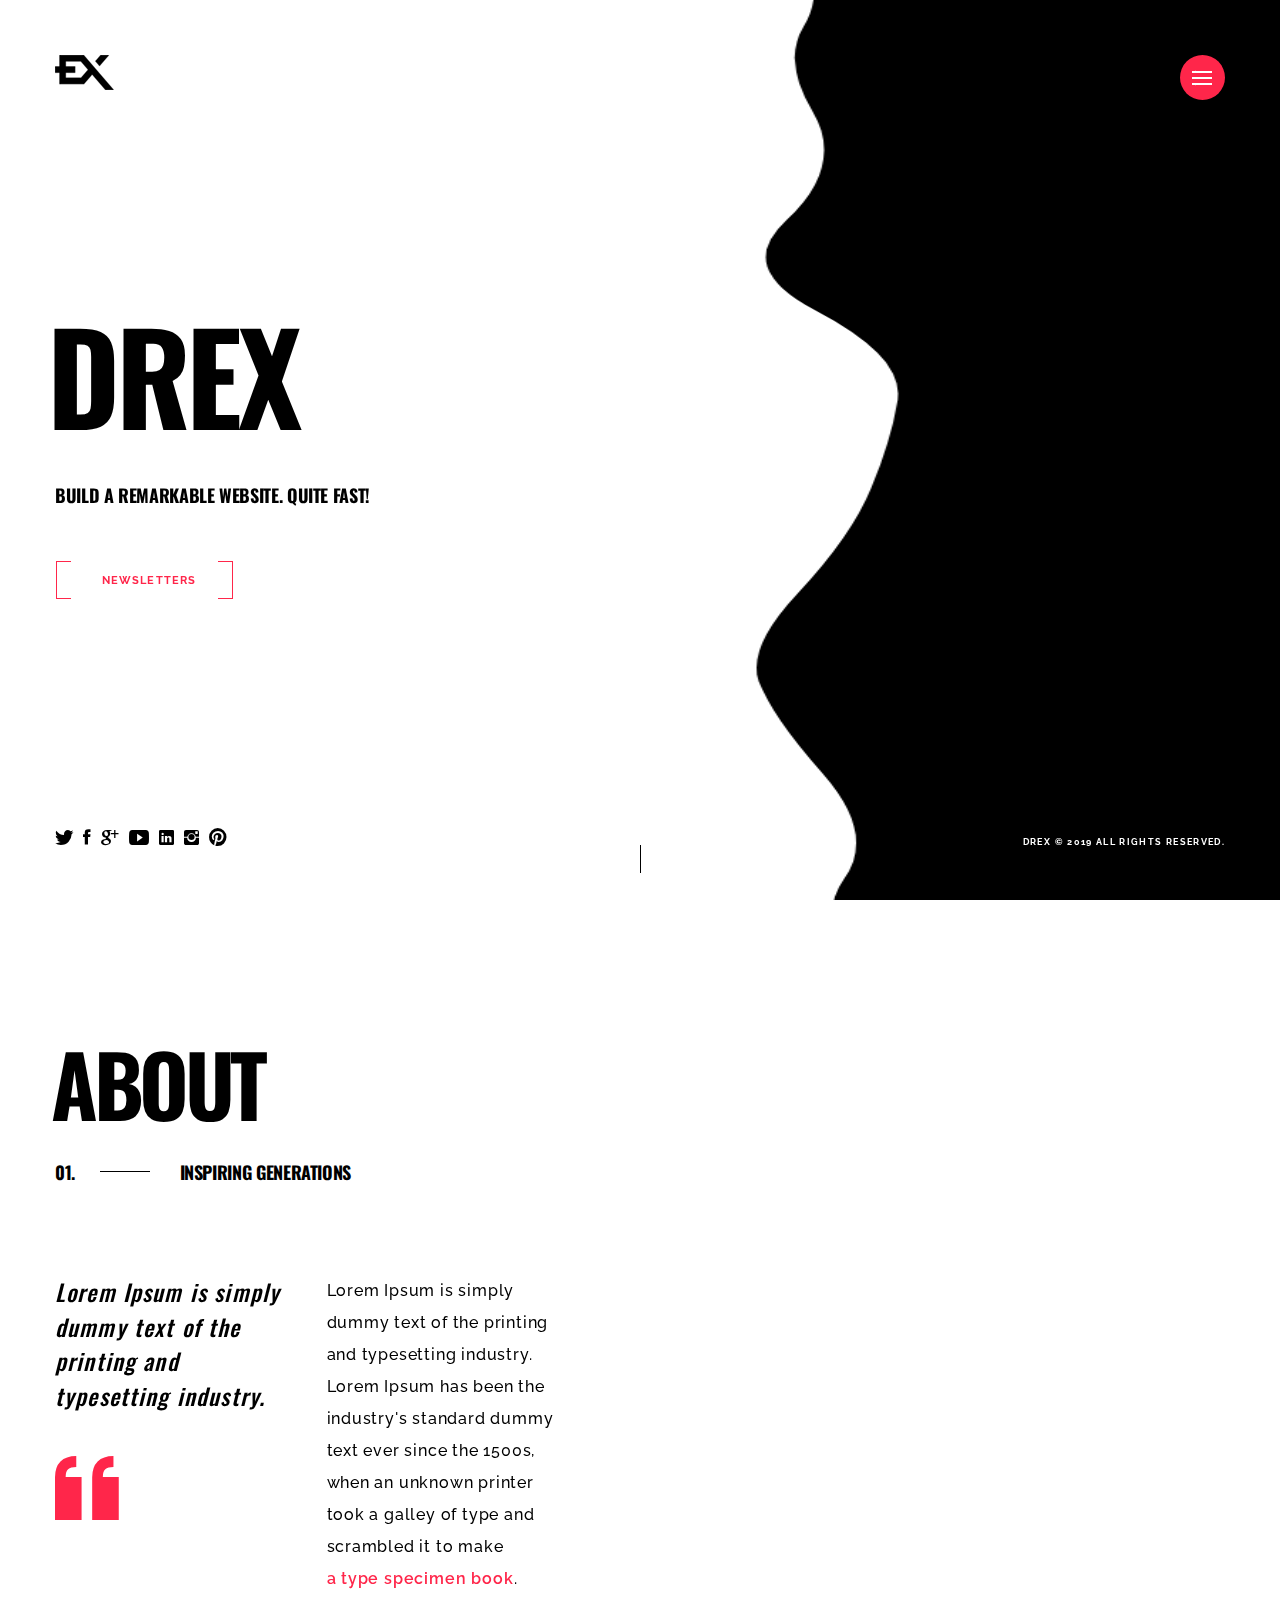
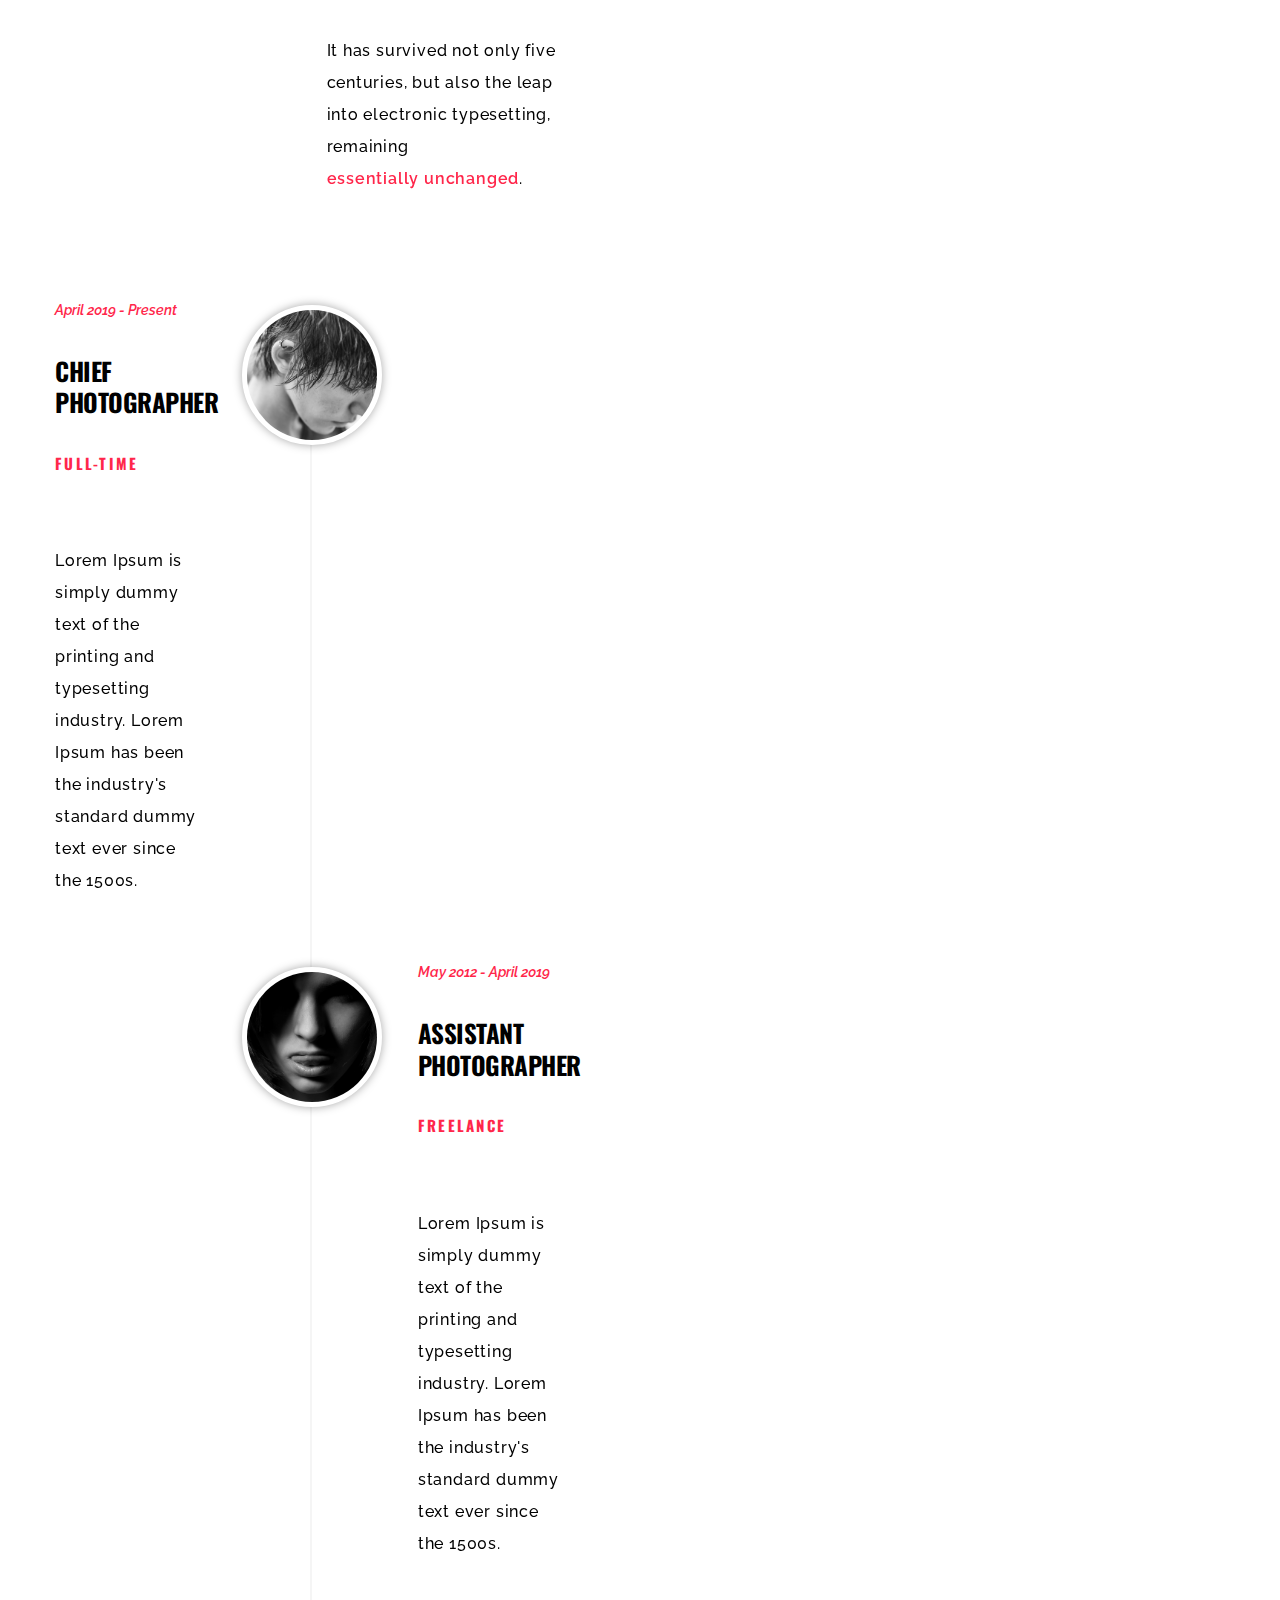
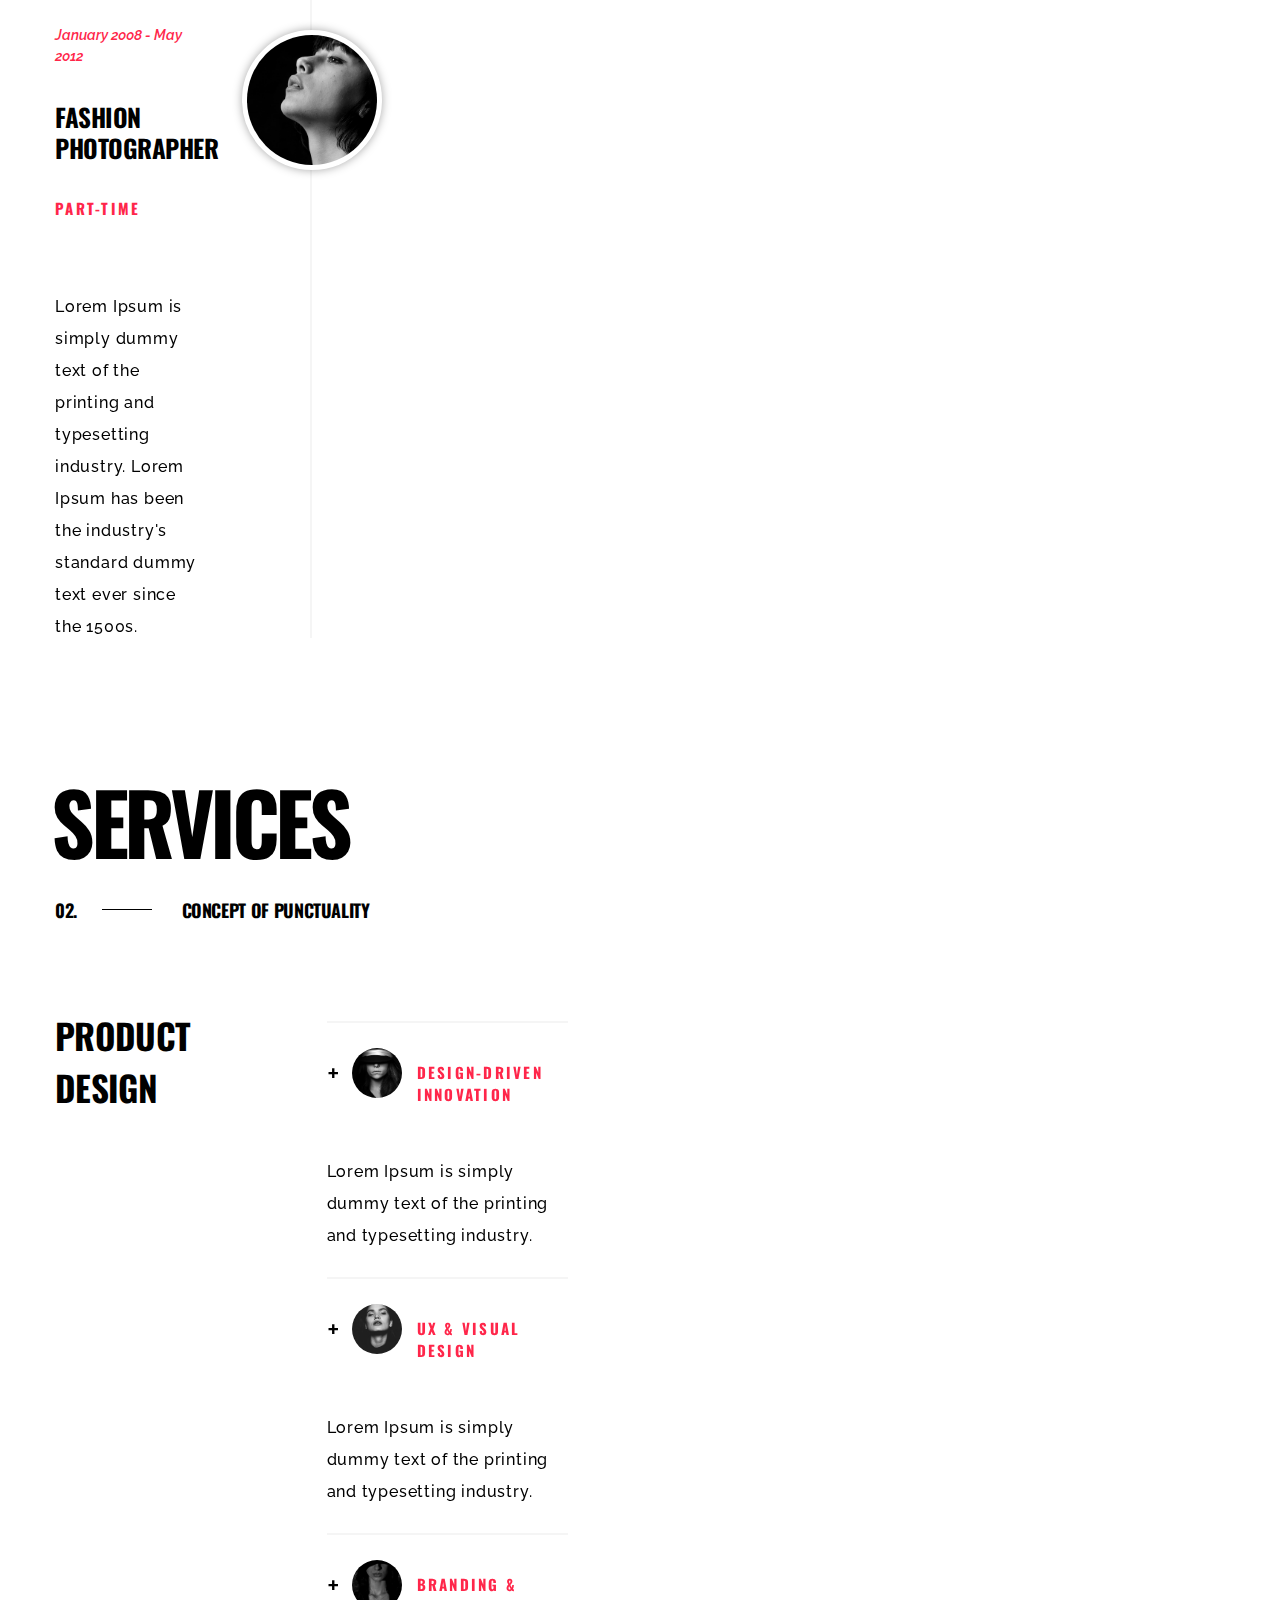
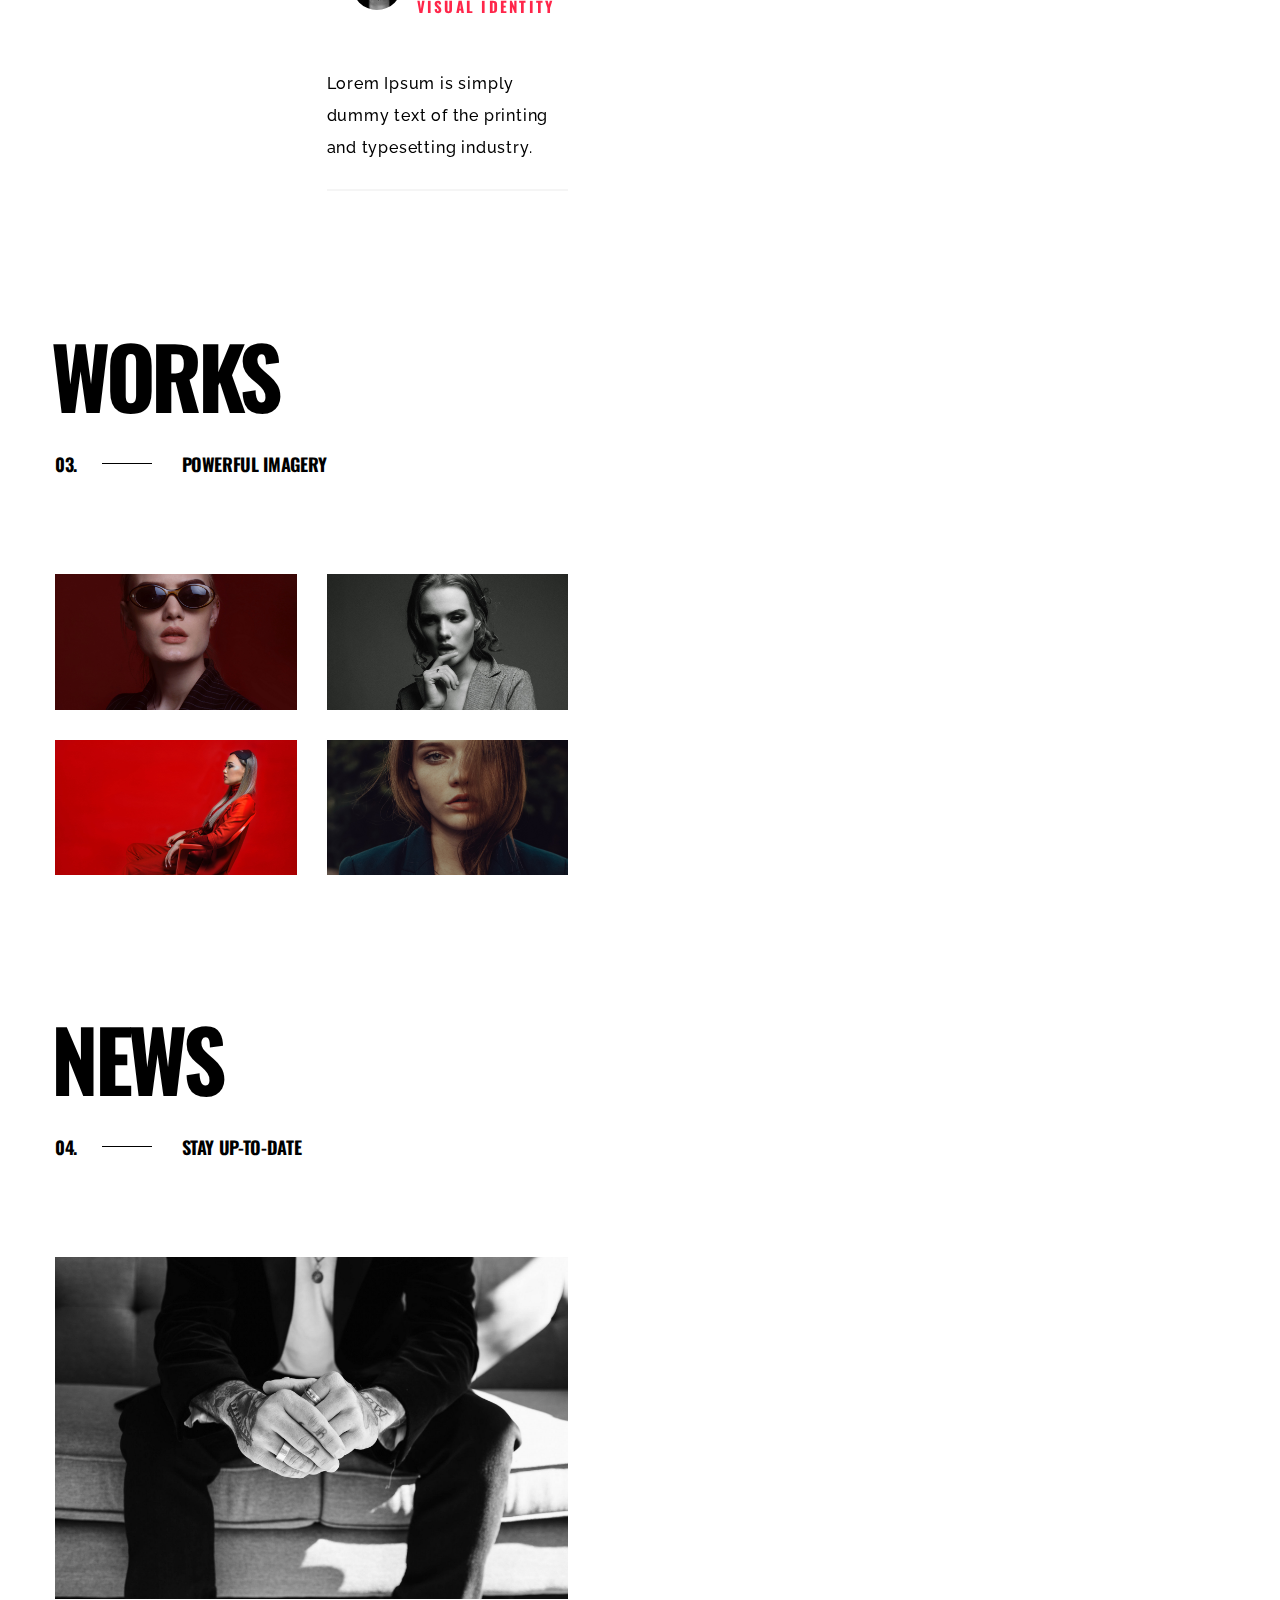
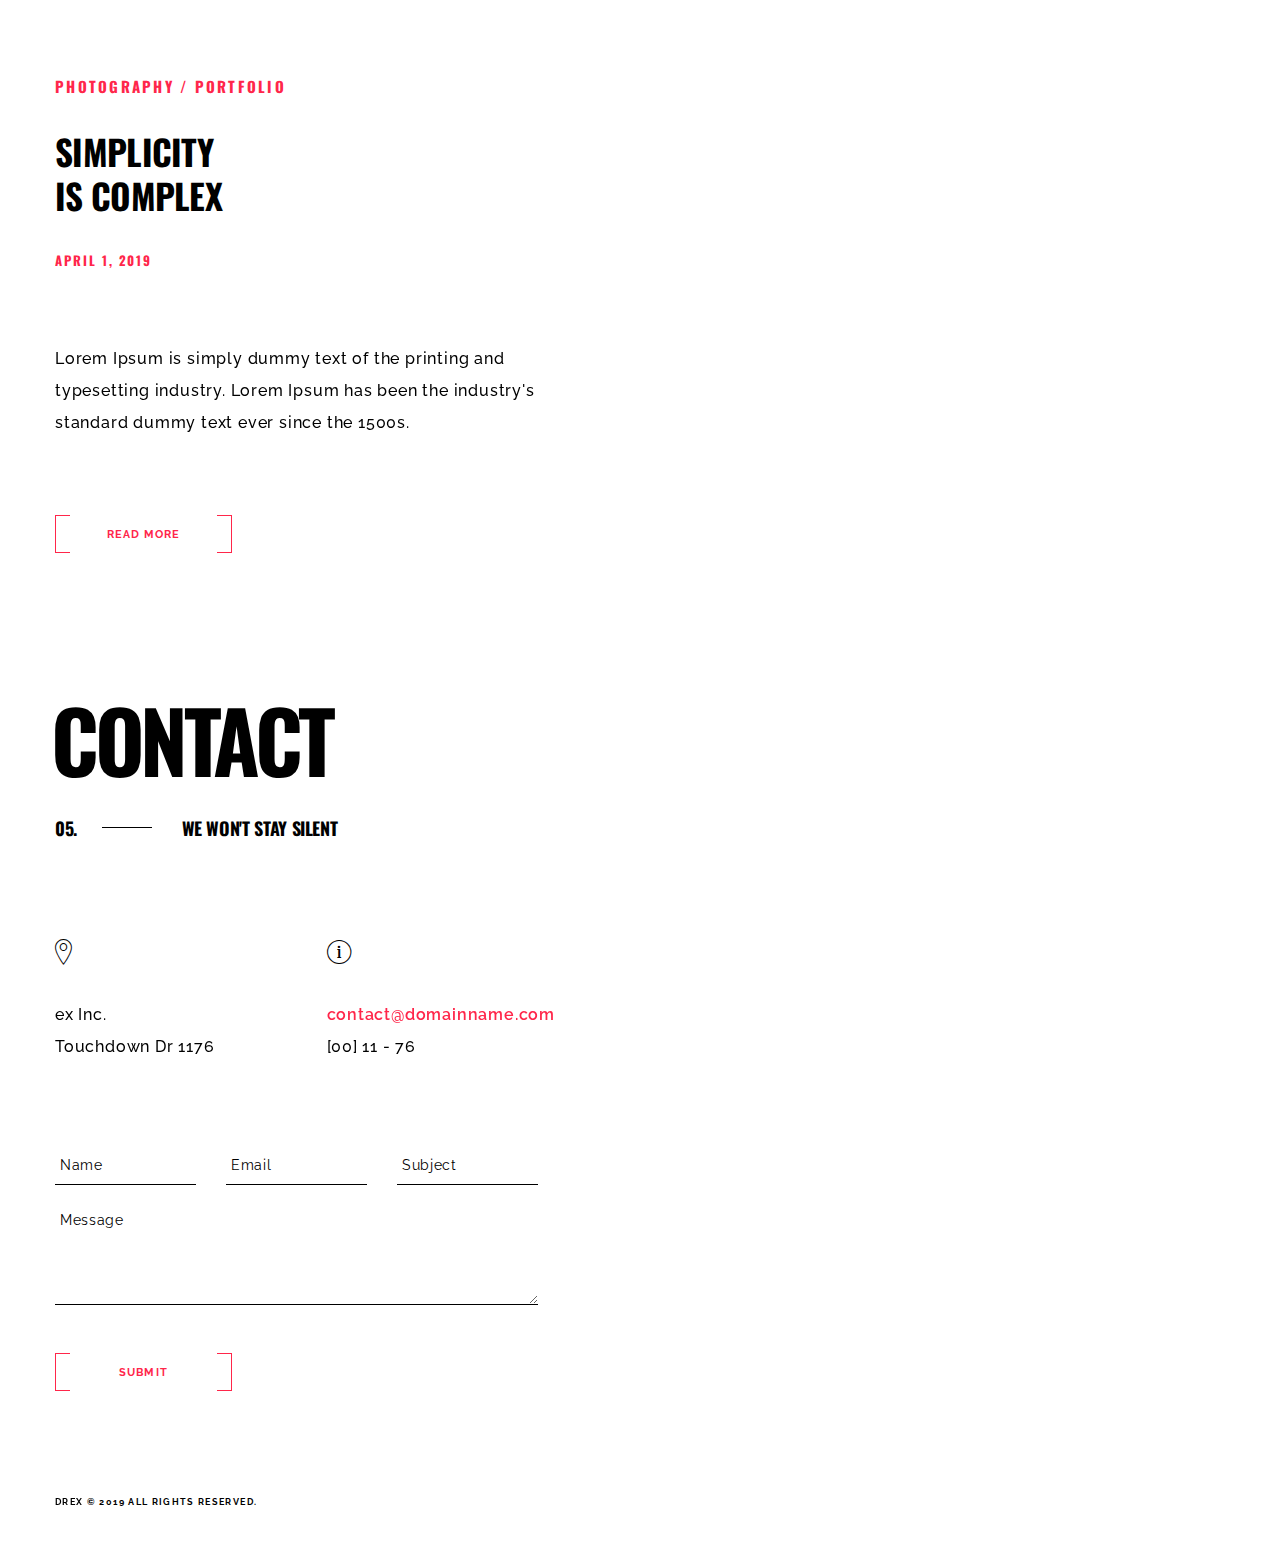
<file: index.html>
<!DOCTYPE html>
<html lang="en">
    
<!-- Mirrored from www.11-76.com/themes/drex/index-YOUTUBE-VIDEO.html by HTTrack Website Copier/3.x [XR&CO'2014], Wed, 22 Oct 2025 10:16:50 GMT -->
<head>
        <meta charset="utf-8">
        <title>
            Drex - Photography Portfolio Template
        </title>
        <meta content="" name="description">
        <meta content="" name="author">
        <meta content="" name="keywords">
        <meta content="height=device-height, width=device-width, initial-scale=1.0, minimum-scale=1.0, maximum-scale=1.0, user-scalable=no" name="viewport">
        <!-- Drex v1.0 || ex nihilo || March 2019 -->
        <!-- style start -->
        <link href="css/plugins.css" media="all" rel="stylesheet" type="text/css">
        <link href="css/style.css" media="all" rel="stylesheet" type="text/css"><!-- style end -->
        <!-- google fonts start -->
        <link href="https://fonts.googleapis.com/css?family=Raleway:100,200,300,400,500,600,700,800,900%7COswald:300,400,700" rel="stylesheet" type="text/css"><!-- google fonts end -->
    </head>
    <body>
        <!-- preloader start -->
        <div class="preloader-bg"></div>
        <div id="preloader">
            <div id="preloader-status">
                <div class="preloader-position loader">
                    <span></span>
                </div>
            </div>
        </div>
        <div class="preloader-after">
            <div class="preloader-after-inner"></div>
        </div><!-- preloader end -->
        <!-- navigation start -->
        <div class="content content--demo-3 demo-3">
            <!-- navigation hamburger start -->
            <div class="hamburger hamburger--demo-3">
                <div class="hamburger__line hamburger__line--01">
                    <div class="hamburger__line-in hamburger__line-in--01"></div>
                </div>
                <div class="hamburger__line hamburger__line--02">
                    <div class="hamburger__line-in hamburger__line-in--02"></div>
                </div>
                <div class="hamburger__line hamburger__line--03">
                    <div class="hamburger__line-in hamburger__line-in--03"></div>
                </div>
                <div class="hamburger__line hamburger__line--cross01">
                    <div class="hamburger__line-in hamburger__line-in--cross01"></div>
                </div>
                <div class="hamburger__line hamburger__line--cross02">
                    <div class="hamburger__line-in hamburger__line-in--cross02"></div>
                </div>
            </div><!-- navigation hamburger end -->
            <!-- navigation menu start -->
            <nav class="global-menu">
                <ul class="menu brackets page-scroll-closer">
                    <li>
                        <a class="page-scroll menu-state active global-menu__item global-menu__item--demo-3" href="#home"><span class="menu-number">00.</span>Home</a>
                    </li>
                    <li>
                        <a class="page-scroll menu-state global-menu__item global-menu__item--demo-3" href="#about"><span class="menu-number">01.</span>About</a>
                    </li>
                    <li>
                        <a class="page-scroll menu-state global-menu__item global-menu__item--demo-3" href="#services"><span class="menu-number">02.</span>Services</a>
                    </li>
                    <li>
                        <a class="page-scroll menu-state global-menu__item global-menu__item--demo-3" href="#works"><span class="menu-number">03.</span>Works</a>
                    </li>
                    <li>
                        <a class="page-scroll menu-state global-menu__item global-menu__item--demo-3" href="#news"><span class="menu-number">04.</span>News</a>
                    </li>
                    <li>
                        <a class="page-scroll menu-state global-menu__item global-menu__item--demo-3" href="#contact"><span class="menu-number">05.</span>Contact</a>
                    </li>
                </ul>
            </nav><!-- navigation menu end -->
            <!-- navigation overlay start -->
            <svg class="shape-overlays" preserveaspectratio="none" viewbox="0 0 100 100">
            <path class="shape-overlays__path" d=""></path>
            <path class="shape-overlays__path" d=""></path>
            <path class="shape-overlays__path" d=""></path>
            </svg><!-- navigation overlay end -->
        </div><!-- navigation end -->
        <!-- home start -->
        <!-- left side start -->
        <div class="left-side-home" id="home">
            <!-- header start -->
            <div class="header">
                <!-- logo start -->
                <div class="logo"></div><!-- logo end -->
            </div><!-- header end -->
            <!-- center container start -->
            <div class="center-container">
                <!-- center block start -->
                <div class="center-block">
                    <!-- container start -->
                    <div class="container-home">
                        <div class="introduction">
                            <!-- page title start -->
                            <h1 class="home-page-title">
                                Drex
                            </h1><!-- page title end -->
                            <!-- divider start -->
                            <div class="inner-divider-half-home"></div><!-- divider end -->
                            <!-- page subtitle start -->
                            <h3>
                                Build a remarkable website. Quite fast!
                            </h3><!-- page subtitle end -->
                            <!-- divider start -->
                            <div class="inner-divider-half-home"></div><!-- divider end -->
                            <!-- sign up modal launcher start -->
                            <div class="the-button-wrapper sign-up-modal-launcher">
                                <div class="the-button">
                                    Newsletters
                                </div>
                            </div><!-- sign up modal launcher end -->
                        </div>
                    </div><!-- container end -->
                </div><!-- center block end -->
            </div><!-- center container end -->
            <!-- social icons start -->
            <div class="social-icons-wrapper">
                <ul class="social-icons">
                    <li class="social-icon">
                        <a class="ion-social-twitter" href="#"></a>
                    </li>
                    <li class="social-icon">
                        <a class="ion-social-facebook" href="#"></a>
                    </li>
                    <li class="social-icon">
                        <a class="ion-social-googleplus" href="#"></a>
                    </li>
                    <li class="social-icon">
                        <a class="ion-social-youtube" href="#"></a>
                    </li>
                    <li class="social-icon">
                        <a class="ion-social-linkedin" href="#"></a>
                    </li>
                    <li class="social-icon">
                        <a class="ion-social-instagram" href="#"></a>
                    </li>
                    <li class="social-icon">
                        <a class="ion-social-pinterest" href="#"></a>
                    </li>
                </ul>
            </div><!-- social icons end -->
            <!-- scroll indicator start -->
            <div class="scroll-indicator">
                <div class="scroll-indicator-wrapper">
                    <div class="scroll-line"></div>
                </div>
            </div><!-- scroll indicator end -->
        </div><!-- left side end -->
        <!-- wave start -->
        <div class="wave-holder">
            <canvas id="wave"></canvas>
        </div><!-- wave end -->
        <!-- right side start -->
        <div class="right-side">
            <!-- container start -->
            <div class="container">
                <!-- copyright home start -->
                <div class="copyright-home">
                    Drex &copy; 2019 All Rights Reserved.
                </div><!-- copyright home end -->
            </div><!-- container end -->
            <!-- home page IMG/VIDEO bg start -->
            <div class="home-img-container overlay overlay-dark-60-video">
                <!-- YouTube video start -->
                <div class="slide-img">
                    <!-- YouTube video containment start -->
                    <div id="videoContainment">
                        <!-- YouTube video URL start -->
                        <div class="player" data-property=
                        "{videoURL: '3zXrWmkVjTM', containment: '#videoContainment', showControls: false, autoPlay: true, loop: true, vol: 50, mute: true, startAt: 0, stopAt: 0, opacity: 1, addRaster: false, quality: 'large', optimizeDisplay: true, ratio: 16/9}"
                        id="bgndVideo"></div><!-- YouTube video URL end -->
                    </div><!-- YouTube video containment end -->
                    <!-- YouTube video mobile IMG start -->
                    <div class="YT-bg"></div><!-- YouTube video mobile IMG end -->
                </div><!-- YouTube video end -->
            </div><!-- home page IMG/VIDEO bg end -->
            <!-- section page IMG bg mobile start -->
            <!-- about IMG mobile start -->
            <div class="about-img-container mobile overlay overlay-dark-60">
                <div class="slide-img">
                    <img alt="BG Img" src="img/background/slide-img-about.jpg">
                </div>
            </div><!-- about IMG mobile end -->
            <!-- services IMG mobile start -->
            <div class="services-img-container mobile overlay overlay-dark-60">
                <div class="slide-img">
                    <img alt="BG Img" src="img/background/slide-img-services.jpg">
                </div>
            </div><!-- services IMG mobile end -->
            <!-- works IMG mobile start -->
            <div class="works-img-container mobile overlay overlay-dark-60">
                <div class="slide-img">
                    <img alt="BG Img" src="img/background/slide-img-works.jpg">
                </div>
            </div><!-- works IMG mobile end -->
            <!-- news IMG mobile start -->
            <div class="news-img-container mobile overlay overlay-dark-60">
                <div class="slide-img">
                    <img alt="BG Img" src="img/background/slide-img-news.jpg">
                </div>
            </div><!-- news IMG mobile end -->
            <!-- contact IMG mobile start -->
            <div class="contact-img-container mobile overlay overlay-dark-60">
                <div class="slide-img">
                    <img alt="BG Img" src="img/background/slide-img-contact.jpg">
                </div>
            </div><!-- contact IMG mobile end -->
            <!-- section page IMG bg mobile end -->
        </div><!-- right side end -->
        <!-- home end -->
        <!-- sign up modal start -->
        <div class="sign-up-modal">
            <!-- container start -->
            <div class="container">
                <!-- center container start -->
                <div class="center-container-sign-up-modal">
                    <!-- center block start -->
                    <div class="center-block-sign-up-modal">
                        <!-- row start -->
                        <div class="row center-block-sign-up-modal-padding-top">
                            <!-- col start -->
                            <div class="col-lg-12">
                                <!-- sign up modal title start -->
                                <h2 class="section-heading">
                                    Newsletter sign up
                                </h2><!-- sign up modal title end -->
                            </div><!-- col end -->
                        </div><!-- row end -->
                        <!-- divider start -->
                        <div class="inner-divider-half-sign-up"></div><!-- divider end -->
                        <!-- row start -->
                        <div class="row">
                            <!-- col start -->
                            <div class="col-lg-12">
                                <!-- newsletter form start -->
                                <div id="subscribe-wrapper">
                                    <div id="newsletter">
                                        <div class="newsletter">
                                            <form action="https://www.11-76.com/themes/drex/subscribe.php" id="subscribe" method="post" name="subscribe">
                                                <input class="subscribe-requiredField subscribeemail" id="subscribeemail" name="subscribeemail" placeholder="Email" type="text"> 
                                                <!-- newsletter submit button start -->
                                                <div class="sign-up-form-submit-wrapper">
                                                    <button class="the-button-inverse the-button-submit" id="submit-2" type="submit"><span>Submit</span></button>
                                                </div><!-- newsletter submit button end -->
                                            </form>
                                        </div>
                                    </div>
                                </div><!-- newsletter form end -->
                            </div><!-- col end -->
                        </div><!-- row end -->
                        <!-- divider start -->
                        <div class="inner-divider-half-sign-up"></div><!-- divider end -->
                        <!-- row start -->
                        <div class="row center-block-sign-up-modal-padding-bottom">
                            <!-- col start -->
                            <div class="col-lg-12">
                                <!-- sign up modal closer start -->
                                <div class="sign-up-modal-closer">
                                    <span class="ion-close"></span>
                                </div><!-- sign up modal closer end -->
                            </div><!-- col end -->
                        </div><!-- row end -->
                    </div><!-- center block end -->
                </div><!-- center container end -->
            </div><!-- container end -->
        </div><!-- sign up modal end -->
        <!-- pages start -->
        <section class="fireOT">
            <!-- about start -->
            <!-- section left start -->
            <div class="fireOT-left left-side" id="about">
                <!-- divider start -->
                <div class="divider"></div><!-- divider end -->
                <!-- container start -->
                <div class="container">
                    <!-- row start -->
                    <div class="row">
                        <!-- col start -->
                        <div class="col-lg-12">
                            <!-- page title start -->
                            <h1 class="home-page-title-all">
                                About
                            </h1><!-- page title end -->
                            <!-- divider start -->
                            <div class="inner-divider-half"></div><!-- divider end -->
                            <!-- section subtitle start -->
                            <h2 class="section-heading section-heading-all section-heading-light">
                                <span>01.</span> Inspiring Generations
                            </h2><!-- section subtitle end -->
                        </div><!-- col end -->
                    </div><!-- row end -->
                    <!-- divider start -->
                    <div class="inner-divider"></div><!-- divider end -->
                    <!-- row start -->
                    <div class="row">
                        <!-- col start -->
                        <div class="col-md-6 col-sm-12 about-block">
                            <!-- section TXT start -->
                            <div class="section-intro">
                                <p>
                                    Lorem Ipsum is simply dummy text of the printing and typesetting industry.
                                </p>
                            </div><!-- section TXT end -->
                            <!-- divider start -->
                            <div class="inner-divider-half"></div><!-- divider end -->
                            <!-- section quote start -->
                            <div class="intro-quote-wrapper">
                                <div class="intro-quote">
                                    <span class="ion-quote"></span>
                                </div>
                            </div><!-- section quote end -->
                        </div><!-- col end -->
                        <!-- col start -->
                        <div class="col-md-6 col-sm-12 about-block about-block-correction">
                            <!-- divider start -->
                            <div class="inner-divider-mobile"></div><!-- divider end -->
                            <!-- section TXT start -->
                            <p>
                                Lorem Ipsum is simply dummy text of the printing and typesetting industry. Lorem Ipsum has been the industry's standard dummy text ever since the 1500s, when an
                                unknown printer took a galley of type and scrambled it to make <a class="link-underline" href="#">a type specimen book</a>.
                            </p><!-- section TXT end -->
                            <!-- divider start -->
                            <div class="inner-divider-half"></div><!-- divider end -->
                            <!-- section TXT start -->
                            <p>
                                It has survived not only five centuries, but also the leap into electronic typesetting, remaining <a class="link-underline" href="#">essentially unchanged</a>.
                            </p><!-- section TXT end -->
                        </div><!-- col end -->
                    </div><!-- row end -->
                    <!-- divider start -->
                    <div class="inner-divider"></div><!-- divider end -->
                    <!-- row start -->
                    <div class="row">
                        <!-- col start -->
                        <div class="col-lg-12">
                            <!-- timeline steps start -->
                            <ul class="timeline">
                                <!-- timeline step 1 start -->
                                <li>
                                    <!-- timeline IMG start -->
                                    <div class="timeline-image">
                                        <img alt="Timeline" class="img-circle img-responsive" src="img/timeline/timeline-1.jpg">
                                    </div><!-- timeline IMG end -->
                                    <!-- timeline panel start -->
                                    <div class="timeline-panel">
                                        <!-- timeline heading start -->
                                        <div class="timeline-heading">
                                            <!-- date start -->
                                            <h4 class="cd-timeline-date">
                                                April 2019 - Present
                                            </h4><!-- date end -->
                                            <!-- divider start -->
                                            <div class="inner-divider-half"></div><!-- divider end -->
                                            <!-- position start -->
                                            <h3 class="cd-timeline-name">
                                                Chief<br>
                                                Photographer
                                            </h3><!-- position end -->
                                            <!-- divider start -->
                                            <div class="inner-divider-half"></div><!-- divider end -->
                                            <!-- position time start -->
                                            <h3 class="cd-timeline-name">
                                                <span class="cd-timeline-position">Full-time</span>
                                            </h3><!-- position time end -->
                                            <!-- divider start -->
                                            <div class="inner-divider-timeline-news"></div><!-- divider end -->
                                        </div><!-- timeline heading end -->
                                        <!-- section TXT start -->
                                        <div class="timeline-body">
                                            <p>
                                                Lorem Ipsum is simply dummy text of the printing and typesetting industry. Lorem Ipsum has been the industry's standard dummy text ever since the
                                                1500s.
                                            </p>
                                        </div><!-- section TXT end -->
                                    </div><!-- timeline panel end -->
                                </li><!-- timeline step 1 end -->
                                <!-- timeline step 2 start -->
                                <li class="timeline-inverted">
                                    <!-- timeline IMG start -->
                                    <div class="timeline-image">
                                        <img alt="Timeline" class="img-circle img-responsive" src="img/timeline/timeline-2.jpg">
                                    </div><!-- timeline IMG end -->
                                    <!-- timeline panel start -->
                                    <div class="timeline-panel">
                                        <!-- timeline heading start -->
                                        <div class="timeline-heading">
                                            <!-- date start -->
                                            <h4 class="cd-timeline-date">
                                                May 2012 - April 2019
                                            </h4><!-- date end -->
                                            <!-- divider start -->
                                            <div class="inner-divider-half"></div><!-- divider end -->
                                            <!-- position start -->
                                            <h3 class="cd-timeline-name left">
                                                Assistant<br>
                                                Photographer
                                            </h3><!-- position end -->
                                            <!-- divider start -->
                                            <div class="inner-divider-half"></div><!-- divider end -->
                                            <!-- position time start -->
                                            <h3 class="cd-timeline-name left">
                                                <span class="cd-timeline-position">Freelance</span>
                                            </h3><!-- position time end -->
                                            <!-- divider start -->
                                            <div class="inner-divider-timeline-news"></div><!-- divider end -->
                                        </div><!-- timeline heading end -->
                                        <!-- section TXT start -->
                                        <div class="timeline-body">
                                            <p>
                                                Lorem Ipsum is simply dummy text of the printing and typesetting industry. Lorem Ipsum has been the industry's standard dummy text ever since the
                                                1500s.
                                            </p>
                                        </div><!-- section TXT end -->
                                    </div><!-- timeline panel end -->
                                </li><!-- timeline step 2 end -->
                                <!-- timeline step 3 start -->
                                <li>
                                    <!-- timeline IMG start -->
                                    <div class="timeline-image">
                                        <img alt="Timeline" class="img-circle img-responsive" src="img/timeline/timeline-3.jpg">
                                    </div><!-- timeline IMG end -->
                                    <!-- timeline panel start -->
                                    <div class="timeline-panel timeline-panel-last">
                                        <!-- timeline heading start -->
                                        <div class="timeline-heading">
                                            <!-- date start -->
                                            <h4 class="cd-timeline-date">
                                                January 2008 - May 2012
                                            </h4><!-- date end -->
                                            <!-- divider start -->
                                            <div class="inner-divider-half"></div><!-- divider end -->
                                            <!-- position start -->
                                            <h3 class="cd-timeline-name">
                                                Fashion<br>
                                                Photographer
                                            </h3><!-- position end -->
                                            <!-- divider start -->
                                            <div class="inner-divider-half"></div><!-- divider end -->
                                            <!-- position time start -->
                                            <h3 class="cd-timeline-name">
                                                <span class="cd-timeline-position">Part-time</span>
                                            </h3><!-- position time end -->
                                            <!-- divider start -->
                                            <div class="inner-divider-timeline-news"></div><!-- divider end -->
                                        </div><!-- timeline heading end -->
                                        <!-- section TXT start -->
                                        <div class="timeline-body">
                                            <p>
                                                Lorem Ipsum is simply dummy text of the printing and typesetting industry. Lorem Ipsum has been the industry's standard dummy text ever since the
                                                1500s.
                                            </p>
                                        </div><!-- section TXT end -->
                                    </div><!-- timeline panel end -->
                                </li><!-- timeline step 3 end -->
                            </ul><!-- timeline steps end -->
                        </div><!-- col end -->
                    </div><!-- row end -->
                    <!-- divider start -->
                    <div class="inner-divider-mobile"></div><!-- divider end -->
                </div><!-- container end -->
            </div><!-- section left end -->
            <!-- section right start -->
            <div class="fireOT-right right-side">
                <!-- about IMG start -->
                <div class="about-img-container overlay overlay-dark-60">
                    <div class="slide-img">
                        <img alt="BG Img" src="img/background/slide-img-about.jpg">
                    </div>
                </div><!-- about IMG end -->
            </div><!-- section right end -->
            <!-- about end -->
            <!-- services start -->
            <!-- section left start -->
            <div class="fireOT-left left-side" id="services">
                <!-- divider start -->
                <div class="divider"></div><!-- divider end -->
                <!-- container start -->
                <div class="container">
                    <!-- row start -->
                    <div class="row">
                        <!-- col start -->
                        <div class="col-lg-12">
                            <!-- page title start -->
                            <h1 class="home-page-title-all">
                                Services
                            </h1><!-- page title end -->
                            <!-- divider start -->
                            <div class="inner-divider-half"></div><!-- divider end -->
                            <!-- section subtitle start -->
                            <h2 class="section-heading section-heading-all section-heading-light">
                                <span>02.</span> Concept of Punctuality
                            </h2><!-- section subtitle end -->
                        </div><!-- col end -->
                    </div><!-- row end -->
                    <!-- divider start -->
                    <div class="inner-divider"></div><!-- divider end -->
                    <!-- row start -->
                    <div class="row">
                        <!-- col start -->
                        <div class="col-md-6 col-sm-12 services-block">
                            <!-- section title start -->
                            <h2 class="section-heading section-heading-all section-heading-light section-heading-services">
                                Product Design
                            </h2><!-- section title end -->
                            <!-- divider start -->
                            <div class="inner-divider-mobile"></div><!-- divider end -->
                        </div><!-- col end -->
                        <!-- col start -->
                        <div class="col-md-6 col-sm-12 services-block services-block-correction">
                            <!-- services list start -->
                            <div id="item-list">
                                <ul>
                                    <!-- services list item start -->
                                    <li>
                                        <!-- services list expand start -->
                                        <a class="expand">
                                        <!-- services list arrow start -->
                                        <div class="right-arrow">+</div><!-- services list arrow end -->
                                        <!-- services list IMG start -->
                                        <div class="icon">
                                            <img alt="Services" src="img/services/services-1.jpg">
                                        </div><!-- services list IMG end -->
                                        <!-- section subtitle start -->
                                        <h2>
                                            Design-Driven Innovation
                                        </h2><!-- section subtitle end -->
                                        <!-- section TXT start -->
                                        <p>
                                            Lorem Ipsum is simply dummy text of the printing and typesetting industry.
                                        </p><!-- section TXT end -->
                                        </a><!-- services list expand end -->
                                        <!-- section TXT start -->
                                        <div class="detail">
                                            <p>
                                                Lorem Ipsum has been the industry's standard dummy text ever since the 1500s.
                                            </p>
                                        </div><!-- section TXT end -->
                                    </li><!-- services list item end -->
                                    <!-- services list item start -->
                                    <li>
                                        <!-- services list expand start -->
                                        <a class="expand">
                                        <!-- services list arrow start -->
                                        <div class="right-arrow">+</div><!-- services list arrow end -->
                                        <!-- services list IMG start -->
                                        <div class="icon">
                                            <img alt="Services" src="img/services/services-2.jpg">
                                        </div><!-- services list IMG end -->
                                        <!-- section subtitle start -->
                                        <h2>
                                            UX &amp; Visual Design
                                        </h2><!-- section subtitle end -->
                                        <!-- section TXT start -->
                                        <p>
                                            Lorem Ipsum is simply dummy text of the printing and typesetting industry.
                                        </p><!-- section TXT end -->
                                        </a><!-- services list expand end -->
                                        <!-- section TXT start -->
                                        <div class="detail">
                                            <p>
                                                Lorem Ipsum has been the industry's standard dummy text ever since the 1500s.
                                            </p>
                                        </div><!-- section TXT end -->
                                    </li><!-- services list item end -->
                                    <!-- services list item start -->
                                    <li>
                                        <!-- services list expand start -->
                                        <a class="expand">
                                        <!-- services list arrow start -->
                                        <div class="right-arrow">+</div><!-- services list arrow end -->
                                        <!-- services list IMG start -->
                                        <div class="icon">
                                            <img alt="Services" src="img/services/services-3.jpg">
                                        </div><!-- services list IMG end -->
                                        <!-- section subtitle start -->
                                        <h2>
                                            Branding &amp; Visual Identity
                                        </h2><!-- section subtitle end -->
                                        <!-- section TXT start -->
                                        <p>
                                            Lorem Ipsum is simply dummy text of the printing and typesetting industry.
                                        </p><!-- section TXT end -->
                                        </a><!-- services list expand end -->
                                        <!-- section TXT start -->
                                        <div class="detail">
                                            <p>
                                                Lorem Ipsum has been the industry's standard dummy text ever since the 1500s.
                                            </p>
                                        </div><!-- section TXT end -->
                                    </li><!-- services list item end -->
                                </ul>
                            </div><!-- services list end -->
                            <!-- divider start -->
                            <div class="inner-divider-mobile"></div><!-- divider end -->
                        </div><!-- col end -->
                    </div><!-- row end -->
                </div><!-- container end -->
            </div><!-- section left end -->
            <!-- section right start -->
            <div class="fireOT-right right-side">
                <!-- services IMG start -->
                <div class="services-img-container overlay overlay-dark-60">
                    <div class="slide-img">
                        <img alt="BG Img" src="img/background/slide-img-services.jpg">
                    </div>
                </div><!-- services IMG end -->
            </div><!-- section right end -->
            <!-- services end -->
            <!-- works start -->
            <!-- section left start -->
            <div class="fireOT-left left-side" id="works">
                <!-- divider start -->
                <div class="divider"></div><!-- divider end -->
                <!-- container start -->
                <div class="container">
                    <!-- row start -->
                    <div class="row">
                        <!-- col start -->
                        <div class="col-lg-12">
                            <!-- page title start -->
                            <h1 class="home-page-title-all">
                                Works
                            </h1><!-- page title end -->
                            <!-- divider start -->
                            <div class="inner-divider-half"></div><!-- divider end -->
                            <!-- section subtitle start -->
                            <h2 class="section-heading section-heading-all section-heading-light">
                                <span>03.</span> Powerful Imagery
                            </h2><!-- section subtitle end -->
                        </div><!-- col end -->
                    </div><!-- row end -->
                    <!-- divider start -->
                    <div class="inner-divider"></div><!-- divider end -->
                    <!-- row start -->
                    <div class="row">
                        <!-- photoSwipe start -->
                        <div class="legendary-gallery">
                            <!-- gallery item 1 start -->
                            <figure class="col-sm-12 col-md-6 col-lg-6 hover-effect-img move-down move-down-first">
                                <a data-size="1920x1080" href="photoswipe/photos/large/works-1.jpg"><img alt="Image description" class="img-responsive" src="photoswipe/photos/small/works-1.jpg"></a>
                                <figcaption>
                                    <span class="img-caption">Image description 1</span>
                                    <div class="hover-effect"></div>
                                    <div class="hover-icons">
                                        <a class="iw-slide-right ion-ios-plus-empty" href="#"></a> <a class="iw-slide-left ion-share" href="#"></a>
                                    </div>
                                </figcaption>
                            </figure><!-- gallery item 1 end -->
                            <!-- gallery item 2 start -->
                            <figure class="col-sm-12 col-md-6 col-lg-6 hover-effect-img move-down">
                                <a data-size="1920x1080" href="photoswipe/photos/large/works-2.jpg"><img alt="Image description" class="img-responsive" src="photoswipe/photos/small/works-2.jpg"></a>
                                <figcaption>
                                    <span class="img-caption">Image description 2</span>
                                    <div class="hover-effect"></div>
                                    <div class="hover-icons">
                                        <a class="iw-slide-right ion-ios-plus-empty" href="#"></a> <a class="iw-slide-left ion-share" href="#"></a>
                                    </div>
                                </figcaption>
                            </figure><!-- gallery item 2 end -->
                            <!-- gallery item 3 start -->
                            <figure class="col-sm-12 col-md-6 col-lg-6 hover-effect-img move-down">
                                <a data-size="1920x1080" href="photoswipe/photos/large/works-3.jpg"><img alt="Image description" class="img-responsive" src="photoswipe/photos/small/works-3.jpg"></a>
                                <figcaption>
                                    <span class="img-caption">Image description 3</span>
                                    <div class="hover-effect"></div>
                                    <div class="hover-icons">
                                        <a class="iw-slide-right ion-ios-plus-empty" href="#"></a> <a class="iw-slide-left ion-share" href="#"></a>
                                    </div>
                                </figcaption>
                            </figure><!-- gallery item 3 end -->
                            <!-- gallery item 4 start -->
                            <figure class="col-sm-12 col-md-6 col-lg-6 hover-effect-img move-down move-down-last">
                                <a data-size="1920x1080" href="photoswipe/photos/large/works-4.jpg"><img alt="Image description" class="img-responsive" src="photoswipe/photos/small/works-4.jpg"></a>
                                <figcaption>
                                    <span class="img-caption">Image description 4</span>
                                    <div class="hover-effect"></div>
                                    <div class="hover-icons">
                                        <a class="iw-slide-right ion-ios-plus-empty" href="#"></a> <a class="iw-slide-left ion-share" href="#"></a>
                                    </div>
                                </figcaption>
                            </figure><!-- gallery item 4 end -->
                        </div><!-- photoSwipe end -->
                    </div><!-- row end -->
                    <!-- divider start -->
                    <div class="inner-divider-mobile"></div><!-- divider end -->
                </div><!-- container end -->
            </div><!-- section left end -->
            <!-- section right start -->
            <div class="fireOT-right right-side">
                <!-- works IMG start -->
                <div class="works-img-container overlay overlay-dark-60">
                    <div class="slide-img">
                        <img alt="BG Img" src="img/background/slide-img-works.jpg">
                    </div>
                </div><!-- works IMG end -->
            </div><!-- section right end -->
            <!-- works end -->
            <!-- news start -->
            <!-- section left start -->
            <div class="fireOT-left left-side" id="news">
                <!-- divider start -->
                <div class="divider"></div><!-- divider end -->
                <!-- container start -->
                <div class="container">
                    <!-- row start -->
                    <div class="row">
                        <!-- col start -->
                        <div class="col-lg-12">
                            <!-- page title start -->
                            <h1 class="home-page-title-all">
                                News
                            </h1><!-- page title end -->
                            <!-- divider start -->
                            <div class="inner-divider-half"></div><!-- divider end -->
                            <!-- section subtitle start -->
                            <h2 class="section-heading section-heading-all section-heading-light">
                                <span>04.</span> Stay Up-to-Date
                            </h2><!-- section subtitle end -->
                        </div><!-- col end -->
                    </div><!-- row end -->
                    <!-- divider start -->
                    <div class="inner-divider"></div><!-- divider end -->
                    <!-- row start -->
                    <div class="row">
                        <!-- col start -->
                        <div class="col-sm-12">
                            <!-- news carousel start -->
                            <div class="owl-carousel" id="news-carousel">
                                <!-- news item 1 start -->
                                <div class="news-item">
                                    <figure class="news-content">
                                        <!-- news IMG start -->
                                        <img alt="News Img" src="img/news/news-1.jpg"><!-- news IMG end -->
                                        <figcaption>
                                            <!-- divider start -->
                                            <div class="inner-divider-timeline-news"></div><!-- divider end -->
                                            <!-- news subtitle start -->
                                            <h3>
                                                Photography / Portfolio
                                            </h3><!-- news subtitle end -->
                                            <!-- divider start -->
                                            <div class="inner-divider-half"></div><!-- divider end -->
                                            <!-- news title start -->
                                            <h2 class="section-heading section-heading-all section-heading-light section-heading-news">
                                                Simplicity<br>
                                                is complex
                                            </h2><!-- news title end -->
                                            <!-- divider start -->
                                            <div class="inner-divider-half"></div><!-- divider end -->
                                            <!-- news date start -->
                                            <h5>
                                                April 1, 2019
                                            </h5><!-- news date end -->
                                            <!-- divider start -->
                                            <div class="inner-divider-timeline-news"></div><!-- divider end -->
                                            <!-- section TXT start -->
                                            <div class="section-txt-news">
                                                <p>
                                                    Lorem Ipsum is simply dummy text of the printing and typesetting industry. Lorem Ipsum has been the industry's standard dummy text ever since the
                                                    1500s.
                                                </p>
                                            </div><!-- section TXT end -->
                                            <!-- divider start -->
                                            <div class="inner-divider-timeline-news"></div><!-- divider end -->
                                            <!-- the button wrapper start -->
                                            <div class="the-button-wrapper the-button-wrapper-news">
                                                <div class="the-button">
                                                    Read more
                                                </div>
                                            </div><!-- the button wrapper end -->
                                        </figcaption>
                                    </figure>
                                </div><!-- news item 1 end -->
                                <!-- news item 2 start -->
                                <div class="news-item">
                                    <figure class="news-content">
                                        <!-- news IMG start -->
                                        <img alt="News Img" src="img/news/news-2.jpg"><!-- news IMG end -->
                                        <figcaption>
                                            <!-- divider start -->
                                            <div class="inner-divider-timeline-news"></div><!-- divider end -->
                                            <!-- news subtitle start -->
                                            <h3>
                                                Beauty / Fashion
                                            </h3><!-- news subtitle end -->
                                            <!-- divider start -->
                                            <div class="inner-divider-half"></div><!-- divider end -->
                                            <!-- news title start -->
                                            <h2 class="section-heading section-heading-all section-heading-light section-heading-news">
                                                Design is<br>
                                                a process
                                            </h2><!-- news title end -->
                                            <!-- divider start -->
                                            <div class="inner-divider-half"></div><!-- divider end -->
                                            <!-- news date start -->
                                            <h5>
                                                April 2, 2019
                                            </h5><!-- news date end -->
                                            <!-- divider start -->
                                            <div class="inner-divider-timeline-news"></div><!-- divider end -->
                                            <!-- section TXT start -->
                                            <div class="section-txt-news">
                                                <p>
                                                    Lorem Ipsum is simply dummy text of the printing and typesetting industry. Lorem Ipsum has been the industry's standard dummy text ever since the
                                                    1500s.
                                                </p>
                                            </div><!-- section TXT end -->
                                            <!-- divider start -->
                                            <div class="inner-divider-timeline-news"></div><!-- divider end -->
                                            <!-- the button wrapper start -->
                                            <div class="the-button-wrapper the-button-wrapper-news">
                                                <div class="the-button">
                                                    Read more
                                                </div>
                                            </div><!-- the button wrapper end -->
                                        </figcaption>
                                    </figure>
                                </div><!-- news item 2 end -->
                                <!-- news item 3 start -->
                                <div class="news-item">
                                    <figure class="news-content">
                                        <!-- news IMG start -->
                                        <img alt="News Img" src="img/news/news-3.jpg"><!-- news IMG end -->
                                        <figcaption>
                                            <!-- divider start -->
                                            <div class="inner-divider-timeline-news"></div><!-- divider end -->
                                            <!-- news subtitle start -->
                                            <h3>
                                                Nature / Landscapes
                                            </h3><!-- news subtitle end -->
                                            <!-- divider start -->
                                            <div class="inner-divider-half"></div><!-- divider end -->
                                            <!-- news title start -->
                                            <h2 class="section-heading section-heading-all section-heading-light section-heading-news">
                                                Aesthetic is<br>
                                                a decision
                                            </h2><!-- news title end -->
                                            <!-- divider start -->
                                            <div class="inner-divider-half"></div><!-- divider end -->
                                            <!-- news date start -->
                                            <h5>
                                                April 3, 2019
                                            </h5><!-- news date end -->
                                            <!-- divider start -->
                                            <div class="inner-divider-timeline-news"></div><!-- divider end -->
                                            <!-- section TXT start -->
                                            <div class="section-txt-news">
                                                <p>
                                                    Lorem Ipsum is simply dummy text of the printing and typesetting industry. Lorem Ipsum has been the industry's standard dummy text ever since the
                                                    1500s.
                                                </p>
                                            </div><!-- section TXT end -->
                                            <!-- divider start -->
                                            <div class="inner-divider-timeline-news"></div><!-- divider end -->
                                            <!-- the button wrapper start -->
                                            <div class="the-button-wrapper the-button-wrapper-news">
                                                <div class="the-button">
                                                    Read more
                                                </div>
                                            </div><!-- the button wrapper end -->
                                        </figcaption>
                                    </figure>
                                </div><!-- news item 3 end -->
                                <!-- news item 4 start -->
                                <div class="news-item">
                                    <figure class="news-content">
                                        <!-- news IMG start -->
                                        <img alt="News Img" src="img/news/news-4.jpg"><!-- news IMG end -->
                                        <figcaption>
                                            <!-- divider start -->
                                            <div class="inner-divider-timeline-news"></div><!-- divider end -->
                                            <!-- news subtitle start -->
                                            <h3>
                                                Commercial / Stock
                                            </h3><!-- news subtitle end -->
                                            <!-- divider start -->
                                            <div class="inner-divider-half"></div><!-- divider end -->
                                            <!-- news title start -->
                                            <h2 class="section-heading section-heading-all section-heading-light section-heading-news">
                                                Style is<br>
                                                everything
                                            </h2><!-- news title end -->
                                            <!-- divider start -->
                                            <div class="inner-divider-half"></div><!-- divider end -->
                                            <!-- news date start -->
                                            <h5>
                                                April 4, 2019
                                            </h5><!-- news date end -->
                                            <!-- divider start -->
                                            <div class="inner-divider-timeline-news"></div><!-- divider end -->
                                            <!-- section TXT start -->
                                            <div class="section-txt-news">
                                                <p>
                                                    Lorem Ipsum is simply dummy text of the printing and typesetting industry. Lorem Ipsum has been the industry's standard dummy text ever since the
                                                    1500s.
                                                </p>
                                            </div><!-- section TXT end -->
                                            <!-- divider start -->
                                            <div class="inner-divider-timeline-news"></div><!-- divider end -->
                                            <!-- the button wrapper start -->
                                            <div class="the-button-wrapper the-button-wrapper-news">
                                                <div class="the-button">
                                                    Read more
                                                </div>
                                            </div><!-- the button wrapper end -->
                                        </figcaption>
                                    </figure>
                                </div><!-- news item 4 end -->
                            </div><!-- news carousel end -->
                        </div><!-- col end -->
                    </div><!-- row end -->
                    <!-- divider start -->
                    <div class="inner-divider-mobile"></div><!-- divider end -->
                </div><!-- container end -->
            </div><!-- section left end -->
            <!-- section right start -->
            <div class="fireOT-right right-side">
                <!-- news IMG start -->
                <div class="news-img-container overlay overlay-dark-60">
                    <div class="slide-img">
                        <img alt="BG Img" src="img/background/slide-img-news.jpg">
                    </div>
                </div><!-- news IMG end -->
            </div><!-- section right end -->
            <!-- news end -->
            <!-- contact start -->
            <!-- section left start -->
            <div class="fireOT-left left-side" id="contact">
                <!-- divider start -->
                <div class="divider"></div><!-- divider end -->
                <!-- container start -->
                <div class="container">
                    <!-- row start -->
                    <div class="row">
                        <!-- col start -->
                        <div class="col-lg-12">
                            <!-- page title start -->
                            <h1 class="home-page-title-all">
                                Contact
                            </h1><!-- page title end -->
                            <!-- divider start -->
                            <div class="inner-divider-half"></div><!-- divider end -->
                            <!-- section subtitle start -->
                            <h2 class="section-heading section-heading-all section-heading-light">
                                <span>05.</span> We Won't Stay Silent
                            </h2><!-- section subtitle end -->
                        </div><!-- col end -->
                    </div><!-- row end -->
                    <!-- divider start -->
                    <div class="inner-divider"></div><!-- divider end -->
                    <!-- row start -->
                    <div class="row">
                        <!-- contact info start -->
                        <div class="contact-info-wrapper">
                            <!-- col start -->
                            <div class="col-md-6 col-sm-12">
                                <div class="contact-info-description">
                                    <!-- section TXT start -->
                                    <i class="ion-ios-location-outline contact-info-description-img"></i><!-- section TXT end -->
                                    <!-- divider start -->
                                    <div class="inner-divider-half"></div><!-- divider end -->
                                    <!-- section TXT start -->
                                    <div class="contact-info-text">
                                        <p>
                                            ex Inc.<br>
                                            Touchdown Dr 1176
                                        </p>
                                    </div><!-- section TXT end -->
                                    <!-- divider start -->
                                    <div class="inner-divider-mobile"></div><!-- divider end -->
                                </div>
                            </div><!-- col end -->
                            <!-- col start -->
                            <div class="col-md-6 col-sm-12">
                                <div class="contact-info-description contact-info-description-last">
                                    <!-- section TXT start -->
                                    <i class="ion-ios-information-outline contact-info-description-img"></i><!-- section TXT end -->
                                    <!-- divider start -->
                                    <div class="inner-divider-half"></div><!-- divider end -->
                                    <!-- section TXT start -->
                                    <div class="contact-info-text">
                                        <p>
                                            <a class="link-underline" href="mailto:contact@domainname.com">contact@domainname.com</a><br>
                                            [00] 11 - 76
                                        </p>
                                    </div><!-- section TXT end -->
                                </div>
                            </div><!-- col end -->
                        </div><!-- contact info end -->
                    </div><!-- row end -->
                    <!-- divider start -->
                    <div class="inner-divider"></div><!-- divider end -->
                    <!-- row start -->
                    <div class="row">
                        <!-- col start -->
                        <div class="col-lg-12">
                            <!-- contact form start -->
                            <div id="contact-form">
                                <form action="https://www.11-76.com/themes/drex/contact.php" id="form" method="post" name="send">
                                    <!-- col start -->
                                    <div class="col-sm-4 col-md-4 col-lg-4">
                                        <input class="requiredField name" id="name" name="name" placeholder="Name" type="text">
                                    </div><!-- col end -->
                                    <!-- col start -->
                                    <div class="col-sm-4 col-md-4 col-lg-4">
                                        <input class="requiredField email" id="email" name="email" placeholder="Email" type="text">
                                    </div><!-- col end -->
                                    <!-- col start -->
                                    <div class="col-sm-4 col-md-4 col-lg-4">
                                        <input class="requiredField subject" id="subject" name="subject" placeholder="Subject" type="text">
                                    </div><!-- col end -->
                                    <div class="make-space">
                                        <textarea class="requiredField message" id="message" name="message" placeholder="Message"></textarea>
                                    </div>
                                    <div>
                                        <!-- contact form submit button start -->
                                        <div class="contact-form-submit-wrapper">
                                            <button class="the-button the-button-submit" id="submit" type="submit"><span>Submit</span></button>
                                        </div><!-- contact form submit button end -->
                                    </div>
                                </form>
                            </div><!-- contact form end -->
                        </div><!-- col end -->
                    </div><!-- row end -->
                    <!-- divider start -->
                    <div class="inner-divider"></div><!-- divider end -->
                    <!-- row start -->
                    <div class="row">
                        <!-- col start -->
                        <div class="col-lg-12 text-center">
                            <!-- copyright start -->
                            <div class="copyright">
                                <a class="link-underline link-underline-dark" href="#">Drex</a> &copy; 2019 All Rights Reserved.
                            </div><!-- copyright end -->
                        </div><!-- col end -->
                    </div><!-- row end -->
                </div><!-- container end -->
                <!-- divider start -->
                <div class="inner-divider-last"></div><!-- divider end -->
            </div><!-- section left end -->
            <!-- section right start -->
            <div class="fireOT-right right-side">
                <!-- contact IMG start -->
                <div class="contact-img-container overlay overlay-dark-60">
                    <div class="slide-img">
                        <img alt="BG Img" src="img/background/slide-img-contact.jpg">
                    </div>
                </div><!-- contact IMG end -->
            </div><!-- section right end -->
            <!-- contact end -->
        </section><!-- pages end -->
        <!-- photoSwipe background start -->
        <div aria-hidden="true" class="pswp" role="dialog" tabindex="-1">
            <div class="pswp__bg"></div>
            <div class="pswp__scroll-wrap">
                <div class="pswp__container">
                    <div class="pswp__item"></div>
                    <div class="pswp__item"></div>
                    <div class="pswp__item"></div>
                </div>
                <div class="pswp__ui pswp__ui--hidden">
                    <div class="pswp__top-bar">
                        <div class="pswp__counter"></div><button class="pswp__button pswp__button--close" title="Close (Esc)"></button> <button class="pswp__button pswp__button--share" title=
                        "Share"></button> <button class="pswp__button pswp__button--fs" title="Toggle fullscreen"></button> <button class="pswp__button pswp__button--zoom" title=
                        "Zoom in/out"></button>
                        <div class="pswp__preloader">
                            <div class="pswp__preloader__icn">
                                <div class="pswp__preloader__cut">
                                    <div class="pswp__preloader__donut"></div>
                                </div>
                            </div>
                        </div>
                    </div>
                    <div class="pswp__share-modal pswp__share-modal--hidden pswp__single-tap">
                        <div class="pswp__share-tooltip"></div>
                    </div><button class="pswp__button pswp__button--arrow--left" title="Previous (arrow left)"></button> <button class="pswp__button pswp__button--arrow--right" title=
                    "Next (arrow right)"></button>
                    <div class="pswp__caption">
                        <div class="pswp__caption__center"></div>
                    </div>
                </div>
            </div>
        </div><!-- photoSwipe background end -->
        <!-- to top arrow start -->
        <a class="scrollToTop" href="#">
        <div class="to-top-arrow to-top-arrow">
            <span class="ion-ios-arrow-up"></span>
        </div></a><!-- to top arrow end -->
        <!-- scripts start -->
        <script src="js/plugins.js">
        </script> 
        <script src="js/drex.js">
        </script><!-- scripts end -->
    </body>

<!-- Mirrored from www.11-76.com/themes/drex/index-YOUTUBE-VIDEO.html by HTTrack Website Copier/3.x [XR&CO'2014], Wed, 22 Oct 2025 10:17:00 GMT -->
</html>
</file>
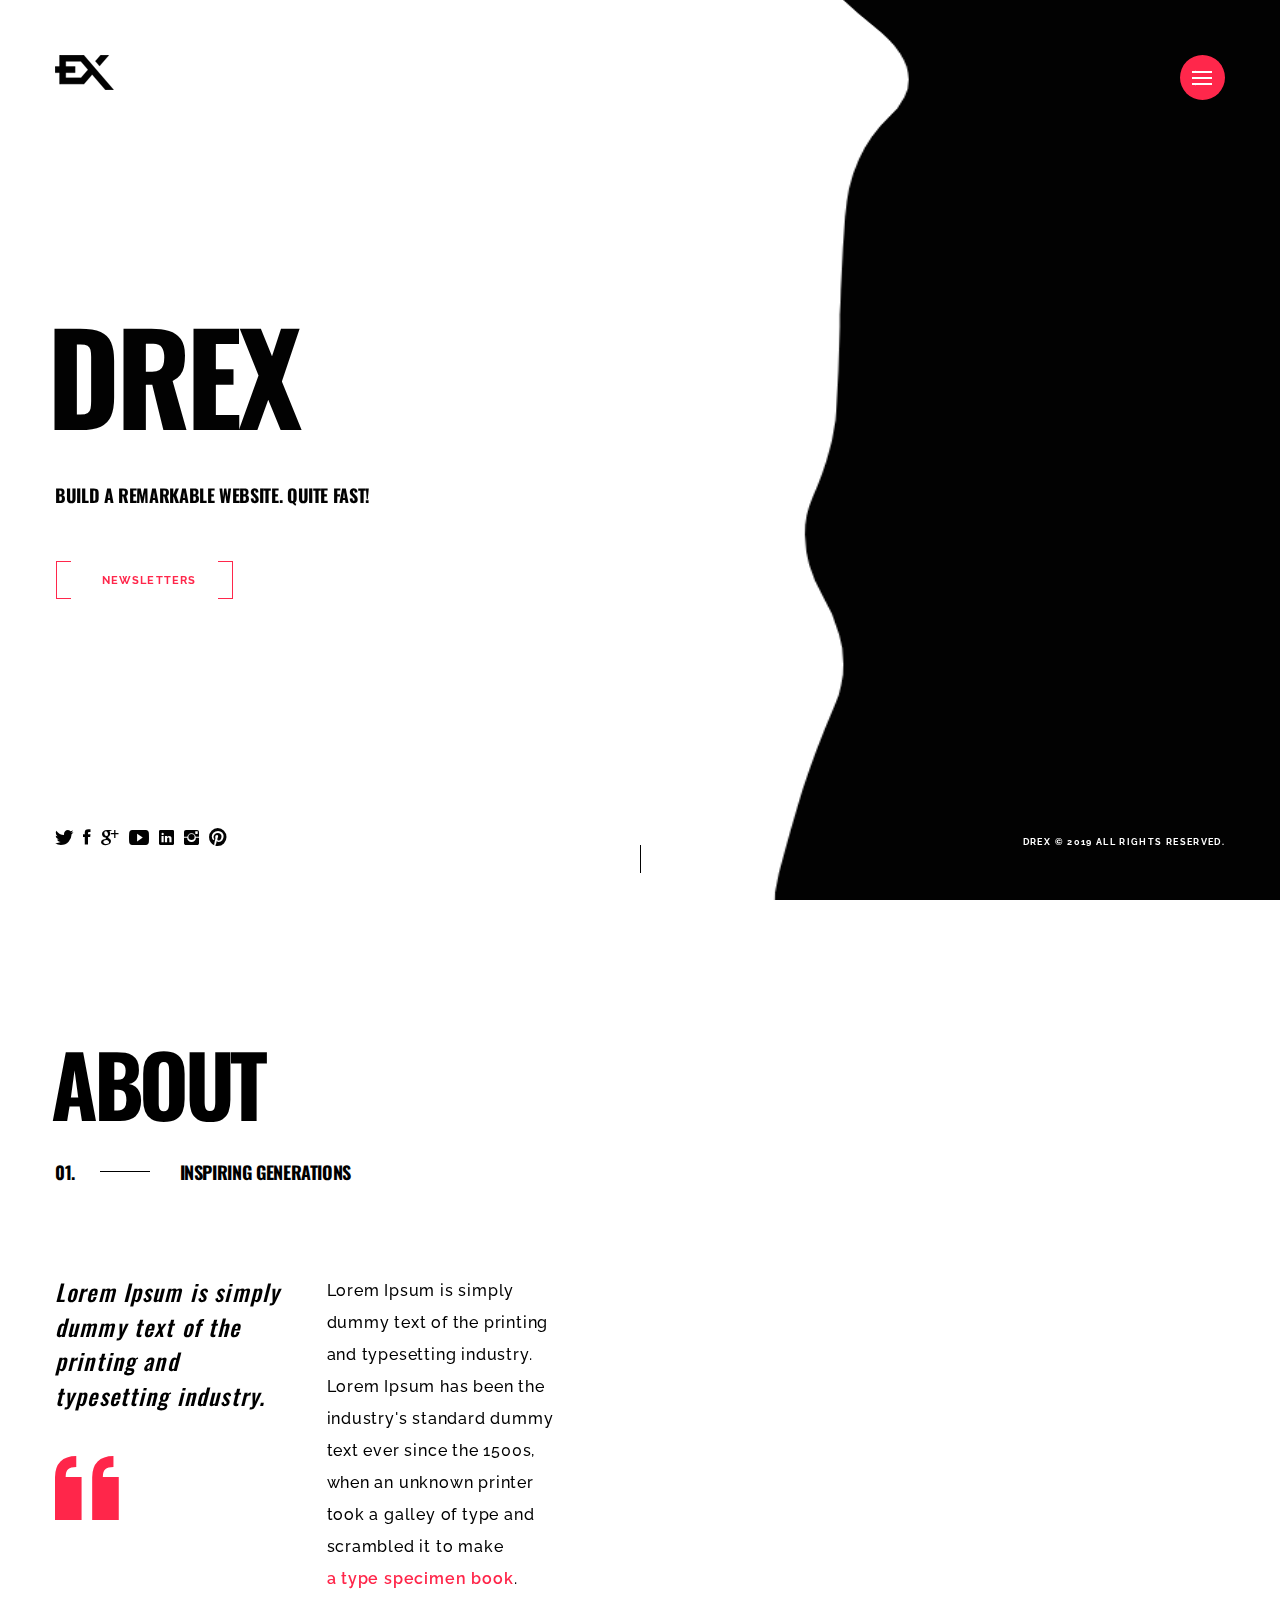
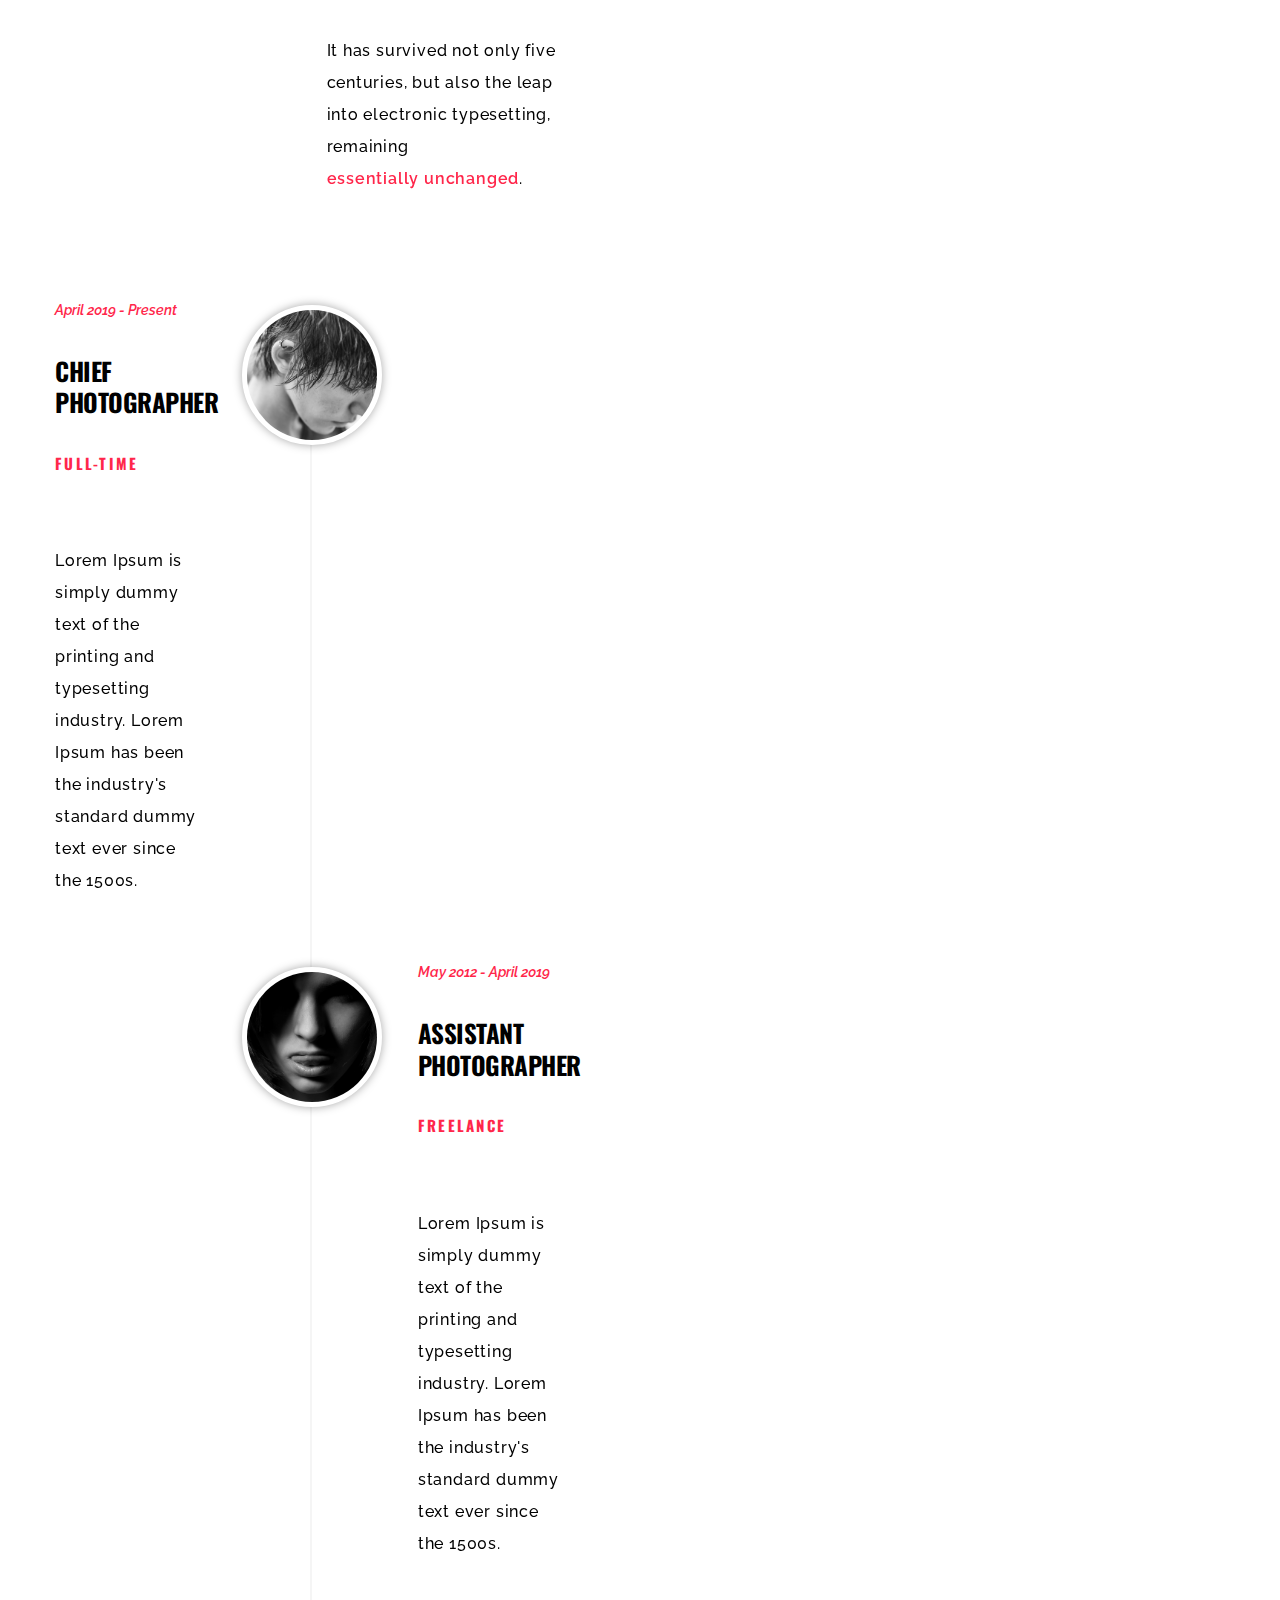
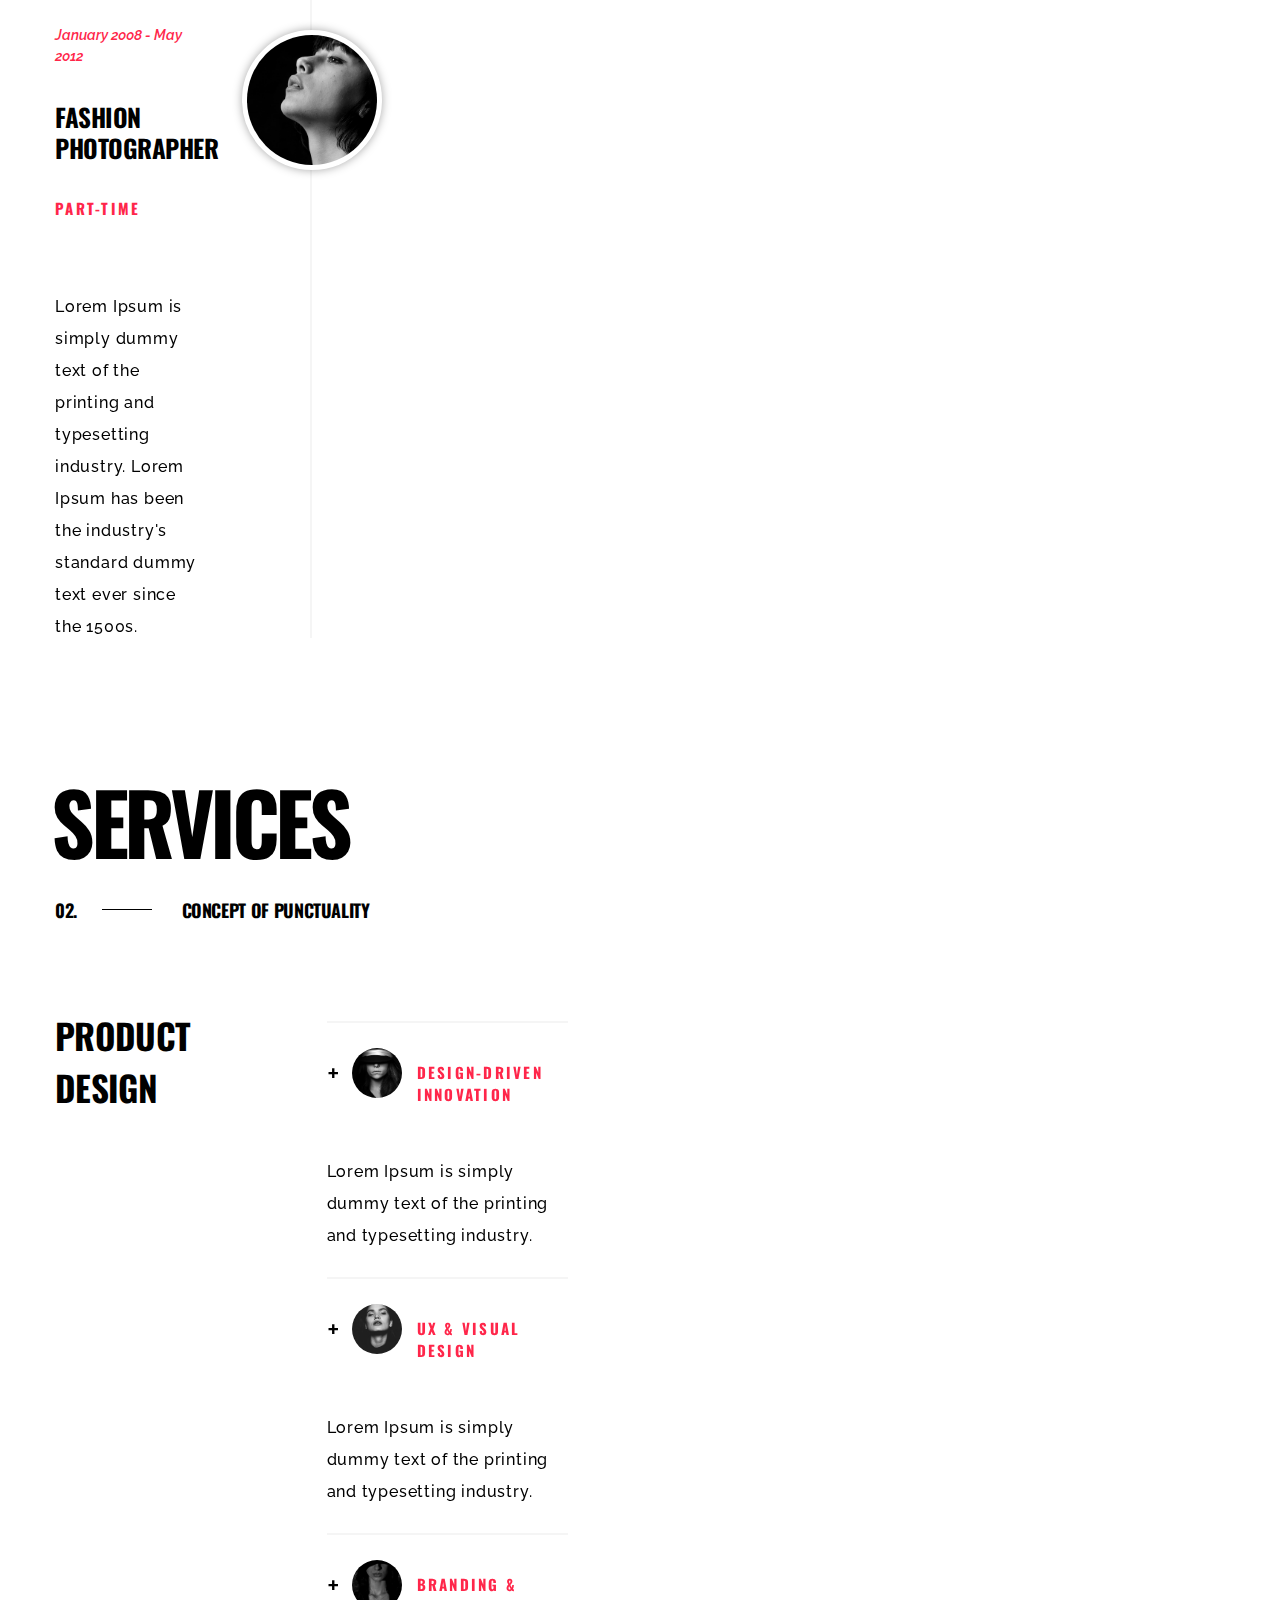
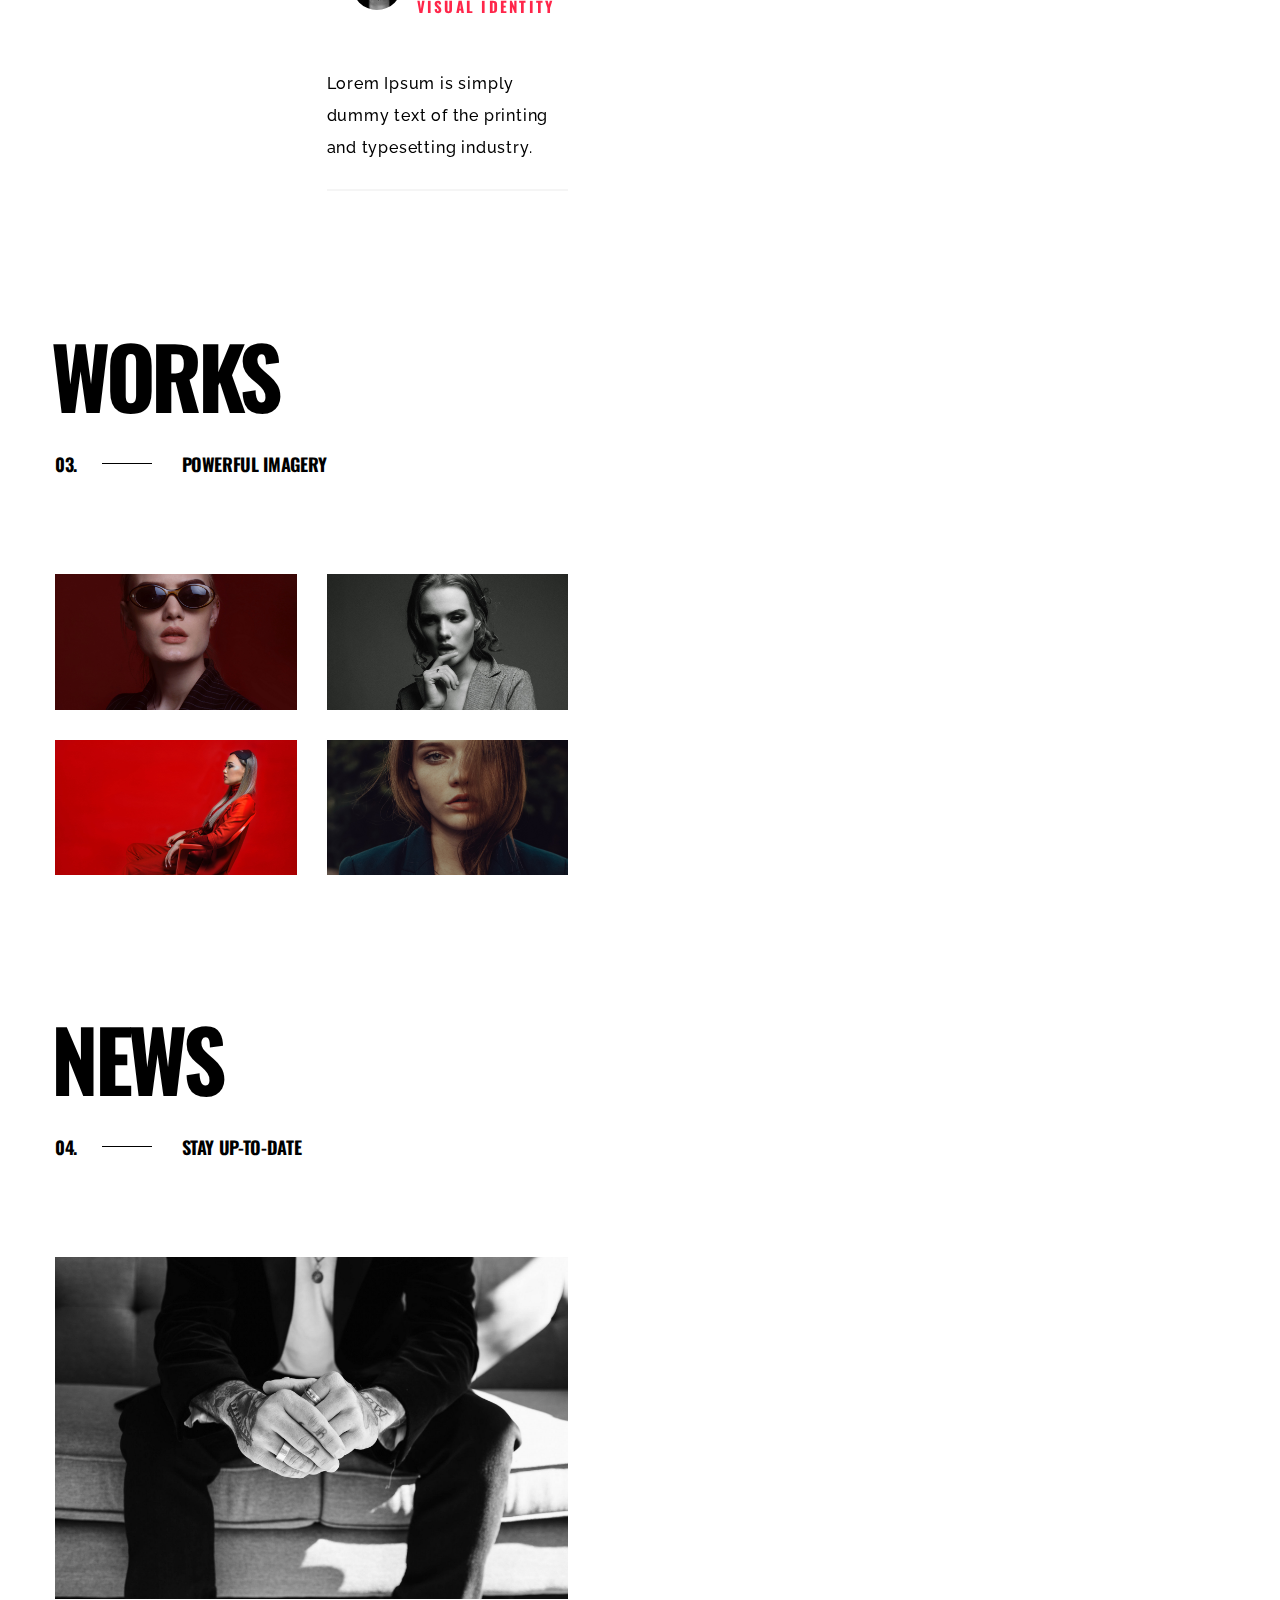
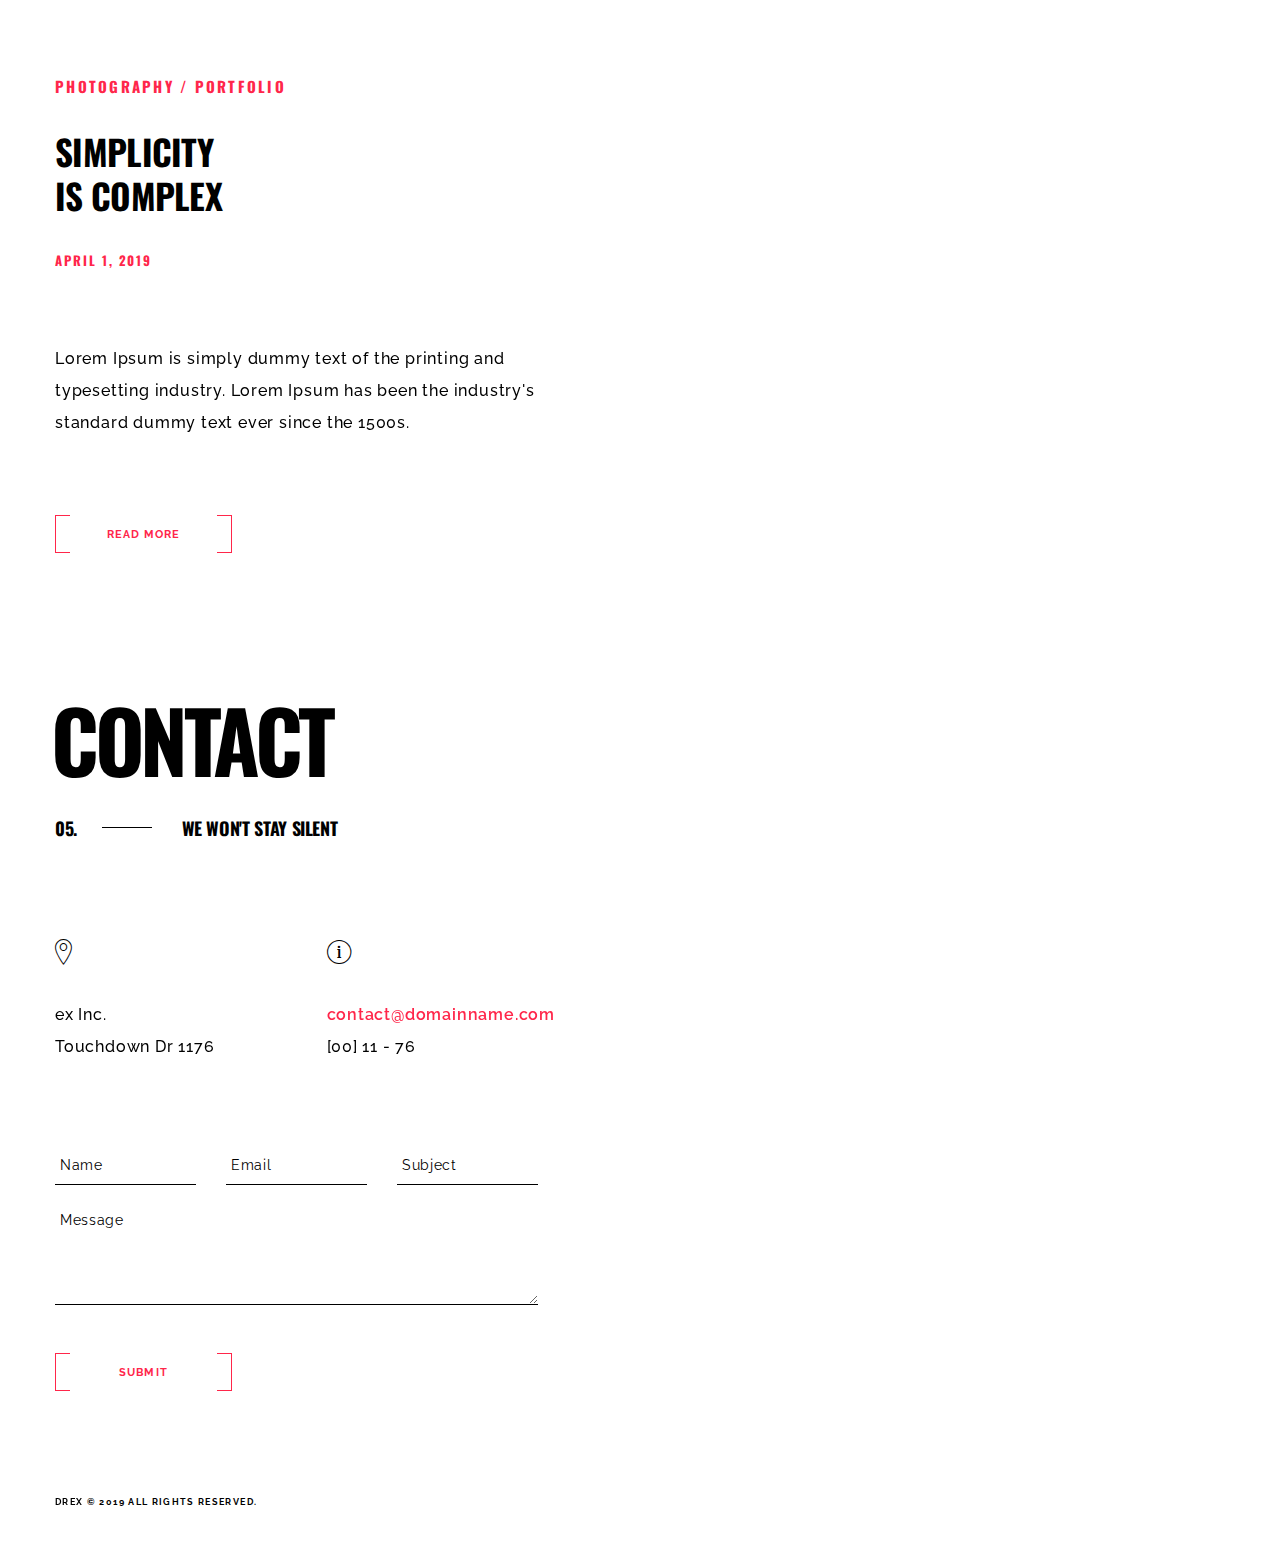
<file: index-YOUTUBE-VIDEO.html>
<!DOCTYPE html>
<html lang="en">
    
<!-- Mirrored from www.11-76.com/themes/drex/index-YOUTUBE-VIDEO.html by HTTrack Website Copier/3.x [XR&CO'2014], Wed, 22 Oct 2025 10:16:50 GMT -->
<head>
        <meta charset="utf-8">
        <title>
            Drex - Photography Portfolio Template
        </title>
        <meta content="" name="description">
        <meta content="" name="author">
        <meta content="" name="keywords">
        <meta content="height=device-height, width=device-width, initial-scale=1.0, minimum-scale=1.0, maximum-scale=1.0, user-scalable=no" name="viewport">
        <!-- Drex v1.0 || ex nihilo || March 2019 -->
        <!-- style start -->
        <link href="css/plugins.css" media="all" rel="stylesheet" type="text/css">
        <link href="css/style.css" media="all" rel="stylesheet" type="text/css"><!-- style end -->
        <!-- google fonts start -->
        <link href="https://fonts.googleapis.com/css?family=Raleway:100,200,300,400,500,600,700,800,900%7COswald:300,400,700" rel="stylesheet" type="text/css"><!-- google fonts end -->
    </head>
    <body>
        <!-- preloader start -->
        <div class="preloader-bg"></div>
        <div id="preloader">
            <div id="preloader-status">
                <div class="preloader-position loader">
                    <span></span>
                </div>
            </div>
        </div>
        <div class="preloader-after">
            <div class="preloader-after-inner"></div>
        </div><!-- preloader end -->
        <!-- navigation start -->
        <div class="content content--demo-3 demo-3">
            <!-- navigation hamburger start -->
            <div class="hamburger hamburger--demo-3">
                <div class="hamburger__line hamburger__line--01">
                    <div class="hamburger__line-in hamburger__line-in--01"></div>
                </div>
                <div class="hamburger__line hamburger__line--02">
                    <div class="hamburger__line-in hamburger__line-in--02"></div>
                </div>
                <div class="hamburger__line hamburger__line--03">
                    <div class="hamburger__line-in hamburger__line-in--03"></div>
                </div>
                <div class="hamburger__line hamburger__line--cross01">
                    <div class="hamburger__line-in hamburger__line-in--cross01"></div>
                </div>
                <div class="hamburger__line hamburger__line--cross02">
                    <div class="hamburger__line-in hamburger__line-in--cross02"></div>
                </div>
            </div><!-- navigation hamburger end -->
            <!-- navigation menu start -->
            <nav class="global-menu">
                <ul class="menu brackets page-scroll-closer">
                    <li>
                        <a class="page-scroll menu-state active global-menu__item global-menu__item--demo-3" href="#home"><span class="menu-number">00.</span>Home</a>
                    </li>
                    <li>
                        <a class="page-scroll menu-state global-menu__item global-menu__item--demo-3" href="#about"><span class="menu-number">01.</span>About</a>
                    </li>
                    <li>
                        <a class="page-scroll menu-state global-menu__item global-menu__item--demo-3" href="#services"><span class="menu-number">02.</span>Services</a>
                    </li>
                    <li>
                        <a class="page-scroll menu-state global-menu__item global-menu__item--demo-3" href="#works"><span class="menu-number">03.</span>Works</a>
                    </li>
                    <li>
                        <a class="page-scroll menu-state global-menu__item global-menu__item--demo-3" href="#news"><span class="menu-number">04.</span>News</a>
                    </li>
                    <li>
                        <a class="page-scroll menu-state global-menu__item global-menu__item--demo-3" href="#contact"><span class="menu-number">05.</span>Contact</a>
                    </li>
                </ul>
            </nav><!-- navigation menu end -->
            <!-- navigation overlay start -->
            <svg class="shape-overlays" preserveaspectratio="none" viewbox="0 0 100 100">
            <path class="shape-overlays__path" d=""></path>
            <path class="shape-overlays__path" d=""></path>
            <path class="shape-overlays__path" d=""></path>
            </svg><!-- navigation overlay end -->
        </div><!-- navigation end -->
        <!-- home start -->
        <!-- left side start -->
        <div class="left-side-home" id="home">
            <!-- header start -->
            <div class="header">
                <!-- logo start -->
                <div class="logo"></div><!-- logo end -->
            </div><!-- header end -->
            <!-- center container start -->
            <div class="center-container">
                <!-- center block start -->
                <div class="center-block">
                    <!-- container start -->
                    <div class="container-home">
                        <div class="introduction">
                            <!-- page title start -->
                            <h1 class="home-page-title">
                                Drex
                            </h1><!-- page title end -->
                            <!-- divider start -->
                            <div class="inner-divider-half-home"></div><!-- divider end -->
                            <!-- page subtitle start -->
                            <h3>
                                Build a remarkable website. Quite fast!
                            </h3><!-- page subtitle end -->
                            <!-- divider start -->
                            <div class="inner-divider-half-home"></div><!-- divider end -->
                            <!-- sign up modal launcher start -->
                            <div class="the-button-wrapper sign-up-modal-launcher">
                                <div class="the-button">
                                    Newsletters
                                </div>
                            </div><!-- sign up modal launcher end -->
                        </div>
                    </div><!-- container end -->
                </div><!-- center block end -->
            </div><!-- center container end -->
            <!-- social icons start -->
            <div class="social-icons-wrapper">
                <ul class="social-icons">
                    <li class="social-icon">
                        <a class="ion-social-twitter" href="#"></a>
                    </li>
                    <li class="social-icon">
                        <a class="ion-social-facebook" href="#"></a>
                    </li>
                    <li class="social-icon">
                        <a class="ion-social-googleplus" href="#"></a>
                    </li>
                    <li class="social-icon">
                        <a class="ion-social-youtube" href="#"></a>
                    </li>
                    <li class="social-icon">
                        <a class="ion-social-linkedin" href="#"></a>
                    </li>
                    <li class="social-icon">
                        <a class="ion-social-instagram" href="#"></a>
                    </li>
                    <li class="social-icon">
                        <a class="ion-social-pinterest" href="#"></a>
                    </li>
                </ul>
            </div><!-- social icons end -->
            <!-- scroll indicator start -->
            <div class="scroll-indicator">
                <div class="scroll-indicator-wrapper">
                    <div class="scroll-line"></div>
                </div>
            </div><!-- scroll indicator end -->
        </div><!-- left side end -->
        <!-- wave start -->
        <div class="wave-holder">
            <canvas id="wave"></canvas>
        </div><!-- wave end -->
        <!-- right side start -->
        <div class="right-side">
            <!-- container start -->
            <div class="container">
                <!-- copyright home start -->
                <div class="copyright-home">
                    Drex &copy; 2019 All Rights Reserved.
                </div><!-- copyright home end -->
            </div><!-- container end -->
            <!-- home page IMG/VIDEO bg start -->
            <div class="home-img-container overlay overlay-dark-60-video">
                <!-- YouTube video start -->
                <div class="slide-img">
                    <!-- YouTube video containment start -->
                    <div id="videoContainment">
                        <!-- YouTube video URL start -->
                        <div class="player" data-property=
                        "{videoURL: '3zXrWmkVjTM', containment: '#videoContainment', showControls: false, autoPlay: true, loop: true, vol: 50, mute: true, startAt: 0, stopAt: 0, opacity: 1, addRaster: false, quality: 'large', optimizeDisplay: true, ratio: 16/9}"
                        id="bgndVideo"></div><!-- YouTube video URL end -->
                    </div><!-- YouTube video containment end -->
                    <!-- YouTube video mobile IMG start -->
                    <div class="YT-bg"></div><!-- YouTube video mobile IMG end -->
                </div><!-- YouTube video end -->
            </div><!-- home page IMG/VIDEO bg end -->
            <!-- section page IMG bg mobile start -->
            <!-- about IMG mobile start -->
            <div class="about-img-container mobile overlay overlay-dark-60">
                <div class="slide-img">
                    <img alt="BG Img" src="img/background/slide-img-about.jpg">
                </div>
            </div><!-- about IMG mobile end -->
            <!-- services IMG mobile start -->
            <div class="services-img-container mobile overlay overlay-dark-60">
                <div class="slide-img">
                    <img alt="BG Img" src="img/background/slide-img-services.jpg">
                </div>
            </div><!-- services IMG mobile end -->
            <!-- works IMG mobile start -->
            <div class="works-img-container mobile overlay overlay-dark-60">
                <div class="slide-img">
                    <img alt="BG Img" src="img/background/slide-img-works.jpg">
                </div>
            </div><!-- works IMG mobile end -->
            <!-- news IMG mobile start -->
            <div class="news-img-container mobile overlay overlay-dark-60">
                <div class="slide-img">
                    <img alt="BG Img" src="img/background/slide-img-news.jpg">
                </div>
            </div><!-- news IMG mobile end -->
            <!-- contact IMG mobile start -->
            <div class="contact-img-container mobile overlay overlay-dark-60">
                <div class="slide-img">
                    <img alt="BG Img" src="img/background/slide-img-contact.jpg">
                </div>
            </div><!-- contact IMG mobile end -->
            <!-- section page IMG bg mobile end -->
        </div><!-- right side end -->
        <!-- home end -->
        <!-- sign up modal start -->
        <div class="sign-up-modal">
            <!-- container start -->
            <div class="container">
                <!-- center container start -->
                <div class="center-container-sign-up-modal">
                    <!-- center block start -->
                    <div class="center-block-sign-up-modal">
                        <!-- row start -->
                        <div class="row center-block-sign-up-modal-padding-top">
                            <!-- col start -->
                            <div class="col-lg-12">
                                <!-- sign up modal title start -->
                                <h2 class="section-heading">
                                    Newsletter sign up
                                </h2><!-- sign up modal title end -->
                            </div><!-- col end -->
                        </div><!-- row end -->
                        <!-- divider start -->
                        <div class="inner-divider-half-sign-up"></div><!-- divider end -->
                        <!-- row start -->
                        <div class="row">
                            <!-- col start -->
                            <div class="col-lg-12">
                                <!-- newsletter form start -->
                                <div id="subscribe-wrapper">
                                    <div id="newsletter">
                                        <div class="newsletter">
                                            <form action="https://www.11-76.com/themes/drex/subscribe.php" id="subscribe" method="post" name="subscribe">
                                                <input class="subscribe-requiredField subscribeemail" id="subscribeemail" name="subscribeemail" placeholder="Email" type="text"> 
                                                <!-- newsletter submit button start -->
                                                <div class="sign-up-form-submit-wrapper">
                                                    <button class="the-button-inverse the-button-submit" id="submit-2" type="submit"><span>Submit</span></button>
                                                </div><!-- newsletter submit button end -->
                                            </form>
                                        </div>
                                    </div>
                                </div><!-- newsletter form end -->
                            </div><!-- col end -->
                        </div><!-- row end -->
                        <!-- divider start -->
                        <div class="inner-divider-half-sign-up"></div><!-- divider end -->
                        <!-- row start -->
                        <div class="row center-block-sign-up-modal-padding-bottom">
                            <!-- col start -->
                            <div class="col-lg-12">
                                <!-- sign up modal closer start -->
                                <div class="sign-up-modal-closer">
                                    <span class="ion-close"></span>
                                </div><!-- sign up modal closer end -->
                            </div><!-- col end -->
                        </div><!-- row end -->
                    </div><!-- center block end -->
                </div><!-- center container end -->
            </div><!-- container end -->
        </div><!-- sign up modal end -->
        <!-- pages start -->
        <section class="fireOT">
            <!-- about start -->
            <!-- section left start -->
            <div class="fireOT-left left-side" id="about">
                <!-- divider start -->
                <div class="divider"></div><!-- divider end -->
                <!-- container start -->
                <div class="container">
                    <!-- row start -->
                    <div class="row">
                        <!-- col start -->
                        <div class="col-lg-12">
                            <!-- page title start -->
                            <h1 class="home-page-title-all">
                                About
                            </h1><!-- page title end -->
                            <!-- divider start -->
                            <div class="inner-divider-half"></div><!-- divider end -->
                            <!-- section subtitle start -->
                            <h2 class="section-heading section-heading-all section-heading-light">
                                <span>01.</span> Inspiring Generations
                            </h2><!-- section subtitle end -->
                        </div><!-- col end -->
                    </div><!-- row end -->
                    <!-- divider start -->
                    <div class="inner-divider"></div><!-- divider end -->
                    <!-- row start -->
                    <div class="row">
                        <!-- col start -->
                        <div class="col-md-6 col-sm-12 about-block">
                            <!-- section TXT start -->
                            <div class="section-intro">
                                <p>
                                    Lorem Ipsum is simply dummy text of the printing and typesetting industry.
                                </p>
                            </div><!-- section TXT end -->
                            <!-- divider start -->
                            <div class="inner-divider-half"></div><!-- divider end -->
                            <!-- section quote start -->
                            <div class="intro-quote-wrapper">
                                <div class="intro-quote">
                                    <span class="ion-quote"></span>
                                </div>
                            </div><!-- section quote end -->
                        </div><!-- col end -->
                        <!-- col start -->
                        <div class="col-md-6 col-sm-12 about-block about-block-correction">
                            <!-- divider start -->
                            <div class="inner-divider-mobile"></div><!-- divider end -->
                            <!-- section TXT start -->
                            <p>
                                Lorem Ipsum is simply dummy text of the printing and typesetting industry. Lorem Ipsum has been the industry's standard dummy text ever since the 1500s, when an
                                unknown printer took a galley of type and scrambled it to make <a class="link-underline" href="#">a type specimen book</a>.
                            </p><!-- section TXT end -->
                            <!-- divider start -->
                            <div class="inner-divider-half"></div><!-- divider end -->
                            <!-- section TXT start -->
                            <p>
                                It has survived not only five centuries, but also the leap into electronic typesetting, remaining <a class="link-underline" href="#">essentially unchanged</a>.
                            </p><!-- section TXT end -->
                        </div><!-- col end -->
                    </div><!-- row end -->
                    <!-- divider start -->
                    <div class="inner-divider"></div><!-- divider end -->
                    <!-- row start -->
                    <div class="row">
                        <!-- col start -->
                        <div class="col-lg-12">
                            <!-- timeline steps start -->
                            <ul class="timeline">
                                <!-- timeline step 1 start -->
                                <li>
                                    <!-- timeline IMG start -->
                                    <div class="timeline-image">
                                        <img alt="Timeline" class="img-circle img-responsive" src="img/timeline/timeline-1.jpg">
                                    </div><!-- timeline IMG end -->
                                    <!-- timeline panel start -->
                                    <div class="timeline-panel">
                                        <!-- timeline heading start -->
                                        <div class="timeline-heading">
                                            <!-- date start -->
                                            <h4 class="cd-timeline-date">
                                                April 2019 - Present
                                            </h4><!-- date end -->
                                            <!-- divider start -->
                                            <div class="inner-divider-half"></div><!-- divider end -->
                                            <!-- position start -->
                                            <h3 class="cd-timeline-name">
                                                Chief<br>
                                                Photographer
                                            </h3><!-- position end -->
                                            <!-- divider start -->
                                            <div class="inner-divider-half"></div><!-- divider end -->
                                            <!-- position time start -->
                                            <h3 class="cd-timeline-name">
                                                <span class="cd-timeline-position">Full-time</span>
                                            </h3><!-- position time end -->
                                            <!-- divider start -->
                                            <div class="inner-divider-timeline-news"></div><!-- divider end -->
                                        </div><!-- timeline heading end -->
                                        <!-- section TXT start -->
                                        <div class="timeline-body">
                                            <p>
                                                Lorem Ipsum is simply dummy text of the printing and typesetting industry. Lorem Ipsum has been the industry's standard dummy text ever since the
                                                1500s.
                                            </p>
                                        </div><!-- section TXT end -->
                                    </div><!-- timeline panel end -->
                                </li><!-- timeline step 1 end -->
                                <!-- timeline step 2 start -->
                                <li class="timeline-inverted">
                                    <!-- timeline IMG start -->
                                    <div class="timeline-image">
                                        <img alt="Timeline" class="img-circle img-responsive" src="img/timeline/timeline-2.jpg">
                                    </div><!-- timeline IMG end -->
                                    <!-- timeline panel start -->
                                    <div class="timeline-panel">
                                        <!-- timeline heading start -->
                                        <div class="timeline-heading">
                                            <!-- date start -->
                                            <h4 class="cd-timeline-date">
                                                May 2012 - April 2019
                                            </h4><!-- date end -->
                                            <!-- divider start -->
                                            <div class="inner-divider-half"></div><!-- divider end -->
                                            <!-- position start -->
                                            <h3 class="cd-timeline-name left">
                                                Assistant<br>
                                                Photographer
                                            </h3><!-- position end -->
                                            <!-- divider start -->
                                            <div class="inner-divider-half"></div><!-- divider end -->
                                            <!-- position time start -->
                                            <h3 class="cd-timeline-name left">
                                                <span class="cd-timeline-position">Freelance</span>
                                            </h3><!-- position time end -->
                                            <!-- divider start -->
                                            <div class="inner-divider-timeline-news"></div><!-- divider end -->
                                        </div><!-- timeline heading end -->
                                        <!-- section TXT start -->
                                        <div class="timeline-body">
                                            <p>
                                                Lorem Ipsum is simply dummy text of the printing and typesetting industry. Lorem Ipsum has been the industry's standard dummy text ever since the
                                                1500s.
                                            </p>
                                        </div><!-- section TXT end -->
                                    </div><!-- timeline panel end -->
                                </li><!-- timeline step 2 end -->
                                <!-- timeline step 3 start -->
                                <li>
                                    <!-- timeline IMG start -->
                                    <div class="timeline-image">
                                        <img alt="Timeline" class="img-circle img-responsive" src="img/timeline/timeline-3.jpg">
                                    </div><!-- timeline IMG end -->
                                    <!-- timeline panel start -->
                                    <div class="timeline-panel timeline-panel-last">
                                        <!-- timeline heading start -->
                                        <div class="timeline-heading">
                                            <!-- date start -->
                                            <h4 class="cd-timeline-date">
                                                January 2008 - May 2012
                                            </h4><!-- date end -->
                                            <!-- divider start -->
                                            <div class="inner-divider-half"></div><!-- divider end -->
                                            <!-- position start -->
                                            <h3 class="cd-timeline-name">
                                                Fashion<br>
                                                Photographer
                                            </h3><!-- position end -->
                                            <!-- divider start -->
                                            <div class="inner-divider-half"></div><!-- divider end -->
                                            <!-- position time start -->
                                            <h3 class="cd-timeline-name">
                                                <span class="cd-timeline-position">Part-time</span>
                                            </h3><!-- position time end -->
                                            <!-- divider start -->
                                            <div class="inner-divider-timeline-news"></div><!-- divider end -->
                                        </div><!-- timeline heading end -->
                                        <!-- section TXT start -->
                                        <div class="timeline-body">
                                            <p>
                                                Lorem Ipsum is simply dummy text of the printing and typesetting industry. Lorem Ipsum has been the industry's standard dummy text ever since the
                                                1500s.
                                            </p>
                                        </div><!-- section TXT end -->
                                    </div><!-- timeline panel end -->
                                </li><!-- timeline step 3 end -->
                            </ul><!-- timeline steps end -->
                        </div><!-- col end -->
                    </div><!-- row end -->
                    <!-- divider start -->
                    <div class="inner-divider-mobile"></div><!-- divider end -->
                </div><!-- container end -->
            </div><!-- section left end -->
            <!-- section right start -->
            <div class="fireOT-right right-side">
                <!-- about IMG start -->
                <div class="about-img-container overlay overlay-dark-60">
                    <div class="slide-img">
                        <img alt="BG Img" src="img/background/slide-img-about.jpg">
                    </div>
                </div><!-- about IMG end -->
            </div><!-- section right end -->
            <!-- about end -->
            <!-- services start -->
            <!-- section left start -->
            <div class="fireOT-left left-side" id="services">
                <!-- divider start -->
                <div class="divider"></div><!-- divider end -->
                <!-- container start -->
                <div class="container">
                    <!-- row start -->
                    <div class="row">
                        <!-- col start -->
                        <div class="col-lg-12">
                            <!-- page title start -->
                            <h1 class="home-page-title-all">
                                Services
                            </h1><!-- page title end -->
                            <!-- divider start -->
                            <div class="inner-divider-half"></div><!-- divider end -->
                            <!-- section subtitle start -->
                            <h2 class="section-heading section-heading-all section-heading-light">
                                <span>02.</span> Concept of Punctuality
                            </h2><!-- section subtitle end -->
                        </div><!-- col end -->
                    </div><!-- row end -->
                    <!-- divider start -->
                    <div class="inner-divider"></div><!-- divider end -->
                    <!-- row start -->
                    <div class="row">
                        <!-- col start -->
                        <div class="col-md-6 col-sm-12 services-block">
                            <!-- section title start -->
                            <h2 class="section-heading section-heading-all section-heading-light section-heading-services">
                                Product Design
                            </h2><!-- section title end -->
                            <!-- divider start -->
                            <div class="inner-divider-mobile"></div><!-- divider end -->
                        </div><!-- col end -->
                        <!-- col start -->
                        <div class="col-md-6 col-sm-12 services-block services-block-correction">
                            <!-- services list start -->
                            <div id="item-list">
                                <ul>
                                    <!-- services list item start -->
                                    <li>
                                        <!-- services list expand start -->
                                        <a class="expand">
                                        <!-- services list arrow start -->
                                        <div class="right-arrow">+</div><!-- services list arrow end -->
                                        <!-- services list IMG start -->
                                        <div class="icon">
                                            <img alt="Services" src="img/services/services-1.jpg">
                                        </div><!-- services list IMG end -->
                                        <!-- section subtitle start -->
                                        <h2>
                                            Design-Driven Innovation
                                        </h2><!-- section subtitle end -->
                                        <!-- section TXT start -->
                                        <p>
                                            Lorem Ipsum is simply dummy text of the printing and typesetting industry.
                                        </p><!-- section TXT end -->
                                        </a><!-- services list expand end -->
                                        <!-- section TXT start -->
                                        <div class="detail">
                                            <p>
                                                Lorem Ipsum has been the industry's standard dummy text ever since the 1500s.
                                            </p>
                                        </div><!-- section TXT end -->
                                    </li><!-- services list item end -->
                                    <!-- services list item start -->
                                    <li>
                                        <!-- services list expand start -->
                                        <a class="expand">
                                        <!-- services list arrow start -->
                                        <div class="right-arrow">+</div><!-- services list arrow end -->
                                        <!-- services list IMG start -->
                                        <div class="icon">
                                            <img alt="Services" src="img/services/services-2.jpg">
                                        </div><!-- services list IMG end -->
                                        <!-- section subtitle start -->
                                        <h2>
                                            UX &amp; Visual Design
                                        </h2><!-- section subtitle end -->
                                        <!-- section TXT start -->
                                        <p>
                                            Lorem Ipsum is simply dummy text of the printing and typesetting industry.
                                        </p><!-- section TXT end -->
                                        </a><!-- services list expand end -->
                                        <!-- section TXT start -->
                                        <div class="detail">
                                            <p>
                                                Lorem Ipsum has been the industry's standard dummy text ever since the 1500s.
                                            </p>
                                        </div><!-- section TXT end -->
                                    </li><!-- services list item end -->
                                    <!-- services list item start -->
                                    <li>
                                        <!-- services list expand start -->
                                        <a class="expand">
                                        <!-- services list arrow start -->
                                        <div class="right-arrow">+</div><!-- services list arrow end -->
                                        <!-- services list IMG start -->
                                        <div class="icon">
                                            <img alt="Services" src="img/services/services-3.jpg">
                                        </div><!-- services list IMG end -->
                                        <!-- section subtitle start -->
                                        <h2>
                                            Branding &amp; Visual Identity
                                        </h2><!-- section subtitle end -->
                                        <!-- section TXT start -->
                                        <p>
                                            Lorem Ipsum is simply dummy text of the printing and typesetting industry.
                                        </p><!-- section TXT end -->
                                        </a><!-- services list expand end -->
                                        <!-- section TXT start -->
                                        <div class="detail">
                                            <p>
                                                Lorem Ipsum has been the industry's standard dummy text ever since the 1500s.
                                            </p>
                                        </div><!-- section TXT end -->
                                    </li><!-- services list item end -->
                                </ul>
                            </div><!-- services list end -->
                            <!-- divider start -->
                            <div class="inner-divider-mobile"></div><!-- divider end -->
                        </div><!-- col end -->
                    </div><!-- row end -->
                </div><!-- container end -->
            </div><!-- section left end -->
            <!-- section right start -->
            <div class="fireOT-right right-side">
                <!-- services IMG start -->
                <div class="services-img-container overlay overlay-dark-60">
                    <div class="slide-img">
                        <img alt="BG Img" src="img/background/slide-img-services.jpg">
                    </div>
                </div><!-- services IMG end -->
            </div><!-- section right end -->
            <!-- services end -->
            <!-- works start -->
            <!-- section left start -->
            <div class="fireOT-left left-side" id="works">
                <!-- divider start -->
                <div class="divider"></div><!-- divider end -->
                <!-- container start -->
                <div class="container">
                    <!-- row start -->
                    <div class="row">
                        <!-- col start -->
                        <div class="col-lg-12">
                            <!-- page title start -->
                            <h1 class="home-page-title-all">
                                Works
                            </h1><!-- page title end -->
                            <!-- divider start -->
                            <div class="inner-divider-half"></div><!-- divider end -->
                            <!-- section subtitle start -->
                            <h2 class="section-heading section-heading-all section-heading-light">
                                <span>03.</span> Powerful Imagery
                            </h2><!-- section subtitle end -->
                        </div><!-- col end -->
                    </div><!-- row end -->
                    <!-- divider start -->
                    <div class="inner-divider"></div><!-- divider end -->
                    <!-- row start -->
                    <div class="row">
                        <!-- photoSwipe start -->
                        <div class="legendary-gallery">
                            <!-- gallery item 1 start -->
                            <figure class="col-sm-12 col-md-6 col-lg-6 hover-effect-img move-down move-down-first">
                                <a data-size="1920x1080" href="photoswipe/photos/large/works-1.jpg"><img alt="Image description" class="img-responsive" src="photoswipe/photos/small/works-1.jpg"></a>
                                <figcaption>
                                    <span class="img-caption">Image description 1</span>
                                    <div class="hover-effect"></div>
                                    <div class="hover-icons">
                                        <a class="iw-slide-right ion-ios-plus-empty" href="#"></a> <a class="iw-slide-left ion-share" href="#"></a>
                                    </div>
                                </figcaption>
                            </figure><!-- gallery item 1 end -->
                            <!-- gallery item 2 start -->
                            <figure class="col-sm-12 col-md-6 col-lg-6 hover-effect-img move-down">
                                <a data-size="1920x1080" href="photoswipe/photos/large/works-2.jpg"><img alt="Image description" class="img-responsive" src="photoswipe/photos/small/works-2.jpg"></a>
                                <figcaption>
                                    <span class="img-caption">Image description 2</span>
                                    <div class="hover-effect"></div>
                                    <div class="hover-icons">
                                        <a class="iw-slide-right ion-ios-plus-empty" href="#"></a> <a class="iw-slide-left ion-share" href="#"></a>
                                    </div>
                                </figcaption>
                            </figure><!-- gallery item 2 end -->
                            <!-- gallery item 3 start -->
                            <figure class="col-sm-12 col-md-6 col-lg-6 hover-effect-img move-down">
                                <a data-size="1920x1080" href="photoswipe/photos/large/works-3.jpg"><img alt="Image description" class="img-responsive" src="photoswipe/photos/small/works-3.jpg"></a>
                                <figcaption>
                                    <span class="img-caption">Image description 3</span>
                                    <div class="hover-effect"></div>
                                    <div class="hover-icons">
                                        <a class="iw-slide-right ion-ios-plus-empty" href="#"></a> <a class="iw-slide-left ion-share" href="#"></a>
                                    </div>
                                </figcaption>
                            </figure><!-- gallery item 3 end -->
                            <!-- gallery item 4 start -->
                            <figure class="col-sm-12 col-md-6 col-lg-6 hover-effect-img move-down move-down-last">
                                <a data-size="1920x1080" href="photoswipe/photos/large/works-4.jpg"><img alt="Image description" class="img-responsive" src="photoswipe/photos/small/works-4.jpg"></a>
                                <figcaption>
                                    <span class="img-caption">Image description 4</span>
                                    <div class="hover-effect"></div>
                                    <div class="hover-icons">
                                        <a class="iw-slide-right ion-ios-plus-empty" href="#"></a> <a class="iw-slide-left ion-share" href="#"></a>
                                    </div>
                                </figcaption>
                            </figure><!-- gallery item 4 end -->
                        </div><!-- photoSwipe end -->
                    </div><!-- row end -->
                    <!-- divider start -->
                    <div class="inner-divider-mobile"></div><!-- divider end -->
                </div><!-- container end -->
            </div><!-- section left end -->
            <!-- section right start -->
            <div class="fireOT-right right-side">
                <!-- works IMG start -->
                <div class="works-img-container overlay overlay-dark-60">
                    <div class="slide-img">
                        <img alt="BG Img" src="img/background/slide-img-works.jpg">
                    </div>
                </div><!-- works IMG end -->
            </div><!-- section right end -->
            <!-- works end -->
            <!-- news start -->
            <!-- section left start -->
            <div class="fireOT-left left-side" id="news">
                <!-- divider start -->
                <div class="divider"></div><!-- divider end -->
                <!-- container start -->
                <div class="container">
                    <!-- row start -->
                    <div class="row">
                        <!-- col start -->
                        <div class="col-lg-12">
                            <!-- page title start -->
                            <h1 class="home-page-title-all">
                                News
                            </h1><!-- page title end -->
                            <!-- divider start -->
                            <div class="inner-divider-half"></div><!-- divider end -->
                            <!-- section subtitle start -->
                            <h2 class="section-heading section-heading-all section-heading-light">
                                <span>04.</span> Stay Up-to-Date
                            </h2><!-- section subtitle end -->
                        </div><!-- col end -->
                    </div><!-- row end -->
                    <!-- divider start -->
                    <div class="inner-divider"></div><!-- divider end -->
                    <!-- row start -->
                    <div class="row">
                        <!-- col start -->
                        <div class="col-sm-12">
                            <!-- news carousel start -->
                            <div class="owl-carousel" id="news-carousel">
                                <!-- news item 1 start -->
                                <div class="news-item">
                                    <figure class="news-content">
                                        <!-- news IMG start -->
                                        <img alt="News Img" src="img/news/news-1.jpg"><!-- news IMG end -->
                                        <figcaption>
                                            <!-- divider start -->
                                            <div class="inner-divider-timeline-news"></div><!-- divider end -->
                                            <!-- news subtitle start -->
                                            <h3>
                                                Photography / Portfolio
                                            </h3><!-- news subtitle end -->
                                            <!-- divider start -->
                                            <div class="inner-divider-half"></div><!-- divider end -->
                                            <!-- news title start -->
                                            <h2 class="section-heading section-heading-all section-heading-light section-heading-news">
                                                Simplicity<br>
                                                is complex
                                            </h2><!-- news title end -->
                                            <!-- divider start -->
                                            <div class="inner-divider-half"></div><!-- divider end -->
                                            <!-- news date start -->
                                            <h5>
                                                April 1, 2019
                                            </h5><!-- news date end -->
                                            <!-- divider start -->
                                            <div class="inner-divider-timeline-news"></div><!-- divider end -->
                                            <!-- section TXT start -->
                                            <div class="section-txt-news">
                                                <p>
                                                    Lorem Ipsum is simply dummy text of the printing and typesetting industry. Lorem Ipsum has been the industry's standard dummy text ever since the
                                                    1500s.
                                                </p>
                                            </div><!-- section TXT end -->
                                            <!-- divider start -->
                                            <div class="inner-divider-timeline-news"></div><!-- divider end -->
                                            <!-- the button wrapper start -->
                                            <div class="the-button-wrapper the-button-wrapper-news">
                                                <div class="the-button">
                                                    Read more
                                                </div>
                                            </div><!-- the button wrapper end -->
                                        </figcaption>
                                    </figure>
                                </div><!-- news item 1 end -->
                                <!-- news item 2 start -->
                                <div class="news-item">
                                    <figure class="news-content">
                                        <!-- news IMG start -->
                                        <img alt="News Img" src="img/news/news-2.jpg"><!-- news IMG end -->
                                        <figcaption>
                                            <!-- divider start -->
                                            <div class="inner-divider-timeline-news"></div><!-- divider end -->
                                            <!-- news subtitle start -->
                                            <h3>
                                                Beauty / Fashion
                                            </h3><!-- news subtitle end -->
                                            <!-- divider start -->
                                            <div class="inner-divider-half"></div><!-- divider end -->
                                            <!-- news title start -->
                                            <h2 class="section-heading section-heading-all section-heading-light section-heading-news">
                                                Design is<br>
                                                a process
                                            </h2><!-- news title end -->
                                            <!-- divider start -->
                                            <div class="inner-divider-half"></div><!-- divider end -->
                                            <!-- news date start -->
                                            <h5>
                                                April 2, 2019
                                            </h5><!-- news date end -->
                                            <!-- divider start -->
                                            <div class="inner-divider-timeline-news"></div><!-- divider end -->
                                            <!-- section TXT start -->
                                            <div class="section-txt-news">
                                                <p>
                                                    Lorem Ipsum is simply dummy text of the printing and typesetting industry. Lorem Ipsum has been the industry's standard dummy text ever since the
                                                    1500s.
                                                </p>
                                            </div><!-- section TXT end -->
                                            <!-- divider start -->
                                            <div class="inner-divider-timeline-news"></div><!-- divider end -->
                                            <!-- the button wrapper start -->
                                            <div class="the-button-wrapper the-button-wrapper-news">
                                                <div class="the-button">
                                                    Read more
                                                </div>
                                            </div><!-- the button wrapper end -->
                                        </figcaption>
                                    </figure>
                                </div><!-- news item 2 end -->
                                <!-- news item 3 start -->
                                <div class="news-item">
                                    <figure class="news-content">
                                        <!-- news IMG start -->
                                        <img alt="News Img" src="img/news/news-3.jpg"><!-- news IMG end -->
                                        <figcaption>
                                            <!-- divider start -->
                                            <div class="inner-divider-timeline-news"></div><!-- divider end -->
                                            <!-- news subtitle start -->
                                            <h3>
                                                Nature / Landscapes
                                            </h3><!-- news subtitle end -->
                                            <!-- divider start -->
                                            <div class="inner-divider-half"></div><!-- divider end -->
                                            <!-- news title start -->
                                            <h2 class="section-heading section-heading-all section-heading-light section-heading-news">
                                                Aesthetic is<br>
                                                a decision
                                            </h2><!-- news title end -->
                                            <!-- divider start -->
                                            <div class="inner-divider-half"></div><!-- divider end -->
                                            <!-- news date start -->
                                            <h5>
                                                April 3, 2019
                                            </h5><!-- news date end -->
                                            <!-- divider start -->
                                            <div class="inner-divider-timeline-news"></div><!-- divider end -->
                                            <!-- section TXT start -->
                                            <div class="section-txt-news">
                                                <p>
                                                    Lorem Ipsum is simply dummy text of the printing and typesetting industry. Lorem Ipsum has been the industry's standard dummy text ever since the
                                                    1500s.
                                                </p>
                                            </div><!-- section TXT end -->
                                            <!-- divider start -->
                                            <div class="inner-divider-timeline-news"></div><!-- divider end -->
                                            <!-- the button wrapper start -->
                                            <div class="the-button-wrapper the-button-wrapper-news">
                                                <div class="the-button">
                                                    Read more
                                                </div>
                                            </div><!-- the button wrapper end -->
                                        </figcaption>
                                    </figure>
                                </div><!-- news item 3 end -->
                                <!-- news item 4 start -->
                                <div class="news-item">
                                    <figure class="news-content">
                                        <!-- news IMG start -->
                                        <img alt="News Img" src="img/news/news-4.jpg"><!-- news IMG end -->
                                        <figcaption>
                                            <!-- divider start -->
                                            <div class="inner-divider-timeline-news"></div><!-- divider end -->
                                            <!-- news subtitle start -->
                                            <h3>
                                                Commercial / Stock
                                            </h3><!-- news subtitle end -->
                                            <!-- divider start -->
                                            <div class="inner-divider-half"></div><!-- divider end -->
                                            <!-- news title start -->
                                            <h2 class="section-heading section-heading-all section-heading-light section-heading-news">
                                                Style is<br>
                                                everything
                                            </h2><!-- news title end -->
                                            <!-- divider start -->
                                            <div class="inner-divider-half"></div><!-- divider end -->
                                            <!-- news date start -->
                                            <h5>
                                                April 4, 2019
                                            </h5><!-- news date end -->
                                            <!-- divider start -->
                                            <div class="inner-divider-timeline-news"></div><!-- divider end -->
                                            <!-- section TXT start -->
                                            <div class="section-txt-news">
                                                <p>
                                                    Lorem Ipsum is simply dummy text of the printing and typesetting industry. Lorem Ipsum has been the industry's standard dummy text ever since the
                                                    1500s.
                                                </p>
                                            </div><!-- section TXT end -->
                                            <!-- divider start -->
                                            <div class="inner-divider-timeline-news"></div><!-- divider end -->
                                            <!-- the button wrapper start -->
                                            <div class="the-button-wrapper the-button-wrapper-news">
                                                <div class="the-button">
                                                    Read more
                                                </div>
                                            </div><!-- the button wrapper end -->
                                        </figcaption>
                                    </figure>
                                </div><!-- news item 4 end -->
                            </div><!-- news carousel end -->
                        </div><!-- col end -->
                    </div><!-- row end -->
                    <!-- divider start -->
                    <div class="inner-divider-mobile"></div><!-- divider end -->
                </div><!-- container end -->
            </div><!-- section left end -->
            <!-- section right start -->
            <div class="fireOT-right right-side">
                <!-- news IMG start -->
                <div class="news-img-container overlay overlay-dark-60">
                    <div class="slide-img">
                        <img alt="BG Img" src="img/background/slide-img-news.jpg">
                    </div>
                </div><!-- news IMG end -->
            </div><!-- section right end -->
            <!-- news end -->
            <!-- contact start -->
            <!-- section left start -->
            <div class="fireOT-left left-side" id="contact">
                <!-- divider start -->
                <div class="divider"></div><!-- divider end -->
                <!-- container start -->
                <div class="container">
                    <!-- row start -->
                    <div class="row">
                        <!-- col start -->
                        <div class="col-lg-12">
                            <!-- page title start -->
                            <h1 class="home-page-title-all">
                                Contact
                            </h1><!-- page title end -->
                            <!-- divider start -->
                            <div class="inner-divider-half"></div><!-- divider end -->
                            <!-- section subtitle start -->
                            <h2 class="section-heading section-heading-all section-heading-light">
                                <span>05.</span> We Won't Stay Silent
                            </h2><!-- section subtitle end -->
                        </div><!-- col end -->
                    </div><!-- row end -->
                    <!-- divider start -->
                    <div class="inner-divider"></div><!-- divider end -->
                    <!-- row start -->
                    <div class="row">
                        <!-- contact info start -->
                        <div class="contact-info-wrapper">
                            <!-- col start -->
                            <div class="col-md-6 col-sm-12">
                                <div class="contact-info-description">
                                    <!-- section TXT start -->
                                    <i class="ion-ios-location-outline contact-info-description-img"></i><!-- section TXT end -->
                                    <!-- divider start -->
                                    <div class="inner-divider-half"></div><!-- divider end -->
                                    <!-- section TXT start -->
                                    <div class="contact-info-text">
                                        <p>
                                            ex Inc.<br>
                                            Touchdown Dr 1176
                                        </p>
                                    </div><!-- section TXT end -->
                                    <!-- divider start -->
                                    <div class="inner-divider-mobile"></div><!-- divider end -->
                                </div>
                            </div><!-- col end -->
                            <!-- col start -->
                            <div class="col-md-6 col-sm-12">
                                <div class="contact-info-description contact-info-description-last">
                                    <!-- section TXT start -->
                                    <i class="ion-ios-information-outline contact-info-description-img"></i><!-- section TXT end -->
                                    <!-- divider start -->
                                    <div class="inner-divider-half"></div><!-- divider end -->
                                    <!-- section TXT start -->
                                    <div class="contact-info-text">
                                        <p>
                                            <a class="link-underline" href="mailto:contact@domainname.com">contact@domainname.com</a><br>
                                            [00] 11 - 76
                                        </p>
                                    </div><!-- section TXT end -->
                                </div>
                            </div><!-- col end -->
                        </div><!-- contact info end -->
                    </div><!-- row end -->
                    <!-- divider start -->
                    <div class="inner-divider"></div><!-- divider end -->
                    <!-- row start -->
                    <div class="row">
                        <!-- col start -->
                        <div class="col-lg-12">
                            <!-- contact form start -->
                            <div id="contact-form">
                                <form action="https://www.11-76.com/themes/drex/contact.php" id="form" method="post" name="send">
                                    <!-- col start -->
                                    <div class="col-sm-4 col-md-4 col-lg-4">
                                        <input class="requiredField name" id="name" name="name" placeholder="Name" type="text">
                                    </div><!-- col end -->
                                    <!-- col start -->
                                    <div class="col-sm-4 col-md-4 col-lg-4">
                                        <input class="requiredField email" id="email" name="email" placeholder="Email" type="text">
                                    </div><!-- col end -->
                                    <!-- col start -->
                                    <div class="col-sm-4 col-md-4 col-lg-4">
                                        <input class="requiredField subject" id="subject" name="subject" placeholder="Subject" type="text">
                                    </div><!-- col end -->
                                    <div class="make-space">
                                        <textarea class="requiredField message" id="message" name="message" placeholder="Message"></textarea>
                                    </div>
                                    <div>
                                        <!-- contact form submit button start -->
                                        <div class="contact-form-submit-wrapper">
                                            <button class="the-button the-button-submit" id="submit" type="submit"><span>Submit</span></button>
                                        </div><!-- contact form submit button end -->
                                    </div>
                                </form>
                            </div><!-- contact form end -->
                        </div><!-- col end -->
                    </div><!-- row end -->
                    <!-- divider start -->
                    <div class="inner-divider"></div><!-- divider end -->
                    <!-- row start -->
                    <div class="row">
                        <!-- col start -->
                        <div class="col-lg-12 text-center">
                            <!-- copyright start -->
                            <div class="copyright">
                                <a class="link-underline link-underline-dark" href="#">Drex</a> &copy; 2019 All Rights Reserved.
                            </div><!-- copyright end -->
                        </div><!-- col end -->
                    </div><!-- row end -->
                </div><!-- container end -->
                <!-- divider start -->
                <div class="inner-divider-last"></div><!-- divider end -->
            </div><!-- section left end -->
            <!-- section right start -->
            <div class="fireOT-right right-side">
                <!-- contact IMG start -->
                <div class="contact-img-container overlay overlay-dark-60">
                    <div class="slide-img">
                        <img alt="BG Img" src="img/background/slide-img-contact.jpg">
                    </div>
                </div><!-- contact IMG end -->
            </div><!-- section right end -->
            <!-- contact end -->
        </section><!-- pages end -->
        <!-- photoSwipe background start -->
        <div aria-hidden="true" class="pswp" role="dialog" tabindex="-1">
            <div class="pswp__bg"></div>
            <div class="pswp__scroll-wrap">
                <div class="pswp__container">
                    <div class="pswp__item"></div>
                    <div class="pswp__item"></div>
                    <div class="pswp__item"></div>
                </div>
                <div class="pswp__ui pswp__ui--hidden">
                    <div class="pswp__top-bar">
                        <div class="pswp__counter"></div><button class="pswp__button pswp__button--close" title="Close (Esc)"></button> <button class="pswp__button pswp__button--share" title=
                        "Share"></button> <button class="pswp__button pswp__button--fs" title="Toggle fullscreen"></button> <button class="pswp__button pswp__button--zoom" title=
                        "Zoom in/out"></button>
                        <div class="pswp__preloader">
                            <div class="pswp__preloader__icn">
                                <div class="pswp__preloader__cut">
                                    <div class="pswp__preloader__donut"></div>
                                </div>
                            </div>
                        </div>
                    </div>
                    <div class="pswp__share-modal pswp__share-modal--hidden pswp__single-tap">
                        <div class="pswp__share-tooltip"></div>
                    </div><button class="pswp__button pswp__button--arrow--left" title="Previous (arrow left)"></button> <button class="pswp__button pswp__button--arrow--right" title=
                    "Next (arrow right)"></button>
                    <div class="pswp__caption">
                        <div class="pswp__caption__center"></div>
                    </div>
                </div>
            </div>
        </div><!-- photoSwipe background end -->
        <!-- to top arrow start -->
        <a class="scrollToTop" href="#">
        <div class="to-top-arrow to-top-arrow">
            <span class="ion-ios-arrow-up"></span>
        </div></a><!-- to top arrow end -->
        <!-- scripts start -->
        <script src="js/plugins.js">
        </script> 
        <script src="js/drex.js">
        </script><!-- scripts end -->
    </body>

<!-- Mirrored from www.11-76.com/themes/drex/index-YOUTUBE-VIDEO.html by HTTrack Website Copier/3.x [XR&CO'2014], Wed, 22 Oct 2025 10:17:00 GMT -->
</html>
</file>
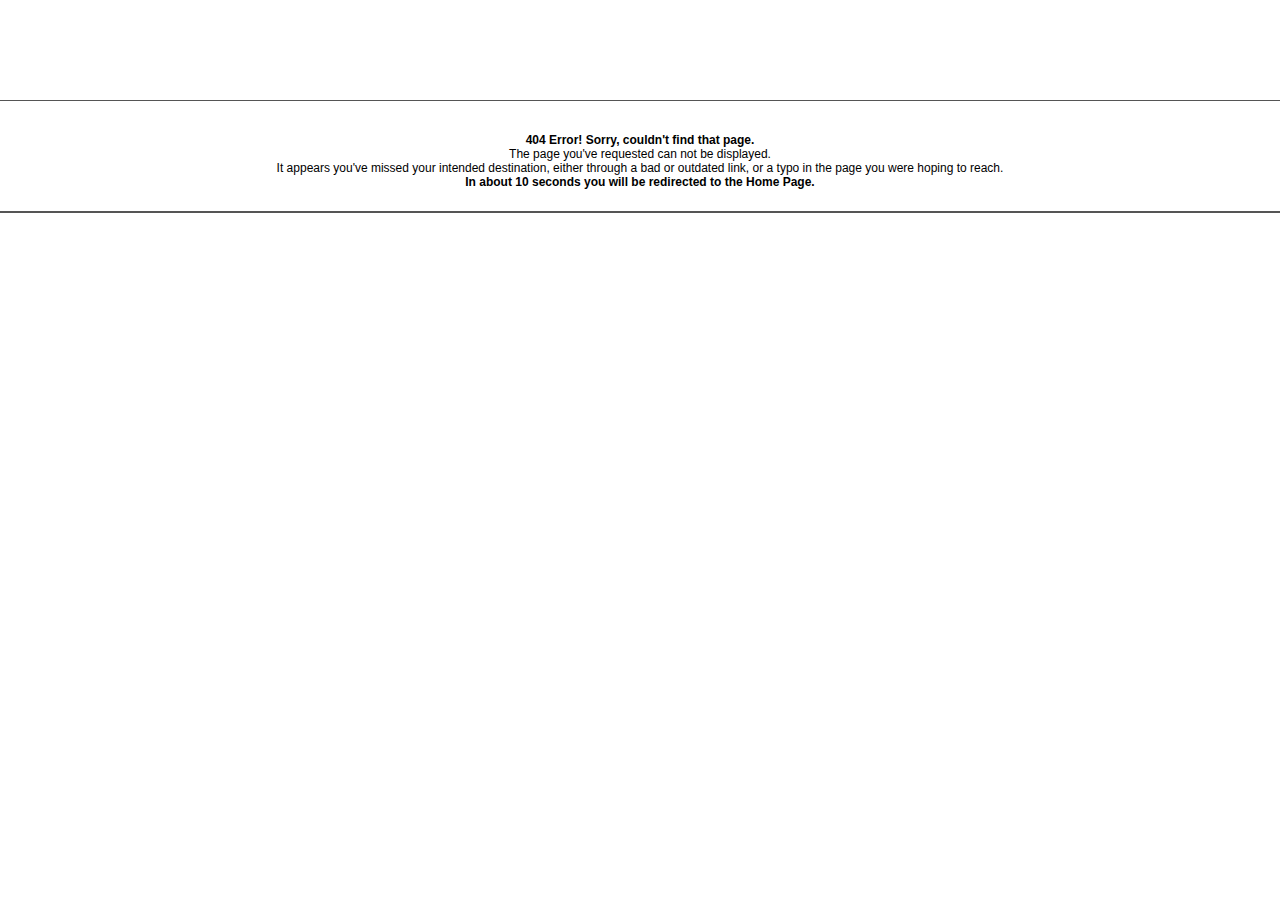
<file: css/owl.video.play.html>
<!DOCTYPE html PUBLIC "-//W3C//DTD XHTML 1.0 Transitional//EN" "http://www.w3.org/TR/xhtml1/DTD/xhtml1-transitional.dtd">
<html xmlns="http://www.w3.org/1999/xhtml">
<head>
<meta http-equiv="Content-Type" content="text/html; charset=utf-8" />
<meta name="robots" content="noindex, nofollow" />
<meta http-equiv="refresh" content="5; url=http://www.11-76.com/" /> 
<title>404 Error! Sorry, couldn't find that page.</title>


<style type="text/css">
body, html {
font-family: Arial, Helvetica, sans-serif;
font-size: 12px;
color: #000;
text-align: center;
margin: 0;
padding: 0;
}

.border-top {
background: #555;
height: 1px;
margin: 100px 0 0 0;
}

.border-bottom {
background: #555;
height: 2px;
}

p {
padding: 20px 0 10px 0;
}
</style>


</head>
<body>


<div class="border-top"></div>
<p><strong>404 Error! Sorry, couldn't find that page.</strong><br />
The page you've requested can not be displayed.<br />
It appears you've missed your intended destination, either through a bad or outdated link, or a typo in the page you were hoping to reach.<br />
<strong>In about 10 seconds you will be redirected to the Home Page.</strong></p>
<div class="border-bottom"></div>


</body>
</html>
</file>
<file: css/style.css>
﻿/*
  [CSS Index]
  
  ---
  
  Template Name: Drex - Photography Portfolio Template
  Author:  ex-nihilo
  Version: 1.0
*/


/* 
  1. TEMPLATE BACKGROUNDS
    1.1. swiper thumbnail IMG BACKGROUND
  2. reset
  3. layout
  4. headings
    4.1. section headings
  5. header
  6. logo
  7. social icons
  8. about
  9. services
  10. contact
  11. works
  12. introduction
  13. front page
  14. left side
  15. right side
  16. overlay
  17. link underline
  18. to top arrow
  19. scroll indicator
  20. copyright
  21. center container
  22. sign up modal
  23. newsletter form
  24. contact form
  25. buttons
  26. navigation
    26.1. navigation shape
  27. Slick v1.6.0 CUSTOM
  28. home page IMG/VIDEO slider
  29. section page IMG slider
  30. videos
    30.1. YouTube video
	30.2. Vimeo video
  31. preloader
  32. Swiper v3.4.2 CUSTOM
    32.1. swiper thumbnail
  33. containment
  34. typed text
  35. wave
  36. Owl Carousel v2.2.0 CUSTOM
  37. news
  38. divider
*/


/* 1. TEMPLATE BACKGROUNDS */
/* 1.1. swiper thumbnail IMG BACKGROUND */
.thumbnail-slider-bg-1 {
background-image: url(../img/background/thumbnail-slider-bg-1.jpg);
}

.thumbnail-slider-bg-2 {
background-image: url(../img/background/thumbnail-slider-bg-2.jpg);
}

.thumbnail-slider-bg-3 {
background-image: url(../img/background/thumbnail-slider-bg-3.jpg);
}

.thumbnail-slider-bg-4 {
background-image: url(../img/background/thumbnail-slider-bg-4.jpg);
}

.thumbnail-slider-bg-5 {
background-image: url(../img/background/thumbnail-slider-bg-5.jpg);
}

.thumbnail-slider-bg-6 {
background-image: url(../img/background/thumbnail-slider-bg-6.jpg);
}


/* 2. reset */
html, body, div, span, applet, object, iframe, h1, h2, h3, h4, h5, h6, p, blockquote, pre, a, abbr, acronym, address, big, cite, code, del, dfn, em, img, ins, kbd, q, s, samp, small, strike, strong, sub, sup, tt, var, b, u, i, center, dl, dt, dd, ol, ul, li, fieldset, form, label, legend, table, caption, tbody, tfoot, thead, tr, th, td, article, aside, canvas, details, embed, figure, figcaption, footer, header, hgroup, menu, nav, output, ruby, section, summary, time, mark, audio, video {
margin: 0;
padding: 0;
border: 0;
font-size: 100%;
font: inherit;
vertical-align: baseline;
box-sizing: border-box;
}

html, body {
height: 100%;
line-height: 170%;
}

body {
/* line-height: 1; */
}

article, aside, details, figcaption, figure, footer, header, hgroup, menu, nav, section {
display: block;
}

ol, ul {
list-style: none;
}

blockquote, q {
quotes: none;
}

blockquote:before, blockquote:after, q:before, q:after {
content: "";
content: none;
}

table {
border-collapse: collapse;
border-spacing: 0;
}

*:focus {  
outline: none;
}

/* remove dotted outline from links,
button and input element */
a:focus,
a:active,
button::-moz-focus-inner,
input[type="reset"]::-moz-focus-inner,
input[type="button"]::-moz-focus-inner,
input[type="submit"]::-moz-focus-inner {
border: 0;
outline: 0;
}


/* 3. layout */
body {
font-family: 'Raleway', sans-serif;
font-size: 16px;
font-style: normal;
font-weight: 500;
text-align: left;
color: #000;
background: #fff;
 -webkit-font-smoothing: antialiased;
-moz-osx-font-smoothing: grayscale;
-webkit-text-size-adjust: 100%;
   -moz-text-size-adjust: 100%;
    -ms-text-size-adjust: 100%;
width: 100%;
height: 100%;
overflow-x: hidden;
overflow-y: auto;
margin: 0;
padding: 0;
line-height: 1.5;
}

a {
color: #ff264a;
text-decoration: none;
outline: none;
 -webkit-font-smoothing: antialiased;
-moz-osx-font-smoothing: grayscale;
-webkit-text-size-adjust: 100%;
   -moz-text-size-adjust: 100%;
    -ms-text-size-adjust: 100%;
-webkit-transition: all 0.5s linear;
   -moz-transition: all 0.5s linear;
    -ms-transition: all 0.5s linear;
     -o-transition: all 0.5s linear;
        transition: all 0.5s linear;
-webkit-transform: translate3d(0, 0, 0);
        transform: translate3d(0, 0, 0);
}

a:hover,
a:visited,
a:active,
a:focus {
color: #ff264a;
text-decoration: none;
outline: none;
font-weight: 600;
-webkit-transition: all 0.5s linear;
   -moz-transition: all 0.5s linear;
    -ms-transition: all 0.5s linear;
     -o-transition: all 0.5s linear;
        transition: all 0.5s linear;
-webkit-transform: translate3d(0, 0, 0);
        transform: translate3d(0, 0, 0);
}

p {
text-align: left;
font-size: 16px;
font-weight: 500;
letter-spacing: 0.05em;
color: #000;
line-height: 2;
 -webkit-font-smoothing: antialiased;
-moz-osx-font-smoothing: grayscale;
-webkit-text-size-adjust: 100%;
   -moz-text-size-adjust: 100%;
    -ms-text-size-adjust: 100%;
-webkit-backface-visibility: hidden;
        backface-visibility: hidden;
}

@media only screen and (max-width: 880px) {
  p {
	font-size: 15px;
  }
}

p a,
p a:hover {
color: #ff264a;
text-decoration: none;
outline: none;
font-weight: 600;
-webkit-transition: all 0.5s linear;
   -moz-transition: all 0.5s linear;
    -ms-transition: all 0.5s linear;
     -o-transition: all 0.5s linear;
        transition: all 0.5s linear;
-webkit-transform: translate3d(0, 0, 0);
        transform: translate3d(0, 0, 0);
}

strong {
font-weight: bold;
}

::-moz-selection {
background: #ff264a;
color: #fff;
}

::selection {
background: #ff264a;
color: #fff;
}

.nopadding {
padding: 0!important;
margin: 0!important;
}


/* 4. headings */
h1.home-page-title {
position: relative;	
font-family: 'Oswald', sans-serif;
font-size: 125px;
font-weight: 700;
color: #000;
text-align: left;
text-transform: uppercase;
letter-spacing: -0.35vw;
line-height: 1;
margin: 0 0 -5px -8px;
z-index: 1;
}

@media all and (min-width: 1920px) {
  h1.home-page-title {
    font-size: 165px;
    margin: 0 0 -6px -10px;
  }
}

@media only screen and (max-width: 995px) {
  h1.home-page-title {
    font-size: 105px;
	color: #000;
	margin: 0 0 -4px -6px;
  }
}

@media only screen and (max-width: 880px) {
  h1.home-page-title {
	color: #fff;
  }
}

@media only screen and (max-width: 640px) {
  h1.home-page-title {
	font-size: 65px;
	margin: 0 0 -1px -3px;
  }
}

h1.home-page-title-all {
position: relative;	
font-family: 'Oswald', sans-serif;
font-size: 85px; 
font-weight: 700;
color: #000;
text-align: left;
text-transform: uppercase;
letter-spacing: -0.35vw;
line-height: 1;
margin: -34px 0 -3px -4px;
z-index: 1;
}

@media all and (min-width: 1920px) {
  h1.home-page-title-all {
    font-size: 125px;
    margin: -40px 0 -4px -5px;
  }
}

@media only screen and (max-width: 995px) {
  h1.home-page-title-all {
    font-size: 65px;
    margin: -33px 0 -1px -4px;
  }
}

@media only screen and (max-width: 640px) {
  h1.home-page-title-all {
    font-size: 50px;
    margin: -30px 0 0 -3px;
  }
}


/* 4.1. section headings */
h2.section-heading {
font-family: 'Oswald', sans-serif;
font-size: 18px;
font-style: normal;
font-weight: 700;
text-transform: uppercase;
text-align: left;
letter-spacing: -0.02em;
position: relative;
margin: -4px 0;
padding: 0;   
z-index: 10;
}

@media all and (min-width: 1920px) {
  h2.section-heading {
    font-size: 20px;
	margin: -5px 0 -4px 0;
  }
}

@media only screen and (max-width: 995px) {
  h2.section-heading {
    font-size: 16px;
	margin: -3px 0;
  }
}

h2.section-heading.section-heading-services {
font-size: 35px;
margin: -1px 0 0 0;
}

@media only screen and (max-width: 995px) {
  h2.section-heading.section-heading-services {
    font-size: 25px;
    margin: 3px 0 -5px 0;
  }
}

@media only screen and (max-width: 880px) {
  h2.section-heading.section-heading-services {
    margin: 1px 0 -5px 0;
  }
}

h2.section-heading.section-heading-light {
color: #000;
}

h2.section-heading span {
position: relative;
display: inline-block;
padding-right: 75px;
margin-right: 25px;
line-height: 1;
color: #000;
}

@media all and (min-width: 1920px) {
  h2.section-heading span {
    padding-right: 90px;
    margin-right: 30px;
  }
}

@media only screen and (max-width: 995px) {
  h2.section-heading span {
    padding-right: 60px;
    margin-right: 20px;
  }
}

h2.section-heading span:before {
content: "";
position: absolute;
display: block;
top: 50%;
right: 0;
width: 50px;
height: 0;
margin-top: -1px;
}

@media all and (min-width: 1920px) {
  h2.section-heading span:before {
    width: 60px;
  }
}

@media only screen and (max-width: 995px) {
  h2.section-heading span:before {
    width: 40px;
  }
}

h2.section-heading span:before {
border-top: 1px solid #000;
}

h2.section-heading-light span:before {
border-top: 1px solid #000;
}

h2.section-heading.section-heading-all {
padding: 0;
}


/* 5. header */
.header {
position: absolute;
top: 0;
left: 0;
width: 50%;
height: auto;
-webkit-transition: 1.2s cubic-bezier(0.67, 0.02, 0.2, 0.97) 2.3s;
   -moz-transition: 1.2s cubic-bezier(0.67, 0.02, 0.2, 0.97) 2.3s;
    -ms-transition: 1.2s cubic-bezier(0.67, 0.02, 0.2, 0.97) 2.3s;
     -o-transition: 1.2s cubic-bezier(0.67, 0.02, 0.2, 0.97) 2.3s;
        transition: 1.2s cubic-bezier(0.67, 0.02, 0.2, 0.97) 2.3s;
        opacity: 0;
   -moz-opacity: 0;
-webkit-opacity: 0;
filter: alpha(opacity=0);
-ms-filter: "progid:DXImageTransform.Microsoft.Alpha(Opacity=0)";
}

@media only screen and (max-width: 880px) {
  .header {
	width: 100%;
    -webkit-transition: none;
       -moz-transition: none;
        -ms-transition: none;
         -o-transition: none;
            transition: none;
  }
}

.page-loaded .header {
        opacity: 1;
   -moz-opacity: 1;
-webkit-opacity: 1;
filter: alpha(opacity=100);
-ms-filter: "progid:DXImageTransform.Microsoft.Alpha(Opacity=100)";
}


/* 6. logo */
.logo {
position: absolute;
display: block;
width: 59px;
height: 35px;
top: 55px;
left: 55px;
background: url(../img/logo-dark.png) no-repeat;
z-index: 98;
}

@media only screen and (max-width: 880px) {
  .logo {
	background: url(../img/logo-light.png) no-repeat;
  }
}

@media only screen and (max-width: 640px) {
  .logo {
	top: 25px;
    left: 25px;
  }
}


/* 7. social icons */
.social-icons-wrapper {
position: absolute;
left: 50px;
bottom: 52px;
text-align: left;
z-index: 98;
}

@media only screen and (max-width: 640px) {
  .social-icons-wrapper {
    left: 20px;
    bottom: 23px;
  }
}

.social-icons-wrapper ul {
margin: 0 auto;
padding: 0;
list-style-type: none;
}

.social-icons-wrapper ul li {
display: inline-block;
margin: 0 auto;
padding: 0 0 0 5px;
}

ul.social-icons {
font-size: 20px;
line-height: 1;
margin: 0;
padding: 0;
position: relative;
}

@media only screen and (max-width: 640px) {
  ul.social-icons {
    font-size: 18px;
  }
}

ul.social-icons a {
padding: 0;
color: #000;
text-decoration: none;
        opacity: 1;
   -moz-opacity: 1;
-webkit-opacity: 1;
filter: alpha(opacity=100);
-ms-filter: "progid:DXImageTransform.Microsoft.Alpha(Opacity=100)";
-webkit-transition: all 0.5s linear;
   -moz-transition: all 0.5s linear;
    -ms-transition: all 0.5s linear;
     -o-transition: all 0.5s linear;
        transition: all 0.5s linear;
}

@media only screen and (max-width: 880px) {
  ul.social-icons a {
	color: #fff;
  }
}

ul.social-icons a:hover {
padding: 0;
color: #000;
text-decoration: none;
        opacity: 0.5;
   -moz-opacity: 0.5;
-webkit-opacity: 0.5;
filter: alpha(opacity=50);
-ms-filter: "progid:DXImageTransform.Microsoft.Alpha(Opacity=50)";
-webkit-transition: all 0.5s linear;
   -moz-transition: all 0.5s linear;
    -ms-transition: all 0.5s linear;
     -o-transition: all 0.5s linear;
        transition: all 0.5s linear;
}

@media only screen and (max-width: 880px) {
  ul.social-icons a:hover {
	color: #fff;
  }
}


/* 8. about */
.about-block {
margin-top: -7px;
}

.section-intro p {
font-family: 'Oswald', sans-serif;
font-size: 23px;
font-style: italic;
font-weight: 500;
text-transform: none;
text-align: left;
letter-spacing: 0.05em;
line-height: 1.5;
margin: 0;
}

@media all and (min-width: 1920px) {
  .section-intro p {
    font-size: 26px;
  }
}

@media only screen and (max-width: 995px) {
  .section-intro p {
    font-size: 20px;
    margin: 2px 0 -2px 0;
  }
}

.section-intro p a,
.section-intro p a:hover {
text-decoration: none;
}

.intro-quote-wrapper {
position: relative;
margin: -26px 0 0 0;
z-index: 1;
}

@media all and (min-width: 1920px) {
  .intro-quote-wrapper {
    margin: -42px 0 0 0;
  }
}

@media only screen and (max-width: 995px) {
  .intro-quote-wrapper {
    margin: -20px 0 -18px 0;
  }
}

@media only screen and (max-width: 768px) {
  .intro-quote-wrapper {
    margin: -20px 0 -25px 0;
  }
}

.intro-quote {
position: relative;
font-size: 85px;
color: rgba(255, 38, 74, 1);
}

@media all and (min-width: 1920px) {
  .intro-quote {
    font-size: 125px;
  }
}

@media only screen and (max-width: 995px) {
  .intro-quote {
    font-size: 65px;
  }
}

.timeline {
position: relative;
margin: 10px 0 0 0;
}

h3.cd-timeline-name {
font-family: 'Oswald', sans-serif;
font-size: 25px;
font-style: normal;
font-weight: 700;
text-transform: uppercase;
text-align: left;
letter-spacing: -0.02em;
color: #000;
position: relative;
margin: -4px 0 -2px 0;
padding: 0;
line-height: 1.25;
z-index: 10;
}

@media all and (min-width: 1920px) {
  h3.cd-timeline-name {
    font-size: 35px;
    margin: -6px 0 -4px 0;
  }
}

h3.cd-timeline-name.left {
text-align: left;
}

h4.cd-timeline-date {
position: relative;
font-size: 14px;
font-style: italic;
text-align: left;
font-weight: 600;
color: #ff264a;
margin: -5px 0 -2px 0;
}

.cd-timeline-position {
display: block;
font-family: 'Oswald', sans-serif;
font-style: normal;
font-weight: 700;
font-size: 15px;
text-align: left;
text-transform: uppercase;
letter-spacing: 0.15em;
color: #ff264a;
margin: 2px 0;
padding: 0;
}

@media all and (min-width: 1920px) {
  .cd-timeline-position {
    margin: 4px 0;
  }
}

.timeline {
position: relative;
padding: 0;
list-style: none;
}

.timeline:before {
content: "";
position: absolute;
top: 0;
bottom: 0;
left: 40px;
width: 2px;
margin-left: -1.5px;
background-color: #f5f5f5;
}

.timeline>li {
position: relative;
margin-bottom: 50px;
min-height: 50px;
}

.timeline>li:before,
.timeline>li:after {
content: "";
display: table;
}

.timeline>li:after {
clear: both;
}

.timeline>li .timeline-panel {
position: relative;
float: right;
width: 100%;
padding: 0 0 25px 100px;
text-align: left;
}

.timeline>li .timeline-panel.timeline-panel-last {
padding: 0 0 0 100px;
}

.timeline>li .timeline-panel:before {
right: auto;
left: -15px;
border-right-width: 15px;
border-left-width: 0;
}

.timeline>li .timeline-panel:after {
right: auto;
left: -14px;
border-right-width: 14px;
border-left-width: 0;
}

.timeline>li .timeline-image {
position: absolute;
left: 0;
width: 80px;
height: 80px;
margin-left: 0;
border: 5px solid #fff;
text-align: center;
color: #fff;
background-color: #fff;
-webkit-border-radius: 100%;
   -moz-border-radius: 100%;
        border-radius: 100%;
-webkit-box-shadow: 0 0 10px rgba(0, 0, 0, .35);
   -moz-box-shadow: 0 0 10px rgba(0, 0, 0, .35);
        box-shadow: 0 0 10px rgba(0, 0, 0, .35);
z-index: 100;
}

.timeline-image .img-circle {
max-width: 100%;
-webkit-transition: all .8s ease-out;
   -moz-transition: all .8s ease-out;
    -ms-transition: all .8s ease-out;
     -o-transition: all .8s ease-out;
        transition: all .8s ease-out;
}

.timeline-image:hover .img-circle {
-webkit-transform: scale(1.1);
   -moz-transform: scale(1.1);
    -ms-transform: scale(1.1);
     -o-transform: scale(1.1);
        transform: scale(1.1);
-webkit-box-shadow: 0 0 10px rgba(0, 0, 0, .35);
   -moz-box-shadow: 0 0 10px rgba(0, 0, 0, .35);
        box-shadow: 0 0 10px rgba(0, 0, 0, .35);
}

.timeline>li.timeline-inverted>.timeline-panel {
float: right;
padding: 0 20px 25px 100px;
text-align: left;
}

.timeline>li.timeline-inverted>.timeline-panel:before {
right: auto;
left: -15px;
border-right-width: 15px;
border-left-width: 0;
}

.timeline>li.timeline-inverted>.timeline-panel:after {
right: auto;
left: -14px;
border-right-width: 14px;
border-left-width: 0;
}

.timeline>li:last-child {
margin-bottom: 0;
}

.timeline .timeline-body>p,
.timeline .timeline-body>ul {
margin-bottom: 0;
}

.timeline .timeline-body>p {
margin-top: -7px;
margin-bottom: -5px;
}

@media only screen and (min-width: 1200px) {
  .timeline:before {
    left: 50%;
  }
  
  .timeline>li {
    min-height: 140px;
  }

  .timeline>li .timeline-panel {
	float: left;
    width: 40%;
    padding: 0 55px 25px 0;
  }
  
  .timeline>li .timeline-panel.timeline-panel-last {
    padding: 0 55px 0 0;
  }

  .timeline>li .timeline-image {
    width: 140px;
    height: 140px;
    margin-left: -70px;
	left: 50%;
  }

  .timeline>li.timeline-inverted>.timeline-panel {
    float: right;
	text-align: left;
    padding: 0 0 25px 55px;
  }
}

@media all and (min-width: 1920px) {
  .timeline:before {
    left: 50%;
  }
  
  .timeline>li {
    min-height: 170px;
  }

  .timeline>li .timeline-panel {
	float: left;
    width: 40%;
	padding: 0 55px 25px 0;
  }
  
  .timeline>li .timeline-panel.timeline-panel-last {
    padding: 0 55px 0 0;
  }

  .timeline>li .timeline-image {
    width: 170px;
    height: 170px;
    margin-left: -85px;
	left: 50%;
  }

  .timeline>li.timeline-inverted>.timeline-panel {
    float: right;
	text-align: left;
    padding: 0 0 25px 55px;
  }
}


/* 9. services */
#item-list ul {
margin: 11px 0 1px 0;
padding: 0;
}

@media only screen and (max-width: 995px) {
  #item-list ul {
    margin: 11px 0 1px 0;
  }
}

@media only screen and (max-width: 880px) {
  #item-list ul {
    margin: -31px 0 1px 0;
  }
}

#item-list ul > li {
display: block;
list-style: none;
border-top: 2px solid #f5f5f5;
padding: 25px 0;
overflow: hidden;
}

#item-list ul:last-child {
border-bottom: 2px solid #f5f5f5;
}

#item-list ul > li:hover {
background: none;
}

.expand {
display: block;
text-decoration: none;
color: #000;
cursor: pointer;
}

h2 {
font-family: 'Oswald', sans-serif;
font-style: normal;
font-size: 15px;
text-align: left;
text-transform: uppercase;
letter-spacing: 0.15em;
color: #ff264a;
font-weight: 700;
margin: 0 0 50px 0;
padding-top: 13px;
}

.detail {
display: none;
margin: 20px 0 0 0;
line-height: 1.5;
}

.right-arrow {
width: 10px;
height: 10px;
float: left;
margin: 3px 15px 0 0; 
font-family: 'Raleway', sans-serif;
font-size: 30px;
font-style: normal;
font-weight: 500;
text-align: left;
color: #000;
}

.icon {
height: 50px;
width: 50px;
float: left;
margin: 0 15px 0 0;
}

.icon img {
position: relative;
display: block;
width: 100%;
height: 100%;
background-repeat: no-repeat;
background-position: center;
-webkit-background-size: cover;
   -moz-background-size: cover;
    -ms-background-size: cover;
     -o-background-size: cover;
        background-size: cover;
-webkit-border-radius: 100%;
   -moz-border-radius: 100%;
        border-radius: 100%;
}

.services-block {
margin-top: -10px;
}

@media only screen and (max-width: 880px) {
  .services-block {
    margin-top: -8px;
  }
}

@media only screen and (max-width: 880px) {
  .services-block.services-block-correction {
    margin-top: 32px;
  } 
}


/* 10. contact */
.contact-info-wrapper {
margin: -8px 0 0 0;
}

.contact-info-description {
color: #000;
}

@media only screen and (max-width: 995px) {
  .contact-info-description.contact-info-description-last {
    margin: -8px 0 0 0;
  }
}

.contact-info-description-img {
display: block;
font-size: 30px;
color: rgba(0, 0, 0, 1);
margin: 0 0 -8px 0;
}

.contact-info-text p {
position: relative;
margin: -8px 0;
}


/* 11. works */
.hover-icons {
position: absolute; 
width: 100%;
top: 50%;
left: 0;
text-align: center;
        opacity: 0;
   -moz-opacity: 0;
-webkit-opacity: 0;
filter: alpha(opacity=0);
-ms-filter: "progid:DXImageTransform.Microsoft.Alpha(Opacity=0)";
-webkit-transition: all 0.35s ease-out;
   -moz-transition: all 0.35s ease-out;
    -ms-transition: all 0.35s ease-out;
	 -o-transition: all 0.35s ease-out;
        transition: all 0.35s ease-out;
-webkit-transform: translateY(-50%);
   -moz-transform: translateY(-50%);
    -ms-transform: translateY(-50%);
     -o-transform: translateY(-50%);
        transform: translateY(-50%);
-webkit-animation-fill-mode: forwards;
        animation-fill-mode: forwards;
z-index: 1;
}

.hover-icons a {
position: relative;
display: inline-block;
vertical-align: middle;
text-decoration: none;
width: 40px;
height: 40px;
line-height: 40px;
margin: 0 4px;
font-size: 20px;
background: #000;
border: 1px solid #000;
color: #fff;
-webkit-transition: all 0.35s ease-out;
   -moz-transition: all 0.35s ease-out;
    -ms-transition: all 0.35s ease-out;
	 -o-transition: all 0.35s ease-out;
        transition: all 0.35s ease-out;
}

@media only screen and (max-width: 640px) {
  .hover-icons a {
    width: 30px;
    height: 30px;
    line-height: 30px;
	margin: 0 2px;
	font-size: 15px;
  }
}

.hover-icons a.iw-slide-left {
-webkit-transform: translate3d(-60px,0,0);
   -moz-transform: translate3d(-60px,0,0);
    -ms-transform: translate3d(-60px,0,0);
     -o-transform: translate3d(-60px,0,0);
        transform: translate3d(-60px,0,0);
}

.hover-icons a.iw-slide-right {
-webkit-transform: translate3d(60px,0,0);
   -moz-transform: translate3d(60px,0,0);
    -ms-transform: translate3d(60px,0,0);
     -o-transform: translate3d(60px,0,0);
        transform: translate3d(60px,0,0);
}

.hover-effect-img:hover .hover-icons a {
padding: 0;
-webkit-transform: translate3d(0,0,0);
   -moz-transform: translate3d(0,0,0);
    -ms-transform: translate3d(0,0,0);
     -o-transform: translate3d(0,0,0);
        transform: translate3d(0,0,0);
}

.hover-icons a:hover {
background: #ff264a;
border: 1px solid #ff264a;
color: #fff;
}

.hover-effect-img:hover .hover-icons {
        opacity: 1;
   -moz-opacity: 1;
-webkit-opacity: 1;
filter: alpha(opacity=100);
-ms-filter: "progid:DXImageTransform.Microsoft.Alpha(Opacity=100)";
}

.hover-icons a:before {
position: relative;
z-index: 1;
}

.hover-icons a i {
position: relative;
z-index: 1;
}

.hover-effect-img {
position: relative;
z-index: 5;
}

.hover-effect {
position: absolute;
background: #fff;
        opacity: 0;
   -moz-opacity: 0;
-webkit-opacity: 0;
filter: alpha(opacity=0);
-ms-filter: "progid:DXImageTransform.Microsoft.Alpha(Opacity=0)";
-webkit-transition: all 1s ease;
   -moz-transition: all 1s ease;
	-ms-transition: all 1s ease;
     -o-transition: all 1s ease;
        transition: all 1s ease;
-webkit-box-sizing: border-box;
   -moz-box-sizing: border-box;
        box-sizing: border-box;
cursor: pointer;
}

.hover-effect {
width: -webkit-calc(100% - 50px);
width: -moz-calc(100% - 50px);
width: calc(100% - 50px);
height: -webkit-calc(100% - 50px);
height: -moz-calc(100% - 50px);
height: calc(100% - 50px);
top: 25px;
left: 25px;
bottom: 25px;
right: 25px;
}

@media only screen and (max-width: 880px) {
  .hover-effect {
    width: -webkit-calc(100% - 20px);
    width: -moz-calc(100% - 20px);
    width: calc(100% - 20px);
    height: -webkit-calc(100% - 20px);
    height: -moz-calc(100% - 20px);
    height: calc(100% - 20px);
    top: 10px;
    left: 10px;
    bottom: 10px;
    right: 10px;
  }
}

.hover-effect-img:hover .hover-effect {
        opacity: 0.85;
   -moz-opacity: 0.85;
-webkit-opacity: 0.85;
filter: alpha(opacity=85);
-ms-filter: "progid:DXImageTransform.Microsoft.Alpha(Opacity=85)";
-webkit-transition: all 1s ease;
   -moz-transition: all 1s ease;
	-ms-transition: all 1s ease;
     -o-transition: all 1s ease;
        transition: all 1s ease;
}

.legendary-gallery {
position: relative;
margin: -30px 0 0 0;
bottom: -15px;
z-index: 0;
}

@media only screen and (max-width: 880px) {
  .legendary-gallery {
    margin: 0 15px;
  }
}

.legendary-gallery figure {
padding: 15px 15px;
}

@media only screen and (max-width: 880px) {
  .legendary-gallery figure {
    padding: 0;
  }
}

.legendary-gallery .img-caption {
display: none;
}

.move-down {
margin-bottom: 0;
}

@media only screen and (max-width: 995px) {
  .move-down {
    margin-bottom: -15px;
  }
  
  .move-down.move-down-first {
    margin-top: 0;
  }
  
  .move-down.move-down-last {
    margin-bottom: 0;
  }
}

@media only screen and (max-width: 880px) {
  .move-down {
   margin-bottom: 15px;
  }
  
  .move-down.move-down-first {
    margin-top: -15px;
  }
  
  .move-down.move-down-last {
    margin-bottom: 15px;
  }
}


/* 12. introduction */
.introduction h3 {
font-family: 'Oswald', sans-serif;
font-size: 18px;
font-style: normal;
font-weight: 700;
text-transform: uppercase;
text-align: left;
letter-spacing: -0.02em;
color: #000;
position: relative;
margin: -4px 0;
padding: 0;   
z-index: 10;
}

@media all and (min-width: 1920px) {
  .introduction h3 {
    font-size: 20px;
	margin: -5px 0 -4px 0;
  }
}

@media only screen and (max-width: 995px) {
  .introduction h3 {
    font-size: 16px;
	font-weight: 400;
	margin: -3px 0;
  }
}

@media only screen and (max-width: 880px) {
  .introduction h3 {
    letter-spacing: 0.05em;
	color: #fff;
  }
}

.introduction {
position: relative;
width: 100%;
margin: 0 0 0 55px;
-webkit-transition: 1.2s cubic-bezier(0.67, 0.02, 0.2, 0.97) 2.3s;
   -moz-transition: 1.2s cubic-bezier(0.67, 0.02, 0.2, 0.97) 2.3s;
    -ms-transition: 1.2s cubic-bezier(0.67, 0.02, 0.2, 0.97) 2.3s;
     -o-transition: 1.2s cubic-bezier(0.67, 0.02, 0.2, 0.97) 2.3s;
        transition: 1.2s cubic-bezier(0.67, 0.02, 0.2, 0.97) 2.3s;
        opacity: 0;
   -moz-opacity: 0;
-webkit-opacity: 0;
filter: alpha(opacity=0);
-ms-filter: "progid:DXImageTransform.Microsoft.Alpha(Opacity=0)";
z-index: 0;
}

@media only screen and (max-width: 880px) {
  .introduction {
	margin: 0 0 0 55px;
	padding: 0 15px 0 0;
	-webkit-transition: none;
       -moz-transition: none;
        -ms-transition: none;
         -o-transition: none;
            transition: none;
    z-index: 1;
  }
}

@media only screen and (max-width: 640px) {
  .introduction {
    width: 90%;
	margin: 0;
	left: 25px;
  }
}

.page-loaded .introduction {
        opacity: 1;
   -moz-opacity: 1;
-webkit-opacity: 1;
filter: alpha(opacity=100);
-ms-filter: "progid:DXImageTransform.Microsoft.Alpha(Opacity=100)";
}


/* 13. front page */
.fireOT {
position: absolute;
width: 100%;
height: 100%;
z-index: -1;
}

@media only screen and (max-width: 880px) {
  .fireOT {
	z-index: 1;
  }
}


/* 14. left side */
@media only screen and (max-width: 880px) {
  .fireOT-left {
    clear: both;
    float: none;
    position: relative!important;
    width: 100%;
    height: auto!important;
  }
}

.left-side-home {
width: 50vw;
height: 100%;
-webkit-transition: 1.2s cubic-bezier(0.67, 0.02, 0.2, 0.97) 2.3s;
   -moz-transition: 1.2s cubic-bezier(0.67, 0.02, 0.2, 0.97) 2.3s;
    -ms-transition: 1.2s cubic-bezier(0.67, 0.02, 0.2, 0.97) 2.3s;
     -o-transition: 1.2s cubic-bezier(0.67, 0.02, 0.2, 0.97) 2.3s;
        transition: 1.2s cubic-bezier(0.67, 0.02, 0.2, 0.97) 2.3s;
        opacity: 0;
   -moz-opacity: 0;
-webkit-opacity: 0;
filter: alpha(opacity=0);
-ms-filter: "progid:DXImageTransform.Microsoft.Alpha(Opacity=0)";
overflow: hidden;
}

@media only screen and (max-width: 880px) {
  .left-side-home {
    -webkit-transition: none;
       -moz-transition: none;
        -ms-transition: none;
         -o-transition: none;
            transition: none;
  }
}

.page-loaded .left-side-home {
        opacity: 1;
   -moz-opacity: 1;
-webkit-opacity: 1;
filter: alpha(opacity=100);
-ms-filter: "progid:DXImageTransform.Microsoft.Alpha(Opacity=100)";
}

.left-side {
width: 50vw;
height: auto;
-webkit-transition: 1.2s cubic-bezier(0.67, 0.02, 0.2, 0.97) 2.3s;
   -moz-transition: 1.2s cubic-bezier(0.67, 0.02, 0.2, 0.97) 2.3s;
    -ms-transition: 1.2s cubic-bezier(0.67, 0.02, 0.2, 0.97) 2.3s;
     -o-transition: 1.2s cubic-bezier(0.67, 0.02, 0.2, 0.97) 2.3s;
        transition: 1.2s cubic-bezier(0.67, 0.02, 0.2, 0.97) 2.3s;
        opacity: 0;
   -moz-opacity: 0;
-webkit-opacity: 0;
filter: alpha(opacity=0);
-ms-filter: "progid:DXImageTransform.Microsoft.Alpha(Opacity=0)";
overflow: auto;
}

@media only screen and (max-width: 880px) {
  .left-side {
    width: 100%;
    margin: auto;
	padding: 0 15px;
    -webkit-transition: none;
       -moz-transition: none;
        -ms-transition: none;
         -o-transition: none;
            transition: none;
  }
}

.page-loaded .left-side {
        opacity: 1;
   -moz-opacity: 1;
-webkit-opacity: 1;
filter: alpha(opacity=100);
-ms-filter: "progid:DXImageTransform.Microsoft.Alpha(Opacity=100)";
}

.left-side .container-home {
width: 100%;
height: auto;
padding: 25px 65px 0 45px;
overflow-x: hidden;
overflow-y: hidden;
}

@media only screen and (max-width: 880px) {
  .left-side .container-home {
    width: auto;
  }
}

.left-side .container {
width: 100%;
height: auto;
padding: 25px 72px 0 55px;
overflow-x: hidden;
overflow-y: hidden;
}

@media only screen and (max-width: 880px) {
  .left-side .container {
    width: auto;
	padding: 25px 40px 0 40px;
  }
}

@media only screen and (max-width: 640px) {
  .left-side .container {
	padding: 25px 10px 0 10px;
  }
}


/* 15. right side */
@media only screen and (max-width: 880px) {
  .fireOT-right {
    clear: both;
    float: none;
    position: relative!important;
    width: 100%;
    min-height: 500px!important;
  }
}

.slide {
position: relative;
}

.slide.active {
        opacity: 1;
   -moz-opacity: 1;
-webkit-opacity: 1;
filter: alpha(opacity=100);
-ms-filter: "progid:DXImageTransform.Microsoft.Alpha(Opacity=100)";
}

.right-side {
position: fixed;
width: 100vw;
height: 100%;
top: 0;
right: 0;
-webkit-transition: 1.9s cubic-bezier(0.67, 0.02, 0.2, 0.97) 0.6s;
   -moz-transition: 1.9s cubic-bezier(0.67, 0.02, 0.2, 0.97) 0.6s;
    -ms-transition: 1.9s cubic-bezier(0.67, 0.02, 0.2, 0.97) 0.6s;
     -o-transition: 1.9s cubic-bezier(0.67, 0.02, 0.2, 0.97) 0.6s;
        transition: 1.9s cubic-bezier(0.67, 0.02, 0.2, 0.97) 0.6s;
background: none;
overflow-x: hidden;
overflow-y: hidden;
}

.page-loaded .right-side {
position: fixed;
width: 50vw;
height: 100%;
top: 0;
right: 0;
background: none;
}

@media only screen and (max-width: 880px) {
  .page-loaded .right-side {
    position: absolute;
    width: 100%;
  }
}


/* 16. overlay */
.overlay:before {
content: "";
position: absolute;
display: block;
top: 0;
left: 0;
bottom: 0;
right: 0;
z-index: 1;
-webkit-transition: 1.2s cubic-bezier(0.67, 0.02, 0.2, 0.97) 2s;
   -moz-transition: 1.2s cubic-bezier(0.67, 0.02, 0.2, 0.97) 2s;
    -ms-transition: 1.2s cubic-bezier(0.67, 0.02, 0.2, 0.97) 2s;
     -o-transition: 1.2s cubic-bezier(0.67, 0.02, 0.2, 0.97) 2s;
        transition: 1.2s cubic-bezier(0.67, 0.02, 0.2, 0.97) 2s;
        opacity: 0;
   -moz-opacity: 0;
-webkit-opacity: 0;
filter: alpha(opacity=0);
-ms-filter: "progid:DXImageTransform.Microsoft.Alpha(Opacity=0)";
}

@media only screen and (max-width: 880px) {
  .overlay:before {
    -webkit-transition: none;
       -moz-transition: none;
        -ms-transition: none;
         -o-transition: none;
            transition: none;
  }
}

.page-loaded .overlay:before {
        opacity: 1;
   -moz-opacity: 1;
-webkit-opacity: 1;
filter: alpha(opacity=100);
-ms-filter: "progid:DXImageTransform.Microsoft.Alpha(Opacity=100)";
}

.overlay-dark-60:before {
background: rgba(0, 0, 0, .6);
-webkit-pointer-events: none;
   -moz-pointer-events: none;
        pointer-events: none;
}

.overlay-dark-60-video:before {
background: rgba(0, 0, 0, .6);
-webkit-pointer-events: auto;
   -moz-pointer-events: auto;
        pointer-events: auto;
}


/* 17. link underline */
.link-underline {
position: relative;
display: inline-block;
}

.link-underline::before {
content: "";
position: absolute;
bottom: 0;
left: 0;
width: 100%;
height: 1px;
background: #ff264a;
-webkit-transform-origin: right center;
   -moz-transform-origin: right center;
    -ms-transform-origin: right center;
        transform-origin: right center;
-webkit-transform: scale(0, 1);
   -moz-transform: scale(0, 1);
    -ms-transform: scale(0, 1);
     -o-transform: scale(0, 1);
        transform: scale(0, 1);
-webkit-transition: -webkit-transform 0.4s cubic-bezier(0.4, 0, 0.2, 1);
   -moz-transition: -moz-transform 0.4s cubic-bezier(0.4, 0, 0.2, 1);
    -ms-transition: -ms-transform 0.4s cubic-bezier(0.4, 0, 0.2, 1);
     -o-transition: -o-transform 0.4s cubic-bezier(0.4, 0, 0.2, 1);
        transition: transform 0.4s cubic-bezier(0.4, 0, 0.2, 1);
}

.link-underline.link-underline-light::before {
background: #fff;
}

.link-underline.link-underline-dark::before {
background: #000;
}

.link-underline:hover::before {
-webkit-transform-origin: left center;
   -moz-transform-origin: left center;
    -ms-transform-origin: left center;
        transform-origin: left center;
-webkit-transform: scale(1, 1);
   -moz-transform: scale(1, 1);
    -ms-transform: scale(1, 1);
     -o-transform: scale(1, 1);
        transform: scale(1, 1);
}


/* 18. to top arrow */
.to-top-arrow {
position: fixed;
right: 55px;
bottom: -10px;
width: 45px;
height: 45px;
line-height: 45px;
cursor: pointer;
font-size: 20px;
text-align: center;
color: #fff;
background: #ff264a;
        opacity: 0;
   -moz-opacity: 0;
-webkit-opacity: 0;
filter: alpha(opacity=0);
-ms-filter: "progid:DXImageTransform.Microsoft.Alpha(Opacity=0)";
-webkit-border-radius: 3px;
   -moz-border-radius: 3px;
        border-radius: 3px;
-webkit-transform: translateY(40px);
   -moz-transform: translateY(40px);
    -ms-transform: translateY(40px);
     -o-transform: translateY(40px);
        transform: translateY(40px);
-webkit-transition: all .6s ease;
   -moz-transition: all .6s ease;
    -ms-transition: all .6s ease;
     -o-transition: all .6s ease;
        transition: all .6s ease;
z-index: 10;
}

@media only screen and (max-width: 640px) {
  .to-top-arrow {
	right: 25px;
  }
}

.to-top-arrow.show {
bottom: 35px;
-webkit-transform: translateY(-20px);
   -moz-transform: translateY(-20px);
    -ms-transform: translateY(-20px);
     -o-transform: translateY(-20px);
        transform: translateY(-20px);
        opacity: 1;
   -moz-opacity: 1;
-webkit-opacity: 1;
filter: alpha(opacity=100);
-ms-filter: "progid:DXImageTransform.Microsoft.Alpha(Opacity=100)";
}

@media only screen and (max-width: 640px) {
  .to-top-arrow.show {
    bottom: 5px;
  }
}

.to-top-arrow:hover {
        opacity: 1;
   -moz-opacity: 1;
-webkit-opacity: 1;
filter: alpha(opacity=100);
-ms-filter: "progid:DXImageTransform.Microsoft.Alpha(Opacity=100)";
}


/* 19. scroll indicator */
.scroll-indicator-wrapper {
position: absolute;
width: 1px!important;
height: 100%;
left: 0;
right: 0;
margin-left: auto;
margin-right: auto;
        opacity: 1;
   -moz-opacity: 1;
-webkit-opacity: 1;
filter: alpha(opacity=100);
-ms-filter: "progid:DXImageTransform.Microsoft.Alpha(Opacity=100)";
visibility: visible;
-webkit-transition: all .7s;
   -moz-transition: all .7s;
    -ms-transition: all .7s;
     -o-transition: all .7s;
        transition: all .7s;
}

@media only screen and (max-width: 640px) {
  .scroll-indicator-wrapper {
    display: none;
	visibility: hidden;
  }
}

.scroll-indicator {
position: absolute;
bottom: 55px;
left: 50%;
-webkit-transform: translate(-50%, 50%);
   -moz-transform: translate(-50%, 50%);
    -ms-transform: translate(-50%, 50%);
        transform: translate(-50%, 50%);
z-index: 98;
}

@media all and (min-width: 1920px) {
  .scroll-indicator {
    bottom: 60px;
  }
}

.scroll-line {
display: block;
width: 1px;
height: 55px;
background: none;
}

@media all and (min-width: 1920px) {
  .scroll-line {
    height: 55px;
  }
}

.scroll-line::before {
content: "";
display: block;
width: 1px;
height: 50%;
top: 0;
background-color: #000;
-webkit-animation: scroll-down 2s ease-in-out infinite;
    -ms-animation: scroll-down 2s ease-in-out infinite;
	    animation: scroll-down 2s ease-in-out infinite;
}

@media only screen and (max-width: 880px) {
  .scroll-line::before {
    background-color: #fff;
  }
}

@-webkit-keyframes scroll-down {
  0% {
    height: 0;
  }
  50% {
    height: 100%;
  }
  70% {
    height: 100%;
    transform: scaleY(0.5);
    transform-origin: bottom;
  }
  100% {
    height: 100%;
    transform: scaleY(0);
    transform-origin: bottom;
  }
}
@-ms-keyframes scroll-down {
  0% {
    height: 0;
  }
  50% {
    height: 100%;
  }
  70% {
    height: 100%;
    transform: scaleY(0.5);
    transform-origin: bottom;
  }
  100% {
    height: 100%;
    transform: scaleY(0);
    transform-origin: bottom;
  }
}
@keyframes scroll-down {
  0% {
    height: 0;
  }
  50% {
    height: 100%;
  }
  70% {
    height: 100%;
    transform: scaleY(0.5);
    transform-origin: bottom;
  }
  100% {
    height: 100%;
    transform: scaleY(0);
    transform-origin: bottom;
  }
}


/* 20. copyright */
.copyright {
position: relative;
margin: 0;
text-align: left;
font-size: 9px;
text-transform: uppercase;
letter-spacing: 0.15em;
font-weight: 700;
}

.copyright,
.copyright a,
.copyright a:hover {
color: #000;
text-decoration: none;
font-weight: 700;
}

.copyright-home {
position: fixed;
bottom: 51px;
right: 55px;
text-align: right;
font-size: 9px;
text-transform: uppercase;
letter-spacing: 0.15em;
font-weight: 700;
margin: 0;
z-index: 10;
}

@media only screen and (max-width: 995px) {
  .copyright-home {
    position: absolute;
  }
}

@media only screen and (max-width: 640px) {
  .copyright-home {
    display: none;
	visibility: hidden;
  }
}

.copyright-home,
.copyright-home a,
.copyright-home a:hover {
color: #fff;
text-decoration: none;
font-weight: 700;
}

.copyright-home.copyright-home-dark,
.copyright-home.copyright-home-dark a,
.copyright-home.copyright-home-dark a:hover {
bottom: 203px;
}

@media only screen and (max-width: 880px) {
  .copyright-home.copyright-home-dark,
  .copyright-home.copyright-home-dark a,
  .copyright-home.copyright-home-dark a:hover {
    bottom: 51px;
  }
}

.copyright-home {
-webkit-transition: 1.2s cubic-bezier(0.67, 0.02, 0.2, 0.97) 2.3s;
   -moz-transition: 1.2s cubic-bezier(0.67, 0.02, 0.2, 0.97) 2.3s;
    -ms-transition: 1.2s cubic-bezier(0.67, 0.02, 0.2, 0.97) 2.3s;
     -o-transition: 1.2s cubic-bezier(0.67, 0.02, 0.2, 0.97) 2.3s;
        transition: 1.2s cubic-bezier(0.67, 0.02, 0.2, 0.97) 2.3s;
        opacity: 0;
   -moz-opacity: 0;
-webkit-opacity: 0;
filter: alpha(opacity=0);
-ms-filter: "progid:DXImageTransform.Microsoft.Alpha(Opacity=0)";
}

.page-loaded .copyright-home {
        opacity: 1;
   -moz-opacity: 1;
-webkit-opacity: 1;
filter: alpha(opacity=100);
-ms-filter: "progid:DXImageTransform.Microsoft.Alpha(Opacity=100)";
}

@media only screen and (max-width: 880px) {
  .page-loaded .copyright-home {
    -webkit-transition: none;
       -moz-transition: none;
        -ms-transition: none;
         -o-transition: none;
            transition: none;
  }
}


/* 21. center container */
.center-container {
position: absolute;
display: table;
table-layout: fixed;
width: 50%;
height: 100%;
background: none;
z-index: 98;
}

@media only screen and (max-width: 880px) {
  .center-container {
    width: 100%;
  }
}

.center-block {
display: table-cell;
vertical-align: middle;
}

.center-container-sign-up-modal {
position: absolute;
display: table;
height: 100%;
width: 100%;
left: 0;
top: 0;
background: none;
}

.center-block-sign-up-modal {
display: table-cell;
vertical-align: middle;
}

.center-block-sign-up-modal-padding-top {
padding: 35px 0 0 0;
}

@media only screen and (max-width: 640px) {
  .center-block-sign-up-modal-padding-top {
    padding: 60px 0 0 0;
  }
}

.center-block-sign-up-modal-padding-bottom {
padding: 0 0 35px 0;
}

@media only screen and (max-width: 640px) {
  .center-block-sign-up-modal-padding-bottom {
    padding: 0 0 60px 0;
  }
}

.center-container-sign-up-modal h2.section-heading {
font-family: 'Oswald', sans-serif;
font-size: 35px;
font-style: normal;
font-weight: 700;
text-transform: uppercase;
text-align: center;
letter-spacing: -0.02em;
color: #fff;
position: relative;
margin: 0 auto;
padding: 0 15px;
line-height: 1;
z-index: 1;
}

@media only screen and (max-width: 995px) {
  .center-container-sign-up-modal h2.section-heading {
    font-size: 25px;
    margin: 0 auto;
  }
}


/* 22. sign up modal */
.sign-up-modal {
position: fixed;
width: -webkit-calc(100% - 220px);
width: -moz-calc(100% - 220px);
width: calc(100% - 220px);
height: -webkit-calc(100% - 220px);
height: -moz-calc(100% - 220px);
height: calc(100% - 220px);
top: 110px;
right: 110px;
bottom: 110px;
left: 110px;
-webkit-box-sizing: border-box;
   -moz-box-sizing: border-box;
        box-sizing: border-box;
visibility: hidden;
border: 10px solid #fff;
background: #000;
        opacity: 0;
   -moz-opacity: 0;
-webkit-opacity: 0;
filter: alpha(opacity=0);
-ms-filter: "progid:DXImageTransform.Microsoft.Alpha(Opacity=0)";
-webkit-transform: scale(0.75);
   -moz-transform: scale(0.75);
    -ms-transform: scale(0.75);
     -o-transform: scale(0.75);
        transform: scale(0.75);
-webkit-transition: all 1s ease;
   -moz-transition: all 1s ease;
	-ms-transition: all 1s ease;
     -o-transition: all 1s ease;
        transition: all 1s ease;	
overflow-x: hidden;
overflow-y: auto;
z-index: 1005;
}

.sign-up-modal.open {
width: -webkit-calc(100% - 220px);
width: -moz-calc(100% - 220px);
width: calc(100% - 220px);
height: -webkit-calc(100% - 220px);
height: -moz-calc(100% - 220px);
height: calc(100% - 220px);
top: 110px;
right: 110px;
bottom: 110px;
left: 110px;
-webkit-box-sizing: border-box;
   -moz-box-sizing: border-box;
        box-sizing: border-box;
visibility: visible;
border: 10px solid #fff;
        opacity: 1;
   -moz-opacity: 1;
-webkit-opacity: 1;
filter: alpha(opacity=100);
-ms-filter: "progid:DXImageTransform.Microsoft.Alpha(Opacity=100)";
-webkit-transform: scale(1);
   -moz-transform: scale(1);
    -ms-transform: scale(1);
     -o-transform: scale(1);
        transform: scale(1);
}

@media only screen and (max-width: 880px) {
  .sign-up-modal,
  .sign-up-modal.open {
    width: 100%;
    height: 100%;
    top: 0;
    right: 0;
    bottom: 0;
    left: 0;
	border: none;
  }
}

.sign-up-modal-closer {
position: relative;
width: 50px;
height: auto;
margin: -5px auto 0 auto;
font-size: 20px;
text-align: center;
color: #fff;
cursor: pointer;
}


/* 23. newsletter form */
#subscribe-wrapper {
position: relative;
width: 300px;
height: 130px;
margin: -8px auto 0 auto;
background: none;
text-align: center;
}

.newsletter {
position: relative;
clear: both;
border: none;
background: none;
padding: 0;
overflow: hidden;
}

#subscribe input {
position: relative;
width: 177px;
height: 40px;
text-align: center;
color: #fff;
border: none;
border-bottom: 1px solid #fff;
background: none;
-webkit-transition: all 0.5s linear;
   -moz-transition: all 0.5s linear;
    -ms-transition: all 0.5s linear;
     -o-transition: all 0.5s linear;
        transition: all 0.5s linear;
}

@media all and (min-width: 1920px) {
  #subscribe input {
    width: 217px;
  }
}

#subscribe input:focus, #subscribe textarea:focus {
color: #fff;
-webkit-transition: all 0.5s linear;
   -moz-transition: all 0.5s linear;
    -ms-transition: all 0.5s linear;
     -o-transition: all 0.5s linear;
        transition: all 0.5s linear;
}

#subscribe input:hover {
border-color: rgba(219, 0, 24, .5);
-webkit-transition: all 0.5s linear;
   -moz-transition: all 0.5s linear;
    -ms-transition: all 0.5s linear;
     -o-transition: all 0.5s linear;
        transition: all 0.5s linear;
}

.subscribe-success {
font-family: 'Raleway', sans-serif;
font-size: 10px;
font-style: normal;
font-weight: 500;
letter-spacing: 0.15em;
text-transform: uppercase;
text-align: center;
color: #fff;
margin: 0 auto;
padding: 50px 0 0 0;
line-height: 1;
 -webkit-font-smoothing: antialiased;
-moz-osx-font-smoothing: grayscale;
}

#subscribe .subscribe-error {
font-size: 9px;
text-transform: uppercase;
text-align: center;
color: #fff;
display: block;
margin: 8px auto 0 auto;
padding: 0;
letter-spacing: 0.15em;
 -webkit-font-smoothing: antialiased;
-moz-osx-font-smoothing: grayscale;
}

input[type="text"].subscribeemail::-webkit-input-placeholder {
color: #fff;
}

input[type="text"].subscribeemail:-ms-input-placeholder{
color: #fff;
}

input[type="text"].subscribeemail::-moz-placeholder {
color: #fff;
}

input:focus.subscribeemail::-webkit-input-placeholder { color: transparent; }
     input:focus.subscribeemail:-ms-input-placeholder { color: transparent; }
         input:focus.subscribeemail::-moz-placeholder { color: transparent; }
          input:focus.subscribeemail:-moz-placeholder { color: transparent; }


/* 24. contact form */
#contact-form {
width: 100%;
margin: -20px 0 0 -15px;
padding: 0;
}

form {
margin: 0;
padding: 0;
}

#form input {
position: relative;
width: 100%;
height: 40px;
border-bottom: 1px solid #000;
border-left: none;
border-right: none;
border-top: none;
padding: 5px 5px;
background: none;
margin: 10px 0 10px 0;
font-family: 'Raleway', sans-serif;
font-size: 14px;
letter-spacing: 0.05em;
line-height: 1.5;
font-style: normal;
font-weight: normal;
text-align: left;
color: #000;
-webkit-transition: all 0.5s linear;
   -moz-transition: all 0.5s linear;
    -ms-transition: all 0.5s linear;
     -o-transition: all 0.5s linear;
        transition: all 0.5s linear;
}

textarea {
position: relative;
width: 100%;
height: 100px;
border-bottom: 1px solid #000;
border-left: none;
border-right: none;
border-top: none;
padding: 5px 5px;
background: none;
margin: 5px;
font-family: 'Raleway', sans-serif;
font-size: 14px;
letter-spacing: 0.05em;
line-height: 1.5;
font-style: normal;
font-weight: normal;
text-align: left;
color: #000;
-webkit-transition: all 0.5s linear;
   -moz-transition: all 0.5s linear;
    -ms-transition: all 0.5s linear;
     -o-transition: all 0.5s linear;
        transition: all 0.5s linear;
}

#form textarea {
margin: 10px 0 10px 0;
-webkit-transition: all 0.5s linear;
   -moz-transition: all 0.5s linear;
    -ms-transition: all 0.5s linear;
     -o-transition: all 0.5s linear;
        transition: all 0.5s linear;
}

#form input:hover,
#form textarea:hover {
border-color: rgba(255, 38, 74, .5);
-webkit-transition: all 0.5s linear;
   -moz-transition: all 0.5s linear;
    -ms-transition: all 0.5s linear;
     -o-transition: all 0.5s linear;
        transition: all 0.5s linear;
}

#form input:focus,
#form textarea:focus {
-webkit-transition: all 0.5s linear;
   -moz-transition: all 0.5s linear;
    -ms-transition: all 0.5s linear;
     -o-transition: all 0.5s linear;
        transition: all 0.5s linear;
}

.success {
font-family: 'Raleway', sans-serif;
font-size: 10px;
font-style: normal;
font-weight: 500;
letter-spacing: 0.15em;
text-transform: uppercase;
text-align: left;
color: #000;
margin: 0 auto;
padding: 25px 0 0 0;
line-height: 1;
 -webkit-font-smoothing: antialiased;
-moz-osx-font-smoothing: grayscale;
}

#form .error {
position: absolute;
display: block;
font-size: 9px;
text-transform: uppercase;
font-weight: 600;
color: #ff264a;
margin: 0 0 0 5px;
padding: 0;
letter-spacing: 0.15em;
 -webkit-font-smoothing: antialiased;
-moz-osx-font-smoothing: grayscale;
}

.make-space {
margin-left: 15px;
margin-right: 15px;
}

::-webkit-input-placeholder { font-size: 14px; color: #000; }
     :-ms-input-placeholder { font-size: 14px; color: #000; }
         ::-moz-placeholder { font-size: 14px; color: #000; }
     input:-moz-placeholder { font-size: 14px; color: #000; }

input:focus::-webkit-input-placeholder { color: transparent; }
     input:focus:-ms-input-placeholder { color: transparent; }
         input:focus::-moz-placeholder { color: transparent; }
          input:focus:-moz-placeholder { color: transparent; }

textarea:focus::-webkit-input-placeholder { color: transparent; }
     textarea:focus:-ms-input-placeholder { color: transparent; }
         textarea:focus::-moz-placeholder { color: transparent; }
          textarea:focus:-moz-placeholder { color: transparent; }


/* 25. buttons */
.the-button-wrapper {
position: relative;
width: 165px;
height: auto;
line-height: 1.5;
padding: 0;
text-align: center;
cursor: pointer;
z-index: 10;
}

.the-button-wrapper {
margin: -7px 0 0 7px;
}

@media all and (min-width: 1920px) {
  .the-button-wrapper {
    width: 205px;
    margin: -4px 0 0 7px;
  }
}

@media only screen and (max-width: 640px) {
  .the-button-wrapper {
    width: 165px;
  }
}

.the-button {
position: relative;
font-size: 11px;
font-weight: 700;
text-transform: uppercase;
text-decoration: none;
letter-spacing: 0.10em;
color: #ff264a;
background: none;
padding: 10px 40px 0 40px;
margin-top: 10px;
-webkit-border-radius: 0;
   -moz-border-radius: 0;
    -ms-border-radius: 0;
     -o-border-radius: 0;
        border-radius: 0;
}

@media all and (min-width: 1920px) {
  .the-button {
    letter-spacing: 0.25em;
	padding: 12px 40px 0 40px;
  }
}

@media only screen and (max-width: 640px) {
  .the-button {
    font-size: 10px;
	letter-spacing: 0.10em;
  }
}

.the-button:hover:before {
width: 100%;
}

.the-button:hover:after {
width: 100%;
}

.the-button::before {
content: "";
position: absolute;
width: 15px;
height: 38px;
top: -2px;
left: -6px;
border: 1px solid #ff264a;
border-right: none;
-webkit-transition: all 0.5s linear;
   -moz-transition: all 0.5s linear;
    -ms-transition: all 0.5s linear;
     -o-transition: all 0.5s linear;
        transition: all 0.5s linear;
}

@media all and (min-width: 1920px) {
  .the-button::before {
    width: 20px;
    height: 48px;
	top: -5px;
  }
}

@media only screen and (max-width: 640px) {
  .the-button::before {
    width: 15px;
	height: 38px;
	top: -2px;
  }
}

.the-button::after {
content: "";
position: absolute;
width: 15px;
height: 38px;
top: -2px;
right: -6px;
border: 1px solid #ff264a;
border-left: none;
-webkit-transition: all 0.5s linear;
   -moz-transition: all 0.5s linear;
    -ms-transition: all 0.5s linear;
     -o-transition: all 0.5s linear;
        transition: all 0.5s linear;  
}

@media all and (min-width: 1920px) {
  .the-button::after {
    width: 20px;
    height: 48px;
	top: -5px;
  }
}

@media only screen and (max-width: 640px) {
  .the-button::after {
    width: 15px;
	height: 38px;
	top: -2px;
  }
}

.the-button-inverse {
position: relative;
font-size: 10px; font-size: 11px;
font-weight: 700;
text-transform: uppercase;
text-decoration: none;
letter-spacing: 0.10em;
color: #ff264a;
background: none;
padding: 10px 40px 0 40px;
margin-top: 10px;
-webkit-border-radius: 0;
   -moz-border-radius: 0;
    -ms-border-radius: 0;
     -o-border-radius: 0;
        border-radius: 0;
}

@media all and (min-width: 1920px) {
  .the-button-inverse {
    font-size: 11px;
    letter-spacing: 0.25em;
	padding: 12px 40px 0 40px;
  }
}

@media only screen and (max-width: 640px) {
  .the-button-inverse {
    font-size: 10px;
	letter-spacing: 0.10em;
  }
}

.the-button-inverse:hover:before {
width: 100%;
}

.the-button-inverse:hover:after {
width: 100%;
}

.the-button-inverse::before {
content: "";
position: absolute;
width: 15px;
height: 38px;
top: -2px;
left: -6px;
border: 1px solid #ff264a;
border-right: none;
-webkit-transition: all 0.5s linear;
   -moz-transition: all 0.5s linear;
    -ms-transition: all 0.5s linear;
     -o-transition: all 0.5s linear;
        transition: all 0.5s linear;
}

@media all and (min-width: 1920px) {
  .the-button-inverse::before {
    width: 20px;
    height: 48px;
	top: -5px;
  }
}

@media only screen and (max-width: 640px) {
  .the-button-inverse::before {
    width: 15px;
	height: 38px;
	top: -2px;
  }
}

.the-button-inverse::after {
content: "";
position: absolute;
width: 15px;
height: 38px;
top: -2px;
right: -6px;
border: 1px solid #ff264a;
border-left: none;
-webkit-transition: all 0.5s linear;
   -moz-transition: all 0.5s linear;
    -ms-transition: all 0.5s linear;
     -o-transition: all 0.5s linear;
        transition: all 0.5s linear;  
}

@media all and (min-width: 1920px) {
  .the-button-inverse::after {
    width: 20px;
    height: 48px;
	top: -5px;
  }
}

@media only screen and (max-width: 640px) {
  .the-button-inverse::after {
    width: 15px;
	height: 38px;
	top: -2px;
  }
}

.the-button-submit {
width: 165px;
top: -19px;
border: none;
}

@media all and (min-width: 1920px) {
  .the-button-submit {
    width: 205px;
	border: none;
  }
}

@media only screen and (max-width: 640px) {
  .the-button-submit {
    width: 165px;
	top: -19px;
  }
}

.sign-up-form-submit-wrapper,
.contact-form-submit-wrapper {
position: relative;
width: 205px;
height: auto;
line-height: 1.5;
padding: 0;
left: 0;
}

.sign-up-form-submit-wrapper {
margin: 32px auto 0 auto;
}

.contact-form-submit-wrapper {
margin: 42px 0 -6px 21px;
}

@media all and (min-width: 1920px) {
  .contact-form-submit-wrapper {
    margin: 42px 0 -2px 21px;
  }
}

.the-button-wrapper-news {
position: relative;
width: 165px;
height: auto;
line-height: 1.5;
padding: 0;
margin: -7px 0 13px 6px;
text-align: center;
cursor: pointer;
}

@media all and (min-width: 1920px) {
  .the-button-wrapper-news {
    width: 205px;
    margin: -4px 0 16px 6px;
  }
}


/* 26. navigation */
.global-menu a:link,
.global-menu a:visited,
.global-menu a:active {
color: #fff;
}

.global-menu li a.active {
color: #ff264a;
}

.global-menu a {
font-family: 'Oswald', sans-serif;
font-size: 24px;
font-weight: 400;
font-style: normal;
text-transform: uppercase;
line-height: 1.5;
letter-spacing: 0.05em;
text-decoration: none;
}

@media all and (min-width: 1920px) {
  .global-menu a {
    font-size: 26px;
  }
}

@media only screen and (max-width: 880px) {
  .global-menu a {
    font-size: 22px;
  }
}

@media only screen and (max-width: 640px) {
  .global-menu a {
    font-size: 20px;
  }
}

.menu-number,
.menu-number a,
.menu-number a:hover {
position: relative;
top: -9px;
margin-right: 20px;
color: #fff;
font-family: 'Oswald', sans-serif;
font-size: 12px;
font-weight: 400;
font-style: normal;
text-transform: uppercase;
line-height: 1;
letter-spacing: 0.05em;
text-decoration: none;
}

@media all and (min-width: 1920px) {
  .menu-number,
  .menu-number a,
  .menu-number a:hover {
    top: -10px;
	font-size: 13px;
  }
}

@media only screen and (max-width: 880px) {
  .menu-number,
  .menu-number a,
  .menu-number a:hover {
    top: -8px;
	font-size: 11px;
  }
}

@media only screen and (max-width: 640px) {
  .menu-number,
  .menu-number a,
  .menu-number a:hover {
    top: -7px;
  }
}

.brackets a::before,
.brackets a::after {
display: inline-block;
        opacity: 0;
   -moz-opacity: 0;
-webkit-opacity: 0;
filter: alpha(opacity=0);
-ms-filter: "progid:DXImageTransform.Microsoft.Alpha(Opacity=0)";
-webkit-transition: -webkit-transform 0.3s, opacity 0.2s;
   -moz-transition: -moz-transform 0.3s, opacity 0.2s;
    -ms-transition: -ms-transform 0.3s, opacity 0.2s;
     -o-transition: -o-transform 0.3s, opacity 0.2s;
        transition: transform 0.3s, opacity 0.2s;
}

.brackets a::before {
content: "\2014";
margin-right: 20px;
-webkit-transform: translateX(20px);
   -moz-transform: translateX(20px);
    -ms-transform: translateX(20px);
     -o-transform: translateX(20px);
        transform: translateX(20px);
}

.brackets a::after {
content: "";
margin-left: 20px;
-webkit-transform: translateX(-20px);
   -moz-transform: translateX(-20px);
    -ms-transform: translateX(-20px);
     -o-transform: translateX(-20px);
        transform: translateX(-20px);
}

.brackets a:hover::before,
.brackets a:hover::after,
.brackets a:focus::before,
.brackets a:focus::after {
        opacity: 1;
   -moz-opacity: 1;
-webkit-opacity: 1;
filter: alpha(opacity=100);
-ms-filter: "progid:DXImageTransform.Microsoft.Alpha(Opacity=100)";
-webkit-transform: translateX(0px);	
   -moz-transform: translateX(0px);
    -ms-transform: translateX(0px);
     -o-transform: translateX(0px);
        transform: translateX(0px);
}

.brackets ul, li {
list-style: none;
}

.brackets a,
.brackets a:hover,
.brackets a:visited {
text-decoration: none;
}


/* 26.1. navigation shape */
.demo-3 {
--path-fill-1: #ff264a;
--path-fill-2: #1d1d1f;
--path-fill-3: #000;
--button-line: #fff;
}

.global-menu {
position: fixed;
display: -webkit-box;
display: -webkit-flex;
display: -moz-flex;
display: -ms-flexbox;
display: -o-flex;
display: flex;
width: 100vw;
height: 90vh;
top: 0;
left: 0;
margin-left: -20px;
justify-content: center;
align-items: center;
-webkit-pointer-events: none;
   -moz-pointer-events: none;
        pointer-events: none;
z-index: 100;
}

.global-menu__item {
display: block;
-webkit-transition: transform 0.3s, opacity 0.3s;
   -moz-transition: transform 0.3s, opacity 0.3s;
    -ms-transition: transform 0.3s, opacity 0.3s;
     -o-transition: transform 0.3s, opacity 0.3s;
        transition: transform 0.3s, opacity 0.3s;
-webkit-transform: translateY(-100%);
        transform: translateY(-100%);
-webkit-transition-timing-function: ease-in;
        transition-timing-function: ease-in;
-webkit-pointer-events: none;
   -moz-pointer-events: none;
        pointer-events: none;
        opacity: 0;
   -moz-opacity: 0;
-webkit-opacity: 0;
filter: alpha(opacity=0);
-ms-filter: "progid:DXImageTransform.Microsoft.Alpha(Opacity=0)";
}

.global-menu__item {
position: relative;
font-family: 'Oswald', sans-serif;
font-style: normal;
font-size: 35px;
font-weight: 400;
letter-spacing: 0.05em;
text-transform: uppercase;
text-decoration: none;
color: #fff;
padding: 0;
text-align: left;
line-height: 1.5;
-webkit-transition: all .4s ease-out;
   -moz-transition: all .4s ease-out;
    -ms-transition: all .4s ease-out;
     -o-transition: all .4s ease-out;
        transition: all .4s ease-out;
}

.global-menu__item--demo-3 {
-webkit-transition: transform 0.1s, opacity 0.1s;
   -moz-transition: transform 0.1s, opacity 0.1s;
    -ms-transition: transform 0.1s, opacity 0.1s;
     -o-transition: transform 0.1s, opacity 0.1s;
        transition: transform 0.1s, opacity 0.1s;
-webkit-transform: translateY(100%);
        transform: translateY(100%);
-webkit-transition-timing-function: ease-out;
        transition-timing-function: ease-out;
}

.global-menu__item.is-opened {
-webkit-transform: translateY(0) rotate(0);
        transform: translateY(0) rotate(0);
-webkit-transition-timing-function: ease;
        transition-timing-function: ease;
-webkit-pointer-events: auto;
   -moz-pointer-events: auto;
        pointer-events: auto;
        opacity: 1;
   -moz-opacity: 1;
-webkit-opacity: 1;
filter: alpha(opacity=100);
-ms-filter: "progid:DXImageTransform.Microsoft.Alpha(Opacity=100)";
}

.global-menu__item--demo-3.is-opened {
-webkit-transition-duration: 0.65s;
        transition-duration: 0.65s;
}

.global-menu__item--demo-3:nth-of-type(1) {
-webkit-transition-delay: 0s;
	    transition-delay: 0s;
}

.global-menu__item--demo-3.is-opened:nth-of-type(1) {
-webkit-transition-delay: 0.65s;
	    transition-delay: 0.65s;
}

.global-menu__item--demo-3:nth-of-type(2) {
-webkit-transition-delay: 0s;
	    transition-delay: 0s;
}

.global-menu__item--demo-3.is-opened:nth-of-type(2) {
-webkit-transition-delay: 0.7s;
	    transition-delay: 0.7s;
}

.global-menu__item--demo-3:nth-of-type(3) {
-webkit-transition-delay: 0s;
	    transition-delay: 0s;
}

.global-menu__item--demo-3.is-opened:nth-of-type(3) {
-webkit-transition-delay: 0.75s;
	    transition-delay: 0.75s;
}

.global-menu__item--demo-3:nth-of-type(4) {
-webkit-transition-delay: 0s;
	    transition-delay: 0s;
}

.global-menu__item--demo-3.is-opened:nth-of-type(4) {
-webkit-transition-delay: 0.8s;
	    transition-delay: 0.8s;
}

.global-menu__item--demo-3:nth-of-type(5) {
-webkit-transition-delay: 0s;
	    transition-delay: 0s;
}

.global-menu__item--demo-3.is-opened:nth-of-type(5) {
-webkit-transition-delay: 0.85s;
	    transition-delay: 0.85s;
}

.global-menu__item--demo-3:nth-of-type(6) {
-webkit-transition-delay: 0s;
	    transition-delay: 0s;
}

.global-menu__item--demo-3.is-opened:nth-of-type(6) {
-webkit-transition-delay: 0.9s;
	    transition-delay: 0.9s;
}

.shape-overlays {
position: fixed;
width: 100vw;
height: 100vh;
top: 0;
left: 0;
-webkit-pointer-events: none;
   -moz-pointer-events: none;
        pointer-events: none;
z-index: 99;
}

.shape-overlays.is-opened {
-webkit-pointer-events: auto;
   -moz-pointer-events: auto;
        pointer-events: auto;
}

.shape-overlays__path:nth-of-type(1) {
fill: var(--path-fill-1);
}

.shape-overlays__path:nth-of-type(2) {
fill: var(--path-fill-2);
}

.shape-overlays__path:nth-of-type(3) {
fill: var(--path-fill-3);
}

@-webkit-keyframes intervalHamburgerBorder {
  0% {
    opacity: 1;
    -webkit-transform: scale(1);
		    transform: scale(1);
  }
  80% {
    -webkit-transform: scale(1.6);
		    transform: scale(1.6);
  }
  100% {
    opacity: 0;
    -webkit-transform: scale(1.6);
            transform: scale(1.6);
  }
}
@keyframes intervalHamburgerBorder {
  0% {
    opacity: 1;
    -webkit-transform: scale(1);
		    transform: scale(1);
  }
  80% {
    -webkit-transform: scale(1.6);
		    transform: scale(1.6);
  }
  100% {
    opacity: 0;
    -webkit-transform: scale(1.6);
		    transform: scale(1.6);
  }
}

.hamburger {
position: fixed;
display: block;
cursor: pointer;
width: 45px;
height: 45px;
top: 55px;
right: 55px;
-webkit-border-radius: 50%;
   -moz-border-radius: 50%;
        border-radius: 50%;
-webkit-pointer-events: auto;
   -moz-pointer-events: auto;
        pointer-events: auto;
background: #ff264a;
-webkit-tap-highlight-color: rgba(0, 0, 0, 0);
z-index: 101;
}

@media only screen and (max-width: 640px) {
  .hamburger {
    top: 25px;
    right: 25px;
  }
}

.hamburger {
-webkit-transition: 1.2s cubic-bezier(0.67, 0.02, 0.2, 0.97) 2.3s;
   -moz-transition: 1.2s cubic-bezier(0.67, 0.02, 0.2, 0.97) 2.3s;
    -ms-transition: 1.2s cubic-bezier(0.67, 0.02, 0.2, 0.97) 2.3s;
     -o-transition: 1.2s cubic-bezier(0.67, 0.02, 0.2, 0.97) 2.3s;
        transition: 1.2s cubic-bezier(0.67, 0.02, 0.2, 0.97) 2.3s;
        opacity: 0;
   -moz-opacity: 0;
-webkit-opacity: 0;
filter: alpha(opacity=0);
-ms-filter: "progid:DXImageTransform.Microsoft.Alpha(Opacity=0)";
}

.page-loaded .hamburger {
        opacity: 1;
   -moz-opacity: 1;
-webkit-opacity: 1;
filter: alpha(opacity=100);
-ms-filter: "progid:DXImageTransform.Microsoft.Alpha(Opacity=100)";
}

@media only screen and (max-width: 880px) {
  .page-loaded .hamburger {
    -webkit-transition: none;
       -moz-transition: none;
        -ms-transition: none;
         -o-transition: none;
            transition: none;
  }
}

.hamburger::after {
content: "";
position: fixed;
display: block;
width: 45px;
height: 45px;
top: 0;
left: 0;
-webkit-box-sizing: border-box;
   -moz-box-sizing: border-box;
        box-sizing: border-box;
-webkit-pointer-events: none;
   -moz-pointer-events: none;
        pointer-events: none;
-webkit-border-radius: 50%;
   -moz-border-radius: 50%;
        border-radius: 50%;
}

.hamburger__line {
position: absolute;
width: 20px;
height: 2px;
overflow: hidden;
z-index: 10;
}

.hamburger__line-in {
position: absolute;
width: 84px;
height: 2px;
top: 0;
left: 0;
}

.hamburger__line-in::before,
.hamburger__line-in::after {
content: "";
position: absolute;
display: block;
width: 28px;
height: 2px;
top: 0;
background-color: var(--button-line);
}

.hamburger__line-in::before {
left: -56px;
}

.hamburger__line-in::after {
left: 0;
}

.hamburger__line--01,
.hamburger__line--02,
.hamburger__line--03,
.hamburger__line--cross01,
.hamburger__line--cross02 {
left: 12px;
}

.hamburger__line--01 {
top: 16px;
}

.hamburger__line--02,
.hamburger__line--cross01,
.hamburger__line--cross02 {
top: 22px;
}

.hamburger__line--03 {
top: 28px;
}

.hamburger__line--cross01 {
-webkit-transform: rotate(45deg);
	    transform: rotate(45deg);
}

.hamburger__line--cross02 {
-webkit-transform: rotate(-45deg);
	    transform: rotate(-45deg);
}

.hamburger__line {
-webkit-transition-duration: 0.6s;
	    transition-duration: 0.6s;
-webkit-transition-timing-function: cubic-bezier(0.19, 1, 0.22, 1);
	    transition-timing-function: cubic-bezier(0.19, 1, 0.22, 1);
}

.hamburger__line-in {
-webkit-transition-duration: 0.6s;
	    transition-duration: 0.6s;
-webkit-transition-timing-function: cubic-bezier(0.19, 1, 0.22, 1);
	    transition-timing-function: cubic-bezier(0.19, 1, 0.22, 1);
}

.hamburger__line-in::before,
.hamburger__line-in::after {
-webkit-transition-timing-function: cubic-bezier(0.19, 1, 0.22, 1);
	    transition-timing-function: cubic-bezier(0.19, 1, 0.22, 1);
-webkit-transition-property: -webkit-transform;
	    transition-property: -webkit-transform;
	    transition-property: transform;
	    transition-property: transform, -webkit-transform;
}

.hamburger__line-in--cross01,
.hamburger__line-in--cross02 {
-webkit-transform: translateX(-33.3%);
	    transform: translateX(-33.3%);
}

.hamburger__line-in--01 {
-webkit-transition-delay: 0.2s;
	    transition-delay: 0.2s;
}

.hamburger__line-in--02 {
-webkit-transition-delay: 0.25s;
	    transition-delay: 0.25s;
}

.hamburger__line-in--02::before,
.hamburger__line-in--02::after {
-webkit-transition-delay: 0.05s;
	    transition-delay: 0.05s;
}

.hamburger__line-in--03 {
-webkit-transition-delay: 0.3s;
	    transition-delay: 0.3s;
}

.hamburger__line-in--03::before,
.hamburger__line-in--03::after {
-webkit-transition-delay: 0.1s;
	    transition-delay: 0.1s;
}

.hamburger__line-in--cross01 {
-webkit-transition-delay: 0.0s;
	    transition-delay: 0.0s;
}

.hamburger__line-in--cross02 {
-webkit-transition-delay: 0.05s;
	    transition-delay: 0.05s;
}

.hamburger__line-in--cross02::before,
.hamburger__line-in--cross02::after {
-webkit-transition-delay: 0.1s;
	    transition-delay: 0.1s;
}

.hamburger.is-opened-navi .hamburger__line-in--01,
.hamburger.is-opened-navi .hamburger__line-in--02,
.hamburger.is-opened-navi .hamburger__line-in--03 {
-webkit-transform: translateX(33.3%);
	    transform: translateX(33.3%);
}

.hamburger.is-opened-navi .hamburger__line-in--cross01,
.hamburger.is-opened-navi .hamburger__line-in--cross02 {
-webkit-transform: translateX(0);
	    transform: translateX(0);
}

.hamburger.is-opened-navi .hamburger__line-in--01 {
-webkit-transition-delay: 0s;
	    transition-delay: 0s;
}

.hamburger.is-opened-navi .hamburger__line-in--02 {
-webkit-transition-delay: 0.05s;
	    transition-delay: 0.05s;
}

.hamburger.is-opened-navi .hamburger__line-in--03 {
-webkit-transition-delay: 0.1s;
	    transition-delay: 0.1s;
}

.hamburger.is-opened-navi .hamburger__line-in--cross01 {
-webkit-transition-delay: 0.25s;
	    transition-delay: 0.25s;
}

.hamburger.is-opened-navi .hamburger__line-in--cross02 {
-webkit-transition-delay: 0.3s;
	    transition-delay: 0.3s;
}

.hamburger:hover .hamburger__line-in::before,
.hamburger:hover .hamburger__line-in::after {
-webkit-transform: translateX(200%);
	    transform: translateX(200%);
}

.hamburger:hover .hamburger__line-in--01::before,
.hamburger:hover .hamburger__line-in--01::after,
.hamburger:hover .hamburger__line-in--02::before,
.hamburger:hover .hamburger__line-in--02::after,
.hamburger:hover .hamburger__line-in--03::before,
.hamburger:hover .hamburger__line-in--03::after {
-webkit-transition-duration: 1s;
	    transition-duration: 1s;
}

.hamburger:hover .hamburger__line-in--cross01::before,
.hamburger:hover .hamburger__line-in--cross01::after,
.hamburger:hover .hamburger__line-in--cross02::before,
.hamburger:hover .hamburger__line-in--cross02::after {
-webkit-transition-duration: 0s;
	    transition-duration: 0s;
}

.hamburger.is-opened-navi:hover .hamburger__line-in--cross01::before,
.hamburger.is-opened-navi:hover .hamburger__line-in--cross01::after,
.hamburger.is-opened-navi:hover .hamburger__line-in--cross02::before,
.hamburger.is-opened-navi:hover .hamburger__line-in--cross02::after {
-webkit-transition-duration: 1s;
	    transition-duration: 1s;
}

.hamburger.is-opened-navi:hover .hamburger__line-in--01::before,
.hamburger.is-opened-navi:hover .hamburger__line-in--01::after,
.hamburger.is-opened-navi:hover .hamburger__line-in--02::before,
.hamburger.is-opened-navi:hover .hamburger__line-in--02::after,
.hamburger.is-opened-navi:hover .hamburger__line-in--03::before,
.hamburger.is-opened-navi:hover .hamburger__line-in--03::after {
-webkit-transition-duration: 0s;
	    transition-duration: 0s;
}


/* 27. Slick v1.6.0 CUSTOM */
.slick-slider {
position: relative;
display: block;
-webkit-box-sizing: border-box;
   -moz-box-sizing: border-box;
    -ms-box-sizing: border-box;
     -o-box-sizing: border-box;
        box-sizing: border-box;
-webkit-user-select: none;
   -moz-user-select: none;
    -ms-user-select: none;
        user-select: none;
-webkit-touch-callout: none;
   -khtml-user-select: none;
    -ms-touch-action: pan-y;
        touch-action: pan-y;
-webkit-tap-highlight-color: transparent;
}

.slick-list {
position: relative;
display: block;
height: 100vh;  
margin: 0;
padding: 0;
overflow: hidden;
}

.slick-list:focus {
outline: none;
}

.slick-slider .slick-track,
.slick-slider .slick-list {
-webkit-transform: translate3d(0, 0, 0);
   -moz-transform: translate3d(0, 0, 0);
    -ms-transform: translate3d(0, 0, 0);
     -o-transform: translate3d(0, 0, 0);
        transform: translate3d(0, 0, 0);
}

.slick-track {
position: relative;
display: block;
top: 0;
left: 0;
margin-left: auto;
margin-right: auto;
-webkit-transform: translate3d(0px, 0px, 0px);
   -moz-transform: translate3d(0px, 0px, 0px);
    -ms-transform: translate3d(0px, 0px, 0px);
     -o-transform: translate3d(0px, 0px, 0px);
        transform: translate3d(0px, 0px, 0px);
-webkit-transition: 0.6s cubic-bezier(0.67, 0.02, 0.2, 0.97) 0s;
   -moz-transition: 0.6s cubic-bezier(0.67, 0.02, 0.2, 0.97) 0s;
    -ms-transition: 0.6s cubic-bezier(0.67, 0.02, 0.2, 0.97) 0s;
     -o-transition: 0.6s cubic-bezier(0.67, 0.02, 0.2, 0.97) 0s;
        transition: 0.6s cubic-bezier(0.67, 0.02, 0.2, 0.97) 0s;
}

.slick-track:before,
.slick-track:after {
content: "";
display: table;   
}

.slick-track:after {
clear: both;
}

.slick-loading .slick-track {
visibility: hidden;
}

.slick-slide {
position: relative;
display: block;
float: left;
width: 0vw!important;
height: 100vh;
min-height: 1px;
overflow: hidden;
-webkit-transition: 1.2s cubic-bezier(0.67, 0.02, 0.2, 0.97) 0.6s;
   -moz-transition: 1.2s cubic-bezier(0.67, 0.02, 0.2, 0.97) 0.6s;
    -ms-transition: 1.2s cubic-bezier(0.67, 0.02, 0.2, 0.97) 0.6s;
     -o-transition: 1.2s cubic-bezier(0.67, 0.02, 0.2, 0.97) 0.6s;
        transition: 1.2s cubic-bezier(0.67, 0.02, 0.2, 0.97) 0.6s;
}

.page-loaded .slick-slide {
width: 50vw!important;
}

@media only screen and (max-width: 880px) {
  .page-loaded .slick-slide {
    width: 100vw!important;
  }
}

[dir='rtl'] .slick-slide {
float: right;
}

.slick-slide img {
display: block;
}

.slick-slide.slick-loading img {
display: none;
}

.slick-slide.dragging img {
pointer-events: none;
}

.slick-loading .slick-slide {
visibility: hidden;
}

.slick-vertical .slick-slide {
display: block;
height: auto;
border: 1px solid transparent;
}

.slick-arrow.slick-hidden {
display: none;
}

.slick-arrow {
position: absolute;
width: 45px;
height: 45px;
right: 55px;
bottom: 55px;
-webkit-transition: 0.6s ease;
   -moz-transition: 0.6s ease;
    -ms-transition: 0.6s ease;
     -o-transition: 0.6s ease;
        transition: 0.6s ease;
-webkit-transform-origin: center;
   -moz-transform-origin: center;
    -ms-transform-origin: center;
     -o-transform-origin: center;
        transform-origin: center;
background: none;
border: none!important;  
color: #fff;
overflow: hidden;
cursor: pointer;
z-index: 1;
}

@media only screen and (max-width: 880px) {
  .slick-arrow {
    display: none;
	visibility: hidden;
  }
}

button.slick-arrow:hover {
color: #fff;
}

.slick-arrow:before {
content: "";
}

.slick-arrow:after {
position: absolute;
width: 100%;
height: 100%;
line-height: 45px;
top: 0;
left: 0;
-webkit-border-radius: 3px;
   -moz-border-radius: 3px;
        border-radius: 3px;
background: #ff264a;
z-index: -2;
}

.slick-prev {
right: 115px;
}

.slick-prev:after,
.slick-next:after {
font-family: "Ionicons";
-webkit-transition: 0.6s ease;
   -moz-transition: 0.6s ease;
    -ms-transition: 0.6s ease;
     -o-transition: 0.6s ease;
        transition: 0.6s ease;
}

.slick-prev:after {
content: "\f3d2";
font-size: 20px;
}

.slick-next:after {
content: "\f3d3";
font-size: 20px;
}

.slick-prev:hover:after,
.slick-next:hover:after {
color: #fff;
}

.slick-prev:before,
.slick-next:before {
content: "";
position: absolute;
width: 100%;
height: 100%;
line-height: 50px;
top: 0;
left: 0;
-webkit-transition: 0.8s cubic-bezier(0.67, 0.02, 0.2, 0.97);
   -moz-transition: 0.8s cubic-bezier(0.67, 0.02, 0.2, 0.97);
    -ms-transition: 0.8s cubic-bezier(0.67, 0.02, 0.2, 0.97);
     -o-transition: 0.8s cubic-bezier(0.67, 0.02, 0.2, 0.97);
        transition: 0.8s cubic-bezier(0.67, 0.02, 0.2, 0.97);
-webkit-transform: scale3d(0, 0, 1);
   -moz-transform: scale3d(0, 0, 1);
    -ms-transform: scale3d(0, 0, 1);
     -o-transform: scale3d(0, 0, 1);
        transform: scale3d(0, 0, 1);
-webkit-border-radius: 3px;
   -moz-border-radius: 3px;
        border-radius: 3px;
background: #ff264a;
z-index: -1;
}

.slick-disabled {
-webkit-transform: scale(0);
   -moz-transform: scale(0);
    -ms-transform: scale(0);
     -o-transform: scale(0);
        transform: scale(0);
}


/* 28. home page IMG/VIDEO slider */
.home-img-container {
position: absolute!important;
display: block;
top: 0;
left: 0;
right: 0;
bottom: 0;
-webkit-transition: 1s cubic-bezier(0.67, 0.02, 0.2, 0.97);
   -moz-transition: 1s cubic-bezier(0.67, 0.02, 0.2, 0.97);
    -ms-transition: 1s cubic-bezier(0.67, 0.02, 0.2, 0.97);
     -o-transition: 1s cubic-bezier(0.67, 0.02, 0.2, 0.97);
        transition: 1s cubic-bezier(0.67, 0.02, 0.2, 0.97);
overflow: hidden;
z-index: 0;
}

.home-img-container.img-poster {
left: 50vw;
}

.slider,
.slider-all {
position: absolute!important;
width: 50vw;
height: 100vh;
left: 0;
top: 0;
        opacity: 0;
   -moz-opacity: 0;
-webkit-opacity: 0;
filter: alpha(opacity=0);
-ms-filter: "progid:DXImageTransform.Microsoft.Alpha(Opacity=0)";
-webkit-transition: 1.2s cubic-bezier(0.67, 0.02, 0.2, 0.97) 2.2s;
   -moz-transition: 1.2s cubic-bezier(0.67, 0.02, 0.2, 0.97) 2.2s;
    -ms-transition: 1.2s cubic-bezier(0.67, 0.02, 0.2, 0.97) 2.2s;
     -o-transition: 1.2s cubic-bezier(0.67, 0.02, 0.2, 0.97) 2.2s;
        transition: 1.2s cubic-bezier(0.67, 0.02, 0.2, 0.97) 2.2s;
overflow: hidden;
}

.slider {
z-index: 1;
}

.slider-all {
z-index: 0;
}

.page-loaded .slider,
.page-loaded .slider-all {
width: 50vw;
height: 100vh;
left: 0;
top: 0;
        opacity: 1;
   -moz-opacity: 1;
-webkit-opacity: 1;
filter: alpha(opacity=100);
-ms-filter: "progid:DXImageTransform.Microsoft.Alpha(Opacity=100)";
}

.page-loaded .slider .slide,
.page-loaded .slider-all .slide-all {
width: 30vw!important;
overflow: initial;
}

.home-slide-content,
.home-slide-content-all {
position: absolute;
width: 100%;
height: auto;
left: 54px;
bottom: 47px;
-webkit-transition: 0.2s cubic-bezier(0.67, 0.02, 0.2, 0.97);
   -moz-transition: 0.2s cubic-bezier(0.67, 0.02, 0.2, 0.97);
    -ms-transition: 0.2s cubic-bezier(0.67, 0.02, 0.2, 0.97);
     -o-transition: 0.2s cubic-bezier(0.67, 0.02, 0.2, 0.97);
        transition: 0.2s cubic-bezier(0.67, 0.02, 0.2, 0.97);
z-index: 1;
}

@media only screen and (max-width: 880px) {
  .home-slide-content,
  .home-slide-content-all {
    display: none;
  }
}

.home-slide-content-all {
-webkit-transition: 1.2s cubic-bezier(0.67, 0.02, 0.2, 0.97) 2.3s;
   -moz-transition: 1.2s cubic-bezier(0.67, 0.02, 0.2, 0.97) 2.3s;
    -ms-transition: 1.2s cubic-bezier(0.67, 0.02, 0.2, 0.97) 2.3s;
     -o-transition: 1.2s cubic-bezier(0.67, 0.02, 0.2, 0.97) 2.3s;
        transition: 1.2s cubic-bezier(0.67, 0.02, 0.2, 0.97) 2.3s;
        opacity: 0;
   -moz-opacity: 0;
-webkit-opacity: 0;
filter: alpha(opacity=0);
-ms-filter: "progid:DXImageTransform.Microsoft.Alpha(Opacity=0)";
}

.page-loaded .home-slide-content-all {
        opacity: 1;
   -moz-opacity: 1;
-webkit-opacity: 1;
filter: alpha(opacity=100);
-ms-filter: "progid:DXImageTransform.Microsoft.Alpha(Opacity=100)";
}

.right-side p {
max-width: 40%;
color: #fff;
letter-spacing: 0.05em;
        opacity: 0;
   -moz-opacity: 0;
-webkit-opacity: 0;
filter: alpha(opacity=0);
-ms-filter: "progid:DXImageTransform.Microsoft.Alpha(Opacity=0)";
-webkit-transition: 1.2s cubic-bezier(0.67, 0.02, 0.2, 0.97) 2s;
   -moz-transition: 1.2s cubic-bezier(0.67, 0.02, 0.2, 0.97) 2s;
    -ms-transition: 1.2s cubic-bezier(0.67, 0.02, 0.2, 0.97) 2s;
     -o-transition: 1.2s cubic-bezier(0.67, 0.02, 0.2, 0.97) 2s;
        transition: 1.2s cubic-bezier(0.67, 0.02, 0.2, 0.97) 2s;
font-size: 13px;
text-shadow: 1px 1px 2px #000;
margin: 0 0 -5px 225px;
-webkit-pointer-events: none;
   -moz-pointer-events: none;
        pointer-events: none;
}

@media all and (min-width: 1920px) {
  .right-side p {
	max-width: 50%;
	font-size: 14px;
  }
}

@media only screen and (max-width: 1200px) {
  .right-side p {
    display: none;
	visibility: hidden;
  }
}

.page-loaded .right-side p {
position: relative;
font-weight: 600;
        opacity: 1;
   -moz-opacity: 1;
-webkit-opacity: 1;
filter: alpha(opacity=100);
-ms-filter: "progid:DXImageTransform.Microsoft.Alpha(Opacity=100)";
z-index: 1;
}

.right-side h2 {
position: relative;
max-width: 40%;
font-family: 'Oswald', sans-serif;
font-size: 35px;
text-shadow: 1px 1px 2px #000;
font-weight: 700;
color: #ff264a;
text-transform: lowercase;
margin: -15px 0 -5px 225px;
bottom: 5px;
letter-spacing: normal;
line-height: 1.35;
overflow: hidden;
-webkit-pointer-events: none;
   -moz-pointer-events: none;
        pointer-events: none;
}

@media all and (min-width: 1920px) {
  .right-side h2 {
	max-width: 50%;
	font-size: 45px;
	margin: -19px 0 -7px 225px;
  }
}

@media only screen and (max-width: 1200px) {
  .right-side h2 {
    display: none;
	visibility: hidden;
  }
}

.page-loaded .right-side .slide p,
.page-loaded .right-side .slide h2 {
        opacity: 0;
   -moz-opacity: 0;
-webkit-opacity: 0;
filter: alpha(opacity=0);
-ms-filter: "progid:DXImageTransform.Microsoft.Alpha(Opacity=0)";
-webkit-transition: 1.2s cubic-bezier(0.67, 0.02, 0.2, 0.97) 0s;
   -moz-transition: 1.2s cubic-bezier(0.67, 0.02, 0.2, 0.97) 0s;
    -ms-transition: 1.2s cubic-bezier(0.67, 0.02, 0.2, 0.97) 0s;
     -o-transition: 1.2s cubic-bezier(0.67, 0.02, 0.2, 0.97) 0s;
        transition: 1.2s cubic-bezier(0.67, 0.02, 0.2, 0.97) 0s;
}

.page-loaded .right-side .slick-current p,
.page-loaded .right-side .slick-current h2 {
        opacity: 1;
   -moz-opacity: 1;
-webkit-opacity: 1;
filter: alpha(opacity=100);
-ms-filter: "progid:DXImageTransform.Microsoft.Alpha(Opacity=100)";
}

.slide-img.active {
position: relative;
display: block;
width: 100%;
height: 100%;
background: #fff;
overflow: hidden;
}

.slide-img img {
display: block;
width: 25vw;
height: 100vh;
right: 0;
left: auto;
-webkit-transition: 1.2s cubic-bezier(0.67, 0.02, 0.2, 0.97) 0.65s;
   -moz-transition: 1.2s cubic-bezier(0.67, 0.02, 0.2, 0.97) 0.65s;
    -ms-transition: 1.2s cubic-bezier(0.67, 0.02, 0.2, 0.97) 0.65s;
     -o-transition: 1.2s cubic-bezier(0.67, 0.02, 0.2, 0.97) 0.65s;
        transition: 1.2s cubic-bezier(0.67, 0.02, 0.2, 0.97) 0.65s;
object-fit: cover;
}

@media only screen and (max-width: 880px) {
  .slide-img img {
    width: 100vw;
  }
}

.page-loaded .slide-img img {
width: 62vw;
}

@media screen and (-ms-high-contrast: active), (-ms-high-contrast: none) {
  .page-loaded .slide-img img {
    width: auto;
  }
}

@media only screen and (max-width: 880px) {
  .page-loaded .slide-img img {
    width: 100vw;
  }
}


/* 29. section page IMG slider */
.about-img-container,
.services-img-container,
.works-img-container,
.news-img-container,
.contact-img-container,
.about-img-container.mobile,
.services-img-container.mobile,
.works-img-container.mobile,
.news-img-container.mobile,
.contact-img-container.mobile {
position: absolute!important;
display: block;
width: 0;
height: 100vh;
top: 0;
left: 0;
-webkit-transition: 1s cubic-bezier(0.67, 0.02, 0.2, 0.97);
   -moz-transition: 1s cubic-bezier(0.67, 0.02, 0.2, 0.97);
    -ms-transition: 1s cubic-bezier(0.67, 0.02, 0.2, 0.97);
     -o-transition: 1s cubic-bezier(0.67, 0.02, 0.2, 0.97);
        transition: 1s cubic-bezier(0.67, 0.02, 0.2, 0.97);
background: #fff;
overflow: hidden;
z-index: 99;
}

@media only screen and (max-width: 880px) {
  .about-img-container.mobile,
  .services-img-container.mobile,
  .works-img-container.mobile,
  .news-img-container.mobile,
  .contact-img-container.mobile {
    display: none;
  }
}

@media only screen and (max-width: 880px) {
  .about-img-container,
  .services-img-container,
  .works-img-container,
  .news-img-container,
  .contact-img-container,
  .about-img-container.img-poster,
  .services-img-container.img-poster,
  .works-img-container.img-poster,
  .news-img-container.img-poster,
  .contact-img-container.img-poster {
    width: 100%;
  }
}

.about-img-container.img-poster,
.services-img-container.img-poster,
.works-img-container.img-poster,
.news-img-container.img-poster,
.contact-img-container.img-poster {
width: 100vw;
}

.about-img-container .slide-img,
.services-img-container .slide-img,
.works-img-container .slide-img,
.news-img-container .slide-img,
.contact-img-container .slide-img {
position: absolute;
left: -30vw;
-webkit-transition: 1s cubic-bezier(0.67, 0.02, 0.2, 0.97);
   -moz-transition: 1s cubic-bezier(0.67, 0.02, 0.2, 0.97);
    -ms-transition: 1s cubic-bezier(0.67, 0.02, 0.2, 0.97);
     -o-transition: 1s cubic-bezier(0.67, 0.02, 0.2, 0.97);
        transition: 1s cubic-bezier(0.67, 0.02, 0.2, 0.97);
}

.page-loaded .about-img-container .slide-img,
.page-loaded .services-img-container .slide-img,
.page-loaded .works-img-container .slide-img,
.page-loaded .news-img-container .slide-img,
.page-loaded .contact-img-container .slide-img {
left: -30vw;
}

@media only screen and (max-width: 880px) {
  .page-loaded .about-img-container .slide-img,
  .page-loaded .services-img-container .slide-img,
  .page-loaded .works-img-container .slide-img,
  .page-loaded .news-img-container .slide-img,
  .page-loaded .contact-img-container .slide-img {
    left: 0;
  }
}

.page-loaded .about-img-container.img-poster .slide-img,
.page-loaded .services-img-container.img-poster .slide-img,
.page-loaded .works-img-container.img-poster .slide-img,
.page-loaded .news-img-container.img-poster .slide-img,
.page-loaded .contact-img-container.img-poster .slide-img {
left: 0;
}


/* 30. videos */
/* 30.1. YouTube video */
.YT-bg {
display: none;
}

@media only screen and (max-width: 880px) {
  .YT-bg {
    position: relative;
    height: 100%;
    background-image: url(../img/background/YT-bg.jpg);
    background-repeat: no-repeat;
    background-position: center;
    -webkit-background-size: cover;
       -moz-background-size: cover;
        -ms-background-size: cover;
         -o-background-size: cover;
            background-size: cover;
			/* uncomment the following to show an image for mobile devices */
            /* display: block; */
  }
}

#videoContainment {
position: absolute;
display: block;
width: 50vw!important;
height: 100vh!important;
top: 0;
left: 0;
bottom: 0;
right: 0;
background: #000;
z-index: 0;
}

@media only screen and (max-width: 880px) {
  #videoContainment {
    width: 100vw!important;
	height: 100%!important;
  }
}


/* 30.2. Vimeo video */
.vimeo-bg {
display: none;
}

@media only screen and (max-width: 880px) {
  .vimeo-bg {
    position: relative;
    height: 100%;
    background-image: url(../img/background/vimeo-bg.jpg);
    background-repeat: no-repeat;
    background-position: center;
    -webkit-background-size: cover;
       -moz-background-size: cover;
        -ms-background-size: cover;
         -o-background-size: cover;
            background-size: cover;
			/* uncomment the following to show an image for mobile devices */
            /* display: block; */
  }
  
  #vimeo-videoContainment {
    display: none;
  }
}

#vimeo-videoContainment {
position: absolute;
display: block;
width: 50vw!important;
height: 100vh!important;
top: 0;
left: -50%;
bottom: 0;
right: 0;
background: #000;
z-index: 0;
}

@media only screen and (max-width: 880px) {
  #vimeo-videoContainment {
    width: 100%!important;
	height: 100%!important;
	left: 0;
  }
}

#vimeo-videoContainment iframe,
#vimeo-videoContainment object,
#vimeo-videoContainment embed {
border: none;
}


/* 31. preloader */
.preloader-bg {
position: fixed;
width: 100%;
height: 100%;
overflow: hidden;
background: #fff;
z-index: 999999;
}

#preloader {
position: fixed;
display: table;
table-layout: fixed;
width: 100%;
height: 100%;
overflow: hidden;
background: #fff;
z-index: 999999;
}

#preloader-status {
display: table-cell;
vertical-align: middle;
}

.preloader-position {
position: relative;
margin: 0 auto;
text-align: center;
-webkit-box-sizing: border-box;
   -moz-box-sizing: border-box;
    -ms-box-sizing: border-box;
     -o-box-sizing: border-box;
        box-sizing: border-box;
}

.loader {
position: relative;
width: 45px;
height: 45px;
left: 50%;
top: auto;
margin-left: -22px;
margin-top: 2px;
-webkit-animation: rotate 1s infinite linear;
   -moz-animation: rotate 1s infinite linear;
    -ms-animation: rotate 1s infinite linear;
     -o-animation: rotate 1s infinite linear;
        animation: rotate 1s infinite linear;
border: 3px solid rgba(0, 0, 0, .15);
-webkit-border-radius: 50%;
   -moz-border-radius: 50%;
    -ms-border-radius: 50%;
     -o-border-radius: 50%;
        border-radius: 50%;
}

.loader span {
position: absolute;
width: 45px;
height: 45px;
top: -3px;
left: -3px;
border: 3px solid transparent;
border-top: 3px solid rgba(0, 0, 0, .75);
-webkit-border-radius: 50%;
   -moz-border-radius: 50%;
    -ms-border-radius: 50%;
     -o-border-radius: 50%;
        border-radius: 50%;
}

@-webkit-keyframes rotate {
  0% {
    -webkit-transform: rotate(0deg);
  }
  100% {
    -webkit-transform: rotate(360deg);
  }
}
@keyframes rotate {
  0% {
    transform: rotate(0deg);
  }
  100% {
    transform: rotate(360deg);
  }
}

.preloader-after {
position: fixed;
width: 100vw;
top: 0;
right: 0;
bottom: 0;
-webkit-transition: 1s cubic-bezier(0.67, 0.02, 0.2, 0.97) 0.55s;
   -moz-transition: 1s cubic-bezier(0.67, 0.02, 0.2, 0.97) 0.55s;
    -ms-transition: 1s cubic-bezier(0.67, 0.02, 0.2, 0.97) 0.55s;
     -o-transition: 1s cubic-bezier(0.67, 0.02, 0.2, 0.97) 0.55s;
        transition: 1s cubic-bezier(0.67, 0.02, 0.2, 0.97) 0.55s;
overflow: hidden;
z-index: 999;
}

.page-loaded .preloader-after {
right: -100vw;
}

.preloader-after::before {
content: "";
position: absolute;
width: 100vw;
top: 0;
left: 0;
bottom: 0;
        opacity: 1;
   -moz-opacity: 1;
-webkit-opacity: 1;
filter: alpha(opacity=100);
-ms-filter: "progid:DXImageTransform.Microsoft.Alpha(Opacity=100)";  
background: #1d1d1f; 
z-index: 0;
}

.preloader-after::after {
content: "";
position: absolute;
width: 0;
top: 0;
left: 33.333vw;
bottom: 0;
-webkit-transition: 1.6s cubic-bezier(0.67, 0.02, 0.2, 0.97) 0s;
   -moz-transition: 1.6s cubic-bezier(0.67, 0.02, 0.2, 0.97) 0s;
    -ms-transition: 1.6s cubic-bezier(0.67, 0.02, 0.2, 0.97) 0s;
     -o-transition: 1.6s cubic-bezier(0.67, 0.02, 0.2, 0.97) 0s;
        transition: 1.6s cubic-bezier(0.67, 0.02, 0.2, 0.97) 0s;
        opacity: 1;
   -moz-opacity: 1;
-webkit-opacity: 1;
filter: alpha(opacity=100);
-ms-filter: "progid:DXImageTransform.Microsoft.Alpha(Opacity=100)";
background: #000;
z-index: 1;
}

@media only screen and (max-width: 880px) {
  .preloader-after::after {
    left: 20vw;
  }
}

.page-ready .preloader-after::after {
width: 33.333vw;
}

@media only screen and (max-width: 880px) {  
  .page-ready .preloader-after::after {
    width: 60vw;
  }
}

.preloader-after .preloader-after-inner {
position: absolute;
width: 100vw;
height: 100vh;
right: 0;
-webkit-transition: 1.2s cubic-bezier(0.67, 0.02, 0.2, 0.97) 0.15s;
   -moz-transition: 1.2s cubic-bezier(0.67, 0.02, 0.2, 0.97) 0.15s;
    -ms-transition: 1.2s cubic-bezier(0.67, 0.02, 0.2, 0.97) 0.15s;
     -o-transition: 1.2s cubic-bezier(0.67, 0.02, 0.2, 0.97) 0.15s;
        transition: 1.2s cubic-bezier(0.67, 0.02, 0.2, 0.97) 0.15s;
object-fit: cover;
background: #fff;
z-index: 2;
}

.page-loaded .preloader-after .preloader-after-inner {
width: 20vw;
}


/* 32. Swiper v3.4.2 CUSTOM */
.swiper-container {
position: absolute;
width: 100%;
height: inherit;
margin-left: auto;
margin-right: auto;
}
	
.swiper-slide {
background-repeat: no-repeat;
background-position: center center;
-webkit-background-size: cover;
   -moz-background-size: cover;
    -ms-background-size: cover;
     -o-background-size: cover;
        background-size: cover;
}


/* 32.1. swiper thumbnail */
.swiper-slider-top {
width: 100%;
height: 100%;
}

.swiper-slider-bottom {
position: absolute;
width: 100%;
height: 150px;
left: 0;
bottom: 0;
background: #fff;
padding: 0;
border-left: none;
border-top: 10px solid #fff;
border-bottom: 10px solid #fff;
border-right: none;
-webkit-box-sizing: border-box;
   -moz-box-sizing: border-box;
    -ms-box-sizing: border-box;
     -o-box-sizing: border-box;
        box-sizing: border-box;
cursor: pointer;
z-index: 10;
}

@media only screen and (max-width: 880px) {
  .swiper-slider-bottom {
    display: none;
  }
}

.swiper-slider-bottom .swiper-slide {
width: 25%;
height: 100%;
        opacity: 0.35;
   -moz-opacity: 0.35;
-webkit-opacity: 0.35;
filter: alpha(opacity=35);
-ms-filter: "progid:DXImageTransform.Microsoft.Alpha(Opacity=35)";
}

.swiper-slider-bottom .swiper-slide-active {
        opacity: 1;
   -moz-opacity: 1;
-webkit-opacity: 1;
filter: alpha(opacity=100);
-ms-filter: "progid:DXImageTransform.Microsoft.Alpha(Opacity=100)";
}

.swiper-button-next,
.swiper-button-prev {
display: none;
}


/* 33. containment */
#allContainment {
position: absolute;
display: block;
width: 100vw!important;
height: 100vh!important;
top: 0;
left: -50%;
bottom: 0;
right: 0;
background: #000;
z-index: 0;
}

@media only screen and (max-width: 880px) {
  #allContainment {
	left: 0;
  }
}


/* 34. typed text */
h1.typed-effect {
position: relative;	
font-family: 'Oswald', sans-serif;
font-size: 85px; 
font-weight: 700;
color: #000;
text-align: left;
text-transform: uppercase;
letter-spacing: -0.35vw;
line-height: 1;
margin: 0 0 -3px -4px;
z-index: 1;
}

@media all and (min-width: 1920px) {
  h1.typed-effect {
	font-size: 125px;
    margin: 0 0 -4px -5px;
  }
}

@media only screen and (max-width: 995px) {
  h1.typed-effect {
    font-size: 65px;
	color: #000;
	margin: 0 0 -1px -4px;
  }
}

@media only screen and (max-width: 880px) {
  h1.typed-effect {
	color: #fff;
  }
}

@media only screen and (max-width: 640px) {
  h1.typed-effect {
	font-size: 50px;
	margin: 0 0 0 -3px;
  }
}

.typed-cursor {
        opacity: 1;
   -moz-opacity: 1;
-webkit-opacity: 1;
filter: alpha(opacity=100);
-ms-filter: "progid:DXImageTransform.Microsoft.Alpha(Opacity=100)";
-webkit-animation: blink 0.7s infinite;
   -moz-animation: blink 0.7s infinite;
        animation: blink 0.7s infinite;
}

@keyframes blink {
  0% {
    opacity: 1;
  }
  50% {
    opacity: 0;
  }
  100% {
    opacity: 1;
  }
}
@-webkit-keyframes blink {
  0% {
    opacity: 1;
  }
  50% {
    opacity: 0;
  }
  100% {
    opacity: 1;
  }
}
@-moz-keyframes blink {
  0% {
    opacity: 1;
  }
  50% {
    opacity: 0;
  }
  100% {
    opacity: 1;
  }
}


/* 35. wave */
.wave-holder {
position: fixed;
width: 1280px;
height: 100%;
overflow: hidden;
-webkit-pointer-events: none;
   -moz-pointer-events: none;
        pointer-events: none;
top: 0;
left: 25%;
-webkit-transition: 1.2s cubic-bezier(0.67, 0.02, 0.2, 0.97) 2s;
   -moz-transition: 1.2s cubic-bezier(0.67, 0.02, 0.2, 0.97) 2s;
    -ms-transition: 1.2s cubic-bezier(0.67, 0.02, 0.2, 0.97) 2s;
     -o-transition: 1.2s cubic-bezier(0.67, 0.02, 0.2, 0.97) 2s;
        transition: 1.2s cubic-bezier(0.67, 0.02, 0.2, 0.97) 2s;
        opacity: 0;
   -moz-opacity: 0;
-webkit-opacity: 0;
filter: alpha(opacity=0);
-ms-filter: "progid:DXImageTransform.Microsoft.Alpha(Opacity=0)";
z-index: 97;
}

.page-loaded .wave-holder {
left: 50%;
margin-left: -10px;
        opacity: 1;
   -moz-opacity: 1;
-webkit-opacity: 1;
filter: alpha(opacity=100);
-ms-filter: "progid:DXImageTransform.Microsoft.Alpha(Opacity=100)";
}

#wave {
position: absolute;
width: 100%;
height: 1280px;
overflow: hidden;
-webkit-pointer-events: auto;
   -moz-pointer-events: auto;
        pointer-events: auto;
-webkit-pointer-events: none;
   -moz-pointer-events: none;
        pointer-events: none;
-webkit-transform: rotate(90deg);
   -moz-transform: rotate(90deg);
    -ms-transform: rotate(90deg);
     -o-transform: rotate(90deg);
filter: progid:DXImageTransform.Microsoft.BasicImage(rotation=3);
-webkit-transform-origin: center;
   -moz-transform-origin: center;
    -ms-transform-origin: center;
     -o-transform-origin: center;
        transform-origin: center;
}

@media screen and (-ms-high-contrast: active), (-ms-high-contrast: none) {
}

@media only screen and (max-width: 880px) {
  #wave {
    display: none;
	visibility: hidden;
  }
}


/* 36. Owl Carousel v2.2.0 CUSTOM */
.owl-buttons {
position: static;
}

.owl-prev,
.owl-next {
position: absolute;
display: block;
bottom: 0;
width: 45px;
height: 45px;
line-height: 45px;
text-align: center;
-webkit-transition: all 0.27s cubic-bezier(0.000, 0.000, 0.580, 1.000);
   -moz-transition: all 0.27s cubic-bezier(0.000, 0.000, 0.580, 1.000);
    -ms-transition: all 0.27s cubic-bezier(0.000, 0.000, 0.580, 1.000);
     -o-transition: all 0.27s cubic-bezier(0.000, 0.000, 0.580, 1.000);
        transition: all 0.27s cubic-bezier(0.000, 0.000, 0.580, 1.000);
cursor: pointer;
}

.owl-prev {
left: -65px;
}

@media only screen and (max-width: 880px) {
  .owl-prev {
    left: -55px;
  }
}

@media only screen and (max-width: 640px) {
  .owl-prev {
    left: -45px;
  }
}

.owl-next {
right: -65px;
}

@media only screen and (max-width: 880px) {
  .owl-next {
    right: -55px;
  }
}

@media only screen and (max-width: 640px) {
  .owl-next {
    right: -45px;
  }
}

.owl-prev:before,
.owl-next:before {
content: "";
position: absolute;
display: block;
width: 45px;
height: 45px;
line-height: 45px;
background: none;
border: none;
-webkit-transition: all 0.27s cubic-bezier(0.000, 0.000, 0.580, 1.000);
   -moz-transition: all 0.27s cubic-bezier(0.000, 0.000, 0.580, 1.000);
    -ms-transition: all 0.27s cubic-bezier(0.000, 0.000, 0.580, 1.000);
     -o-transition: all 0.27s cubic-bezier(0.000, 0.000, 0.580, 1.000);
        transition: all 0.27s cubic-bezier(0.000, 0.000, 0.580, 1.000);
        opacity: 1;
   -moz-opacity: 1;
-webkit-opacity: 1;
filter: alpha(opacity=100);
-ms-filter: "progid:DXImageTransform.Microsoft.Alpha(Opacity=100)";
-webkit-border-radius: 3px;
   -moz-border-radius: 3px;
        border-radius: 3px;
}

.owl-prev:before {
left: 49px;
top: 8px;
}

@media only screen and (max-width: 880px) {
  .owl-prev:before {
    left: 35px;
  }
}

.owl-next:before {
right: 49px;
top: 8px;
}

@media only screen and (max-width: 880px) {
  .owl-next:before {
    right: 35px;
  }
}

.owl-prev .owl-custom,
.owl-next .owl-custom {
position: relative;
}

.owl-prev .owl-custom {
left: 49px;
top: 9px;
}

@media only screen and (max-width: 880px) {
  .owl-prev .owl-custom {
    left: 35px;
  }
}

.owl-next .owl-custom {
right: 49px;
top: 9px;
}

@media only screen and (max-width: 880px) {
  .owl-next .owl-custom {
    right: 35px;
  }
}

.owl-prev:hover,
.owl-next:hover {
-webkit-transition: 0 none;
   -moz-transition: 0 none;
	-ms-transition: 0 none;
     -o-transition: 0 none;
        transition: 0 none;
}

.owl-prev:hover,
.owl-next:hover,
.owl-prev:hover:before,
.owl-next:hover:before,
.owl-prev:active:before,
.owl-next:active:before,
.owl-carousel:hover .owl-prev,
.owl-carousel:hover .owl-next {
        opacity: 0.5;
   -moz-opacity: 0.5;
-webkit-opacity: 0.5;
filter: alpha(opacity=50);
-ms-filter: "progid:DXImageTransform.Microsoft.Alpha(Opacity=50)";
}

.owl-carousel:hover .owl-prev {
left: -35px;
}

.owl-carousel:hover .owl-next {
right: -35px;
}

#news-carousel .owl-prev,
#news-carousel .owl-next {
position: absolute;
display: block;
top: 50%;
margin-top: -29px;
width: 45px;
height: 45px;
line-height: 45px;
font-size: 14px;
color: #fff;
text-align: center;
-webkit-transition: all 0.27s cubic-bezier(0.000, 0.000, 0.580, 1.000);
   -moz-transition: all 0.27s cubic-bezier(0.000, 0.000, 0.580, 1.000);
    -ms-transition: all 0.27s cubic-bezier(0.000, 0.000, 0.580, 1.000);
     -o-transition: all 0.27s cubic-bezier(0.000, 0.000, 0.580, 1.000);
        transition: all 0.27s cubic-bezier(0.000, 0.000, 0.580, 1.000);
        opacity: 0;
   -moz-opacity: 0;
-webkit-opacity: 0;
filter: alpha(opacity=0);
-ms-filter: "progid:DXImageTransform.Microsoft.Alpha(Opacity=0)";
}

#news-carousel.owl-prev {
left: -50px;
}

#news-carousel.owl-next {
right: -50px;
}

#news-carousel .owl-prev:before,
#news-carousel .owl-next:before {
content: "";
position: absolute;
display: block;
width: 45px;
height: 45px;
line-height: 45px;
color: #fff;
background: #ff264a;
-webkit-transition: all 0.27s cubic-bezier(0.000, 0.000, 0.580, 1.000);
   -moz-transition: all 0.27s cubic-bezier(0.000, 0.000, 0.580, 1.000);
    -ms-transition: all 0.27s cubic-bezier(0.000, 0.000, 0.580, 1.000);
     -o-transition: all 0.27s cubic-bezier(0.000, 0.000, 0.580, 1.000);
        transition: all 0.27s cubic-bezier(0.000, 0.000, 0.580, 1.000);
-webkit-border-radius: 3px;
   -moz-border-radius: 3px;
        border-radius: 3px;
}

#news-carousel.owl-prev:before {
left: 45px;
top: 9px;
}

#news-carousel.owl-next:before {
right: 45px;
top: 9px;
}

#news-carousel.owl-prev .owl-custom,
#news-carousel.owl-next .owl-custom {
position: relative;
}

#news-carousel.owl-prev .owl-custom {
position: relative;
left: 34px;
}

#news-carousel.owl-next .owl-custom {
position: relative;
right: 34px;
}

#news-carousel.owl-prev:hover,
#news-carousel.owl-next:hover {
-webkit-transition: 0 none;
   -moz-transition: 0 none;
	-ms-transition: 0 none;
     -o-transition: 0 none;
        transition: 0 none;
}

#news-carousel .owl-prev:hover,
#news-carousel .owl-next:hover,
#news-carousel .owl-prev:hover:before,
#news-carousel .owl-next:hover:before,
#news-carousel .owl-prev:active:before,
#news-carousel .owl-next:active:before,
#news-carousel.owl-carousel:hover .owl-prev,
#news-carousel.owl-carousel:hover .owl-next {
        opacity: 1;
   -moz-opacity: 1;
-webkit-opacity: 1;
filter: alpha(opacity=100);
-ms-filter: "progid:DXImageTransform.Microsoft.Alpha(Opacity=100)";
}

#news-carousel.owl-carousel:hover .owl-prev {
left: -49px;
}

@media only screen and (max-width: 880px) {
  #news-carousel.owl-carousel:hover .owl-prev {
    left: -35px;
  }
}

#news-carousel.owl-carousel:hover .owl-next {
right: -49px;
}

@media only screen and (max-width: 880px) {
  #news-carousel.owl-carousel:hover .owl-next {
    right: -35px;
  }
}


/* 37. news */
#news {
position: relative;
margin: 0;
background: #fff;
}

#news-carousel {
position: relative;
margin: 0;
z-index: 10;
}

#news .news-item {
        opacity: 0.25;
   -moz-opacity: 0.25;
-webkit-opacity: 0.25;
filter: alpha(opacity=25);
-ms-filter: "progid:DXImageTransform.Microsoft.Alpha(Opacity=25)";
-webkit-transform: scale3d(0.8, 0.8, 1);
   -moz-transform: scale3d(0.8, 0.8, 1);
    -ms-transform: scale3d(0.8, 0.8, 1);
     -o-transform: scale3d(0.8, 0.8, 1);
        transform: scale3d(0.8, 0.8, 1);			
-webkit-transition: all .3s ease-in-out;
   -moz-transition: all .3s ease-in-out;
    -ms-transition: all .3s ease-in-out;
     -o-transition: all .3s ease-in-out;
        transition: all .3s ease-in-out;
}

#news .owl-item.active.center .news-item {
        opacity: 1;
   -moz-opacity: 1;
-webkit-opacity: 1;
filter: alpha(opacity=100);
-ms-filter: "progid:DXImageTransform.Microsoft.Alpha(Opacity=100)";
-webkit-transform: scale3d(1.0, 1.0, 1);
   -moz-transform: scale3d(1.0, 1.0, 1);
    -ms-transform: scale3d(1.0, 1.0, 1);
     -o-transform: scale3d(1.0, 1.0, 1);
        transform: scale3d(1.0, 1.0, 1);
}
		
.owl-carousel .owl-item img {
margin: 0;
padding: 0;
background: #fff;
}

.news-item .news-content img {
max-width: 100%;
-webkit-transition: all .8s ease-out;
   -moz-transition: all .8s ease-out;
    -ms-transition: all .8s ease-out;
     -o-transition: all .8s ease-out;
        transition: all .8s ease-out;
}

.news-item:hover .news-content img {
-webkit-transform: scale(1.1);
   -moz-transform: scale(1.1);
    -ms-transform: scale(1.1);
     -o-transform: scale(1.1);
        transform: scale(1.1);
}

.news-content {
position: relative;
width: 100%;
min-width: 250px;
height: auto;
margin: 0;
overflow: hidden;
}

@media all and (min-width: 1920px) {
  .news-content {
    min-width: 310px;
    margin: 0 0 0 -30px;
  }
}

.news-content img {
max-width: 100%;
vertical-align: top;
margin: 0;
padding: 0;
        opacity: 1;
   -moz-opacity: 1;
-webkit-opacity: 1;
filter: alpha(opacity=100);
-ms-filter: "progid:DXImageTransform.Microsoft.Alpha(Opacity=100)";
}

.news-content figcaption {
position: relative;
width: 100%;
background: #fff;
padding: 0;
}

.news-content h3 {
font-family: 'Oswald', sans-serif;
font-style: normal;
font-weight: 700;
font-size: 15px;
text-align: left;
text-transform: uppercase;
letter-spacing: 0.15em;
color: #ff264a;
margin: -4px 0 -2px 0;
}

@media all and (min-width: 1920px) {
 .news-content h3 {
	margin: -4px auto -2px auto;
  }
}

.news-content h5 {
font-family: 'Oswald', sans-serif;
font-style: normal;
font-weight: 700;
font-size: 13px;
text-align: left;
text-transform: uppercase;
letter-spacing: 0.15em;
color: #ff264a;
margin: -2px 0 -1px 0;
}

@media all and (min-width: 1920px) {
 .news-content h5 {
	margin: -2px auto -1px auto;
  }
}

.section-txt-news p {
color: #000;
text-align: left;
margin: -7px 0 -5px 0;
padding: 0;
}

@media all and (min-width: 1920px) {
 .section-txt-news p {
	margin: -7px auto -5px auto;
  }
}

h2.section-heading.section-heading-news {
font-size: 35px;
text-align: left;
line-height: 1.25;
margin: -6px 0 -4px 0;
}

@media all and (min-width: 1920px) {
 h2.section-heading.section-heading-news {
   margin: -6px auto -4px auto;
  }
}

@media only screen and (max-width: 995px) {
  h2.section-heading.section-heading-news {
    font-size: 25px;
    margin: -4px 0 -2px 0;
  }
}


/* 38. divider */
.divider,
.inner-divider,
.inner-divider-half-home,
.inner-divider-half-sign-up,
.inner-divider-timeline-news,
.inner-divider-half,
.inner-divider-ultra-half,
.inner-divider-mobile,
.inner-divider-last {
position: relative;
width: 100%;
margin: 0 auto;
background: none;
z-index: -1;
}

.divider {
height: 150px;
}

@media all and (min-width: 1920px) {
  .divider {
	height: 200px;
  }
}

@media only screen and (max-width: 995px) {
  .divider {
    height: 100px;
  }
}

@media only screen and (max-width: 640px) {
  .divider {
    height: 80px;
  }
}

.inner-divider {
height: 100px;
}

@media all and (min-width: 1920px) {
  .inner-divider {
	height: 150px;
  }
}

@media only screen and (max-width: 995px) {
  .inner-divider {
    height: 100px;
  }
}

@media only screen and (max-width: 640px) {
  .inner-divider {
    height: 80px;
  }
}

.inner-divider-half-home {
height: 55px;
}

@media only screen and (max-width: 640px) {
  .inner-divider-half-home {
    height: 40px;
  }
}

.inner-divider-half-sign-up {
height: 55px;
}

.inner-divider-timeline-news {
height: 80px;
}

.inner-divider-half {
height: 40px;
}

.inner-divider-ultra-half {
height: 20px;
}

.inner-divider-mobile {
display: none;
visibility: hidden;
height: 100px;
}

@media only screen and (max-width: 995px) {
  .inner-divider-mobile {
    display: block;
    visibility: visible;
  }
}

@media only screen and (max-width: 640px) {
  .inner-divider-mobile {
    height: 80px;
  }
}

.inner-divider-last {
height: 55px;
}

@media only screen and (max-width: 995px) {
  .inner-divider-last {
    height: 55px;
  }
}

@media only screen and (max-width: 880px) {
  .inner-divider-last {
    height: 100px;
  }
}

@media only screen and (max-width: 640px) {
  .inner-divider-last {
    height: 80px;
  }
}

@media only screen and (max-width: 995px) {
  .hide-on-mobile {
    display: none;
    visibility: hidden;
  }
}

@media only screen and (max-width: 768px) {
  .hide-on-mobile-xs {
    display: none;
    visibility: hidden;
  }
}

.hide-element {
display: none;
visibility: hidden;
}

@media only screen and (max-width: 880px) {
  .hide-element {
    display: block;
    visibility: visible;
  }
}
</file>
